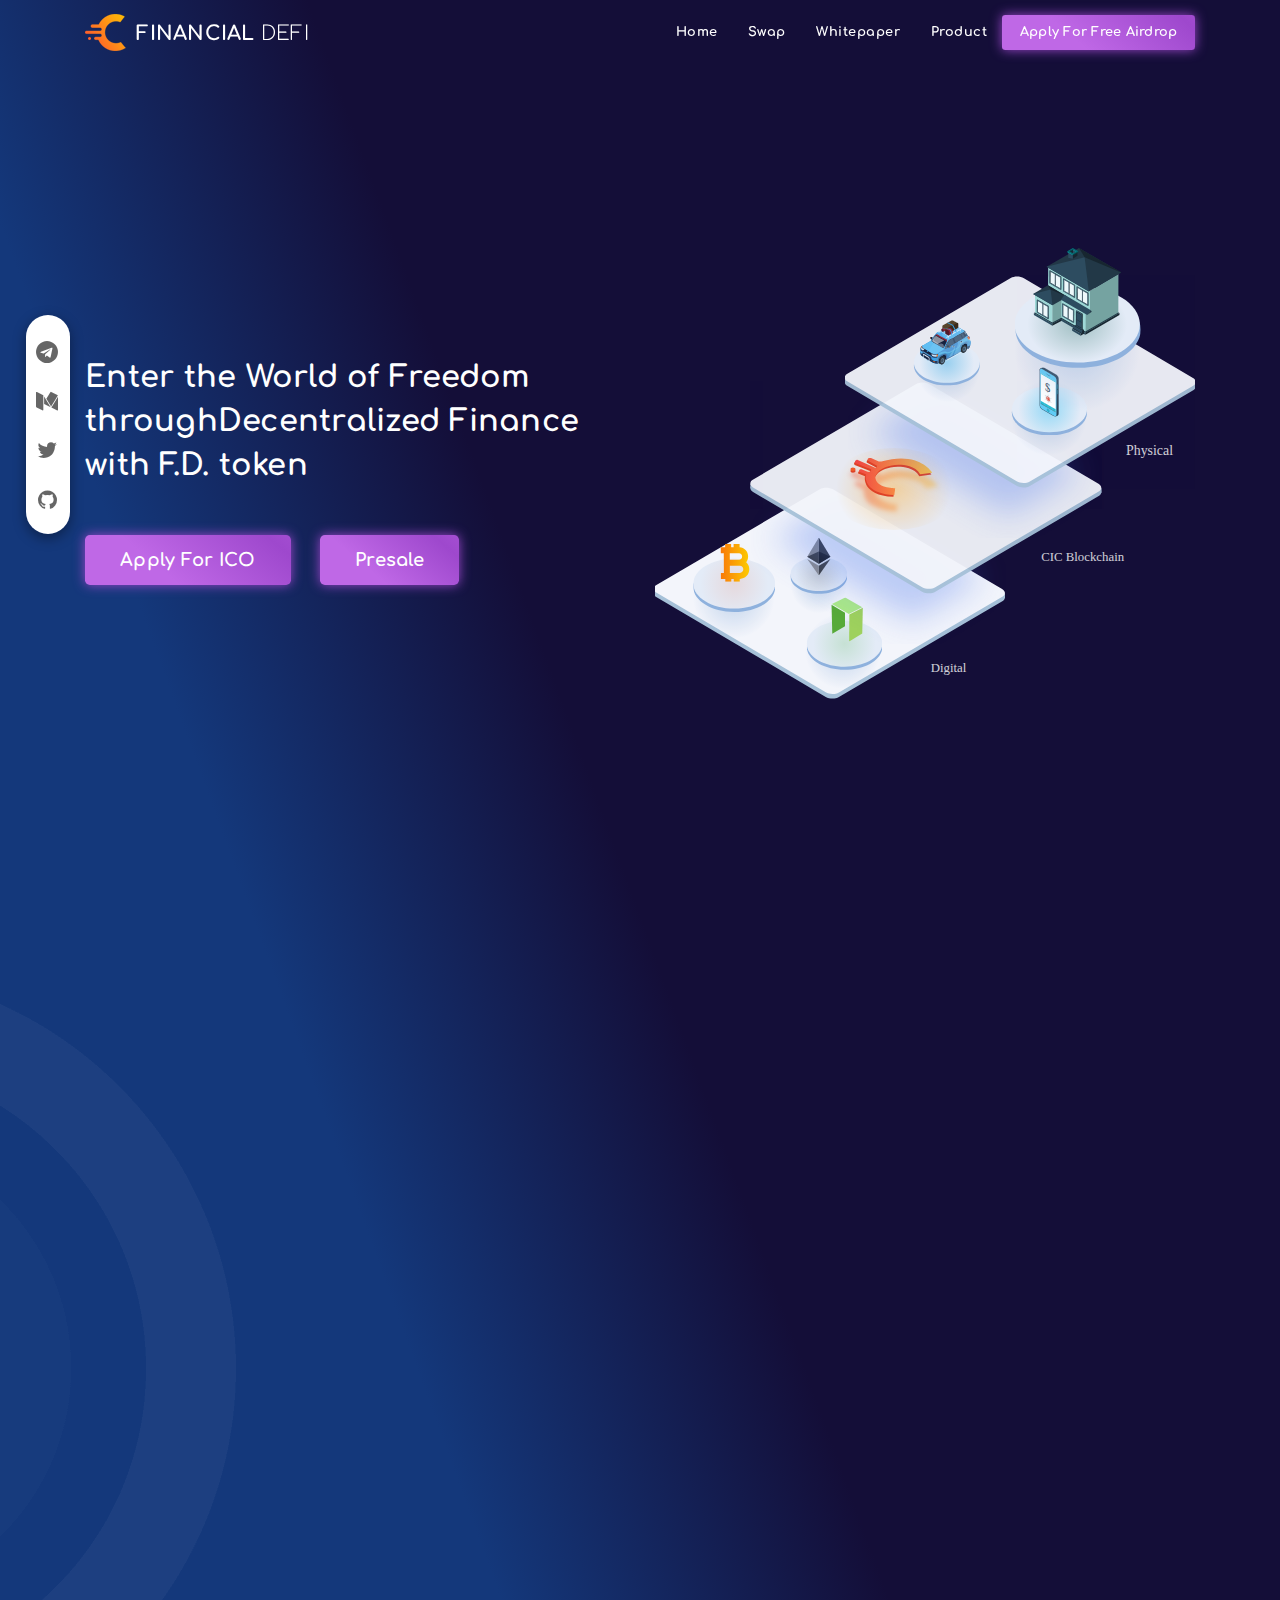
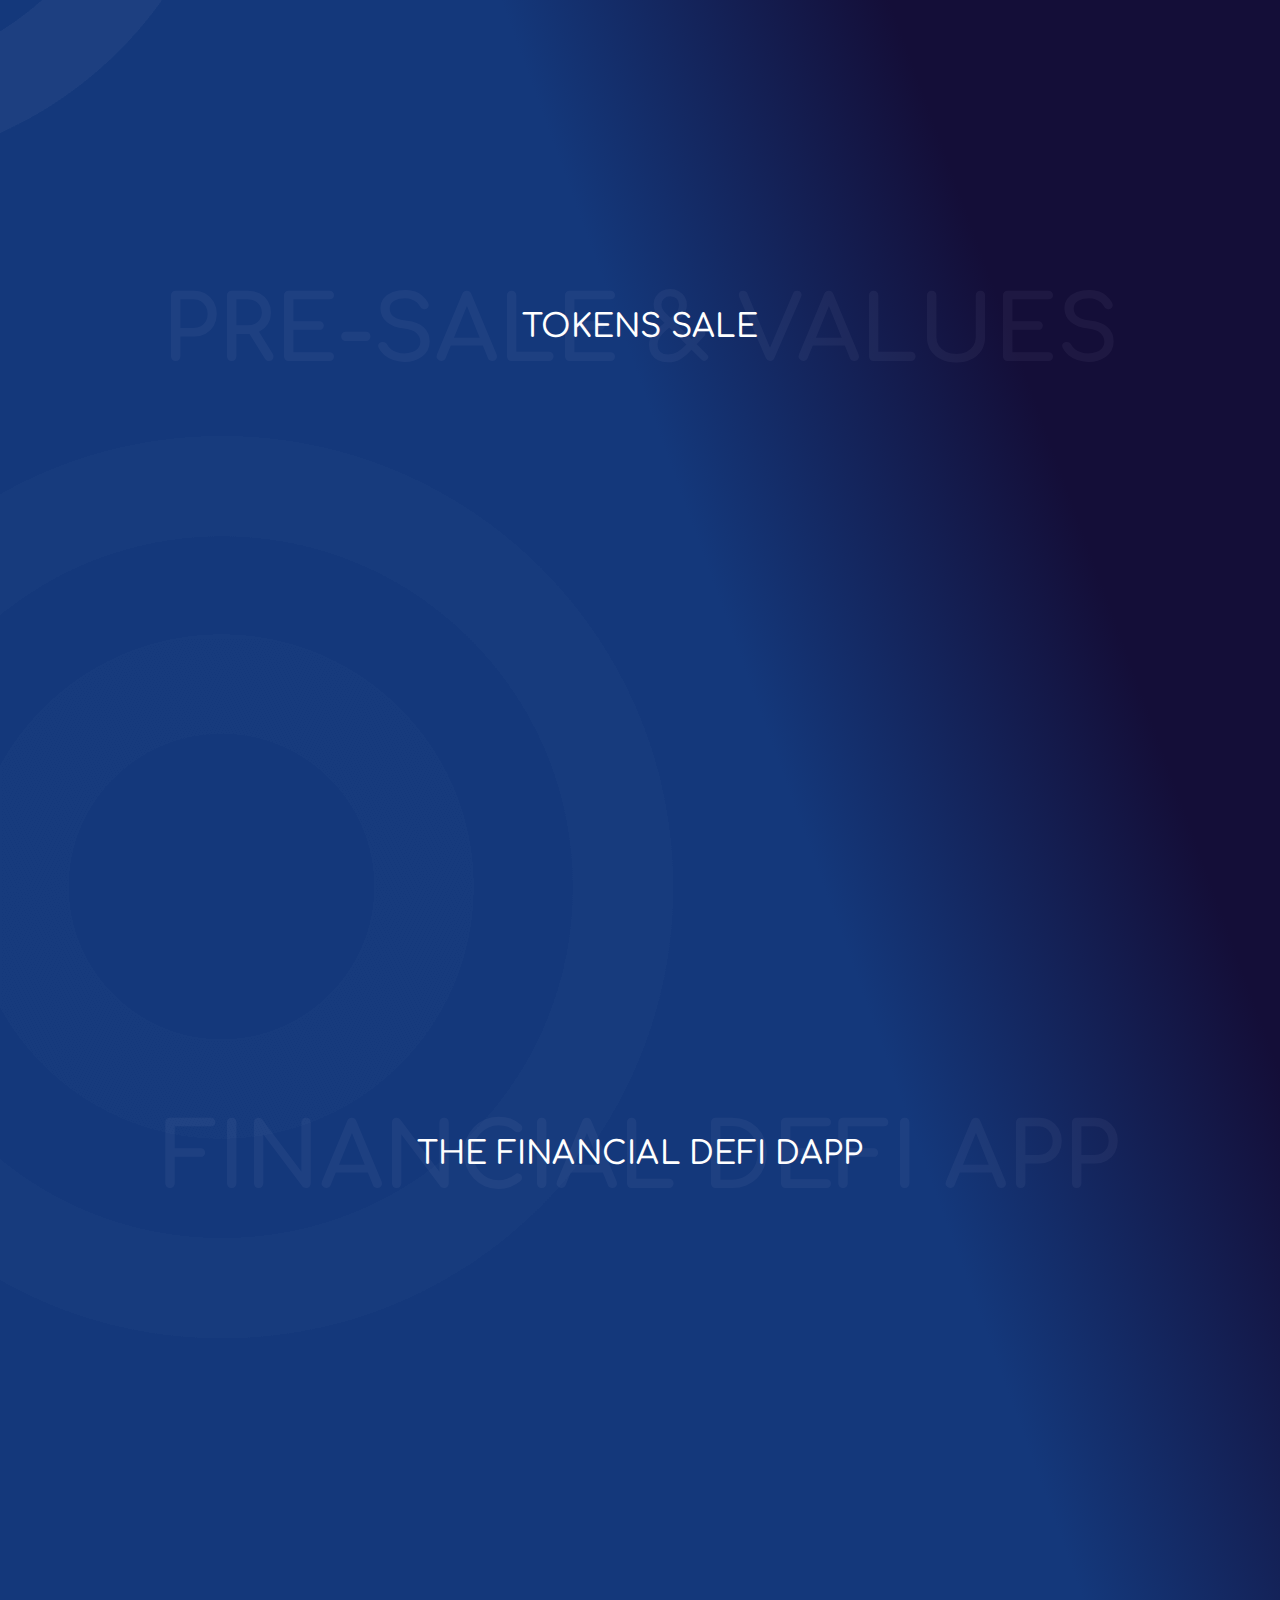
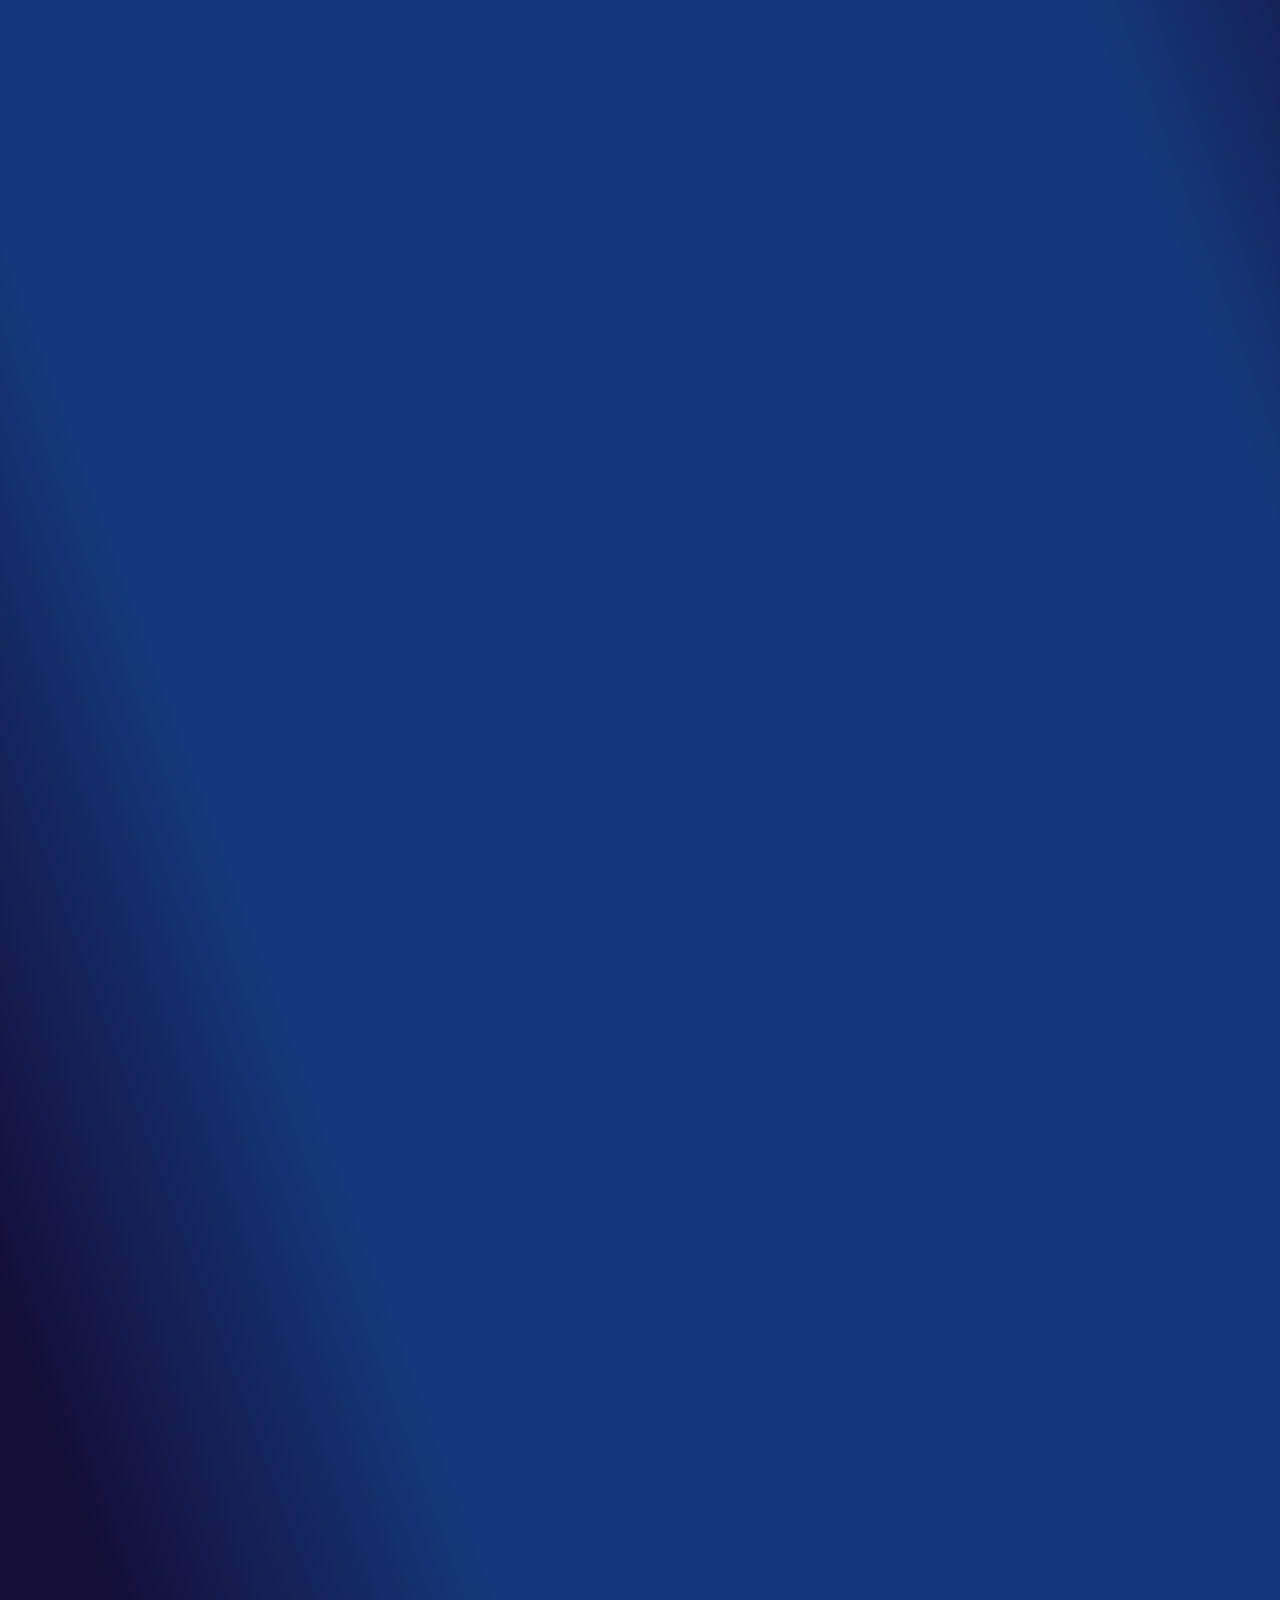
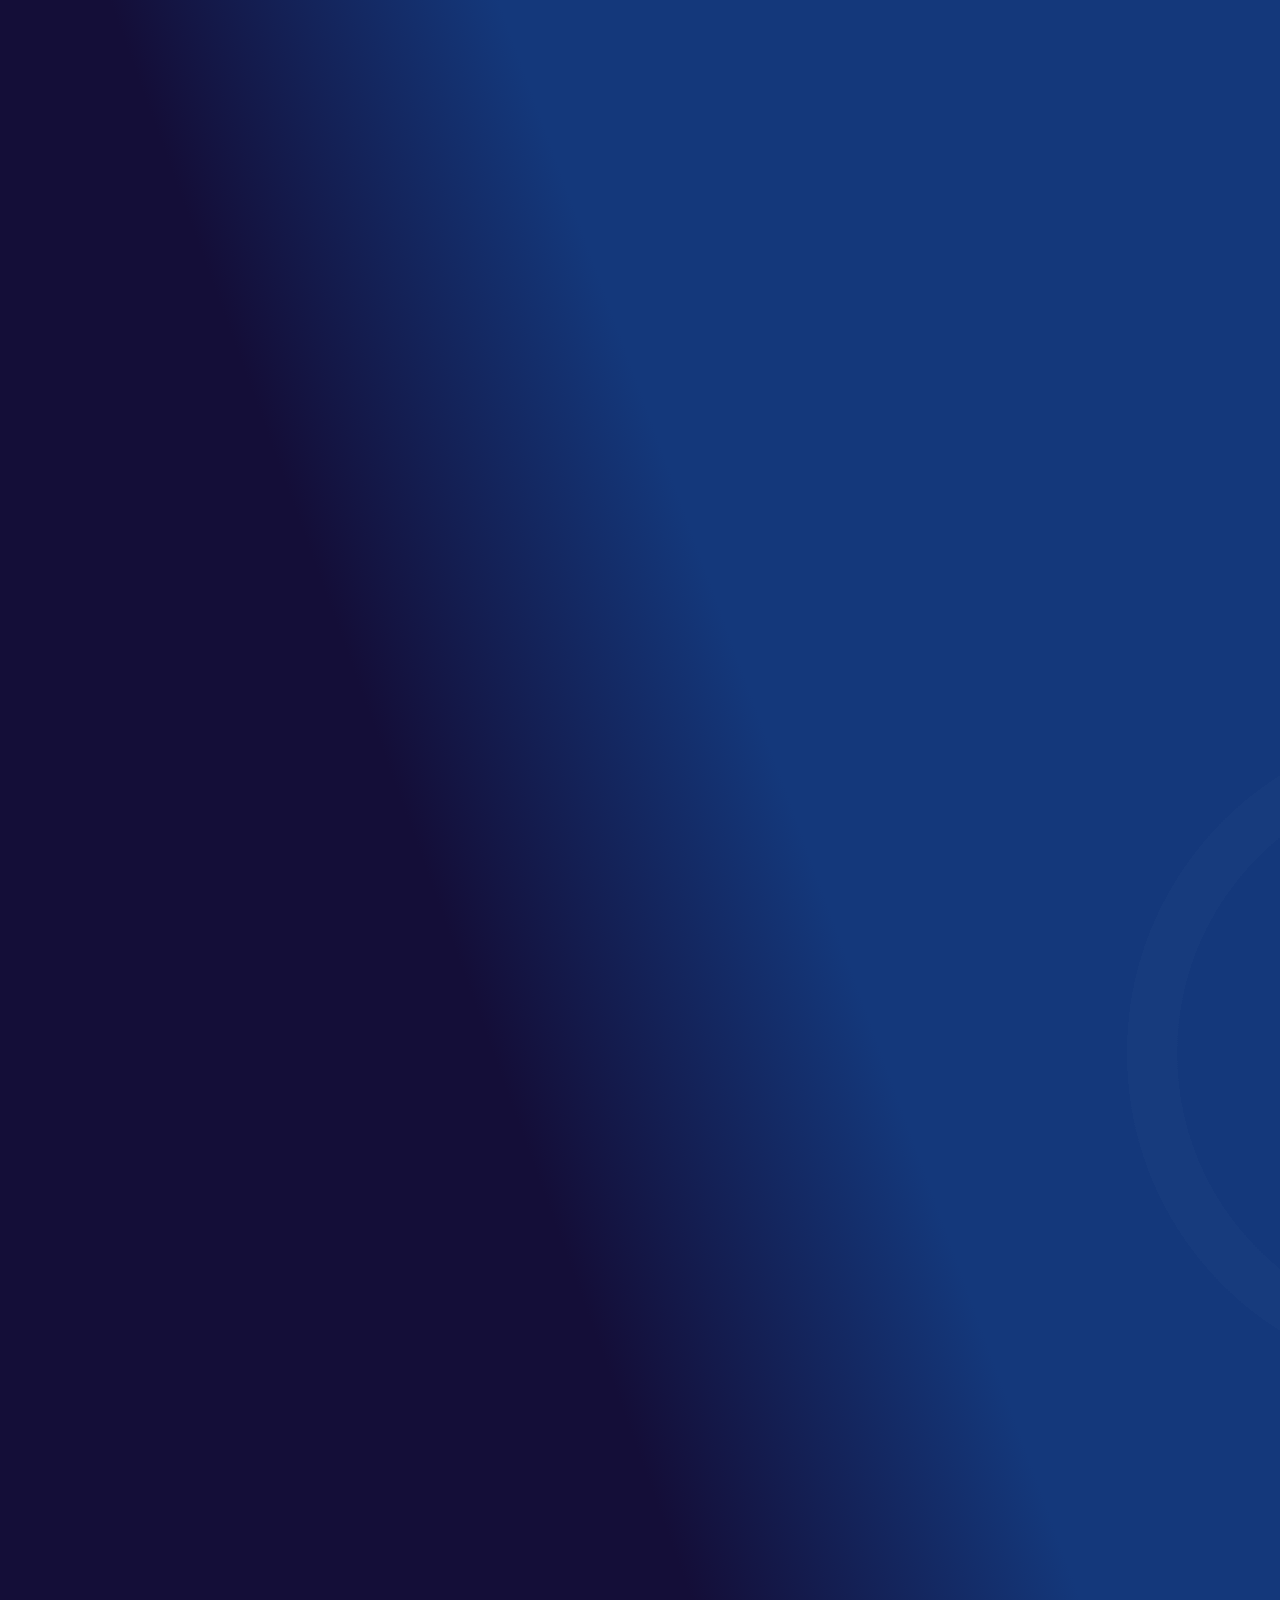
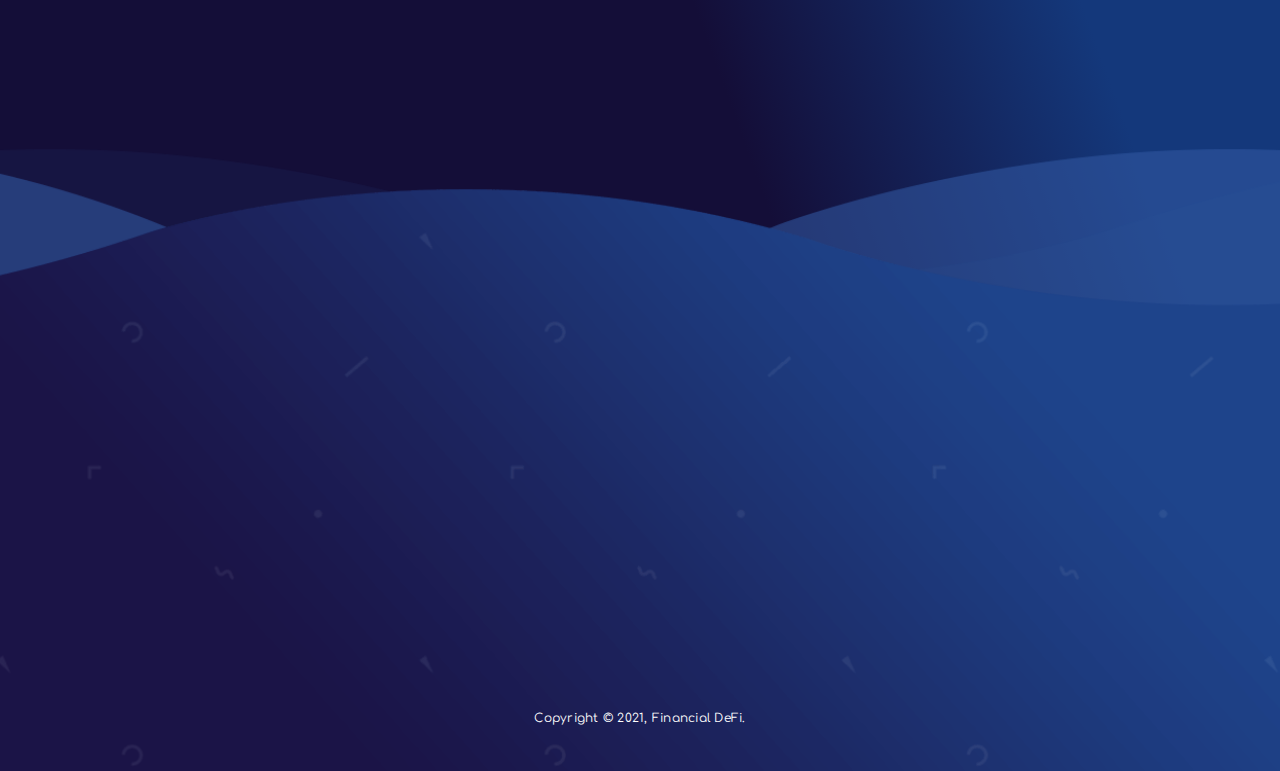
<file: crypto-ico/crypto-ico/index.html>
<!DOCTYPE html>
<html lang="en" data-textdirection="ltr">
   <head>
      <meta http-equiv="Content-Type" content="text/html; charset=UTF-8">
      <meta http-equiv="X-UA-Compatible" content="IE=edge">
      <meta name="viewport" content="width=device-width, initial-scale=1.0, user-scalable=0, minimal-ui">
      <meta name="description" content="Crypto">
      <meta name="keywords" content="Crypto">
      <title>Financial DEFI Website</title>
      <link rel="apple-touch-icon" href="theme-assets/images/ico/apple-icon-120.png">
      <link rel="shortcut icon" type="image/x-icon" href="theme-assets/images/ico/favicon.ico">
      <!--Google Fonts-->
      <link href="https://fonts.googleapis.com/css?family=Comfortaa:300,400,500,700" rel="stylesheet">
      <!--Font icons-->
      <link href="https://cdnjs.cloudflare.com/ajax/libs/font-awesome/4.7.0/css/font-awesome.min.css" rel="stylesheet">
      <!-- BEGIN VENDOR CSS-->
      <link rel="stylesheet" type="text/css" href="theme-assets/css/bootstrap.min.css">
      <link rel="stylesheet" type="text/css" href="theme-assets/fonts/themify/style.min.css">
      <link rel="stylesheet" type="text/css" href="theme-assets/fonts/flag-icon-css/css/flag-icon.min.css">
      <link rel="stylesheet" type="text/css" href="theme-assets/vendors/animate/animate.min.css">
      <link rel="stylesheet" type="text/css" href="theme-assets/vendors/flipclock/flipclock.css">
      <link rel="stylesheet" type="text/css" href="theme-assets/vendors/swiper/css/swiper.min.css">
      <!-- END VENDOR CSS-->
      <!-- END CRYPTO CSS-->
      <!-- BEGIN Page Level CSS-->
      <link rel="stylesheet" type="text/css" href="theme-assets/css/template-3d-animation.css">
      <!-- END Page Level CSS-->
      <!-- BEGIN Custom CSS-->
      <link rel="stylesheet" type="text/css" href="assets/css/style.css">
      <!-- END Custom CSS-->
   </head>
   <body class=" 1-column undefined  page-animated svg-wrapper" data-menu-open="hover" data-menu="">
      <!-- Preloader | Comment below code if you don't want preloader-->
      <div id="loader-wrapper">
         <svg viewbox=" 0 0 512 512" id="loader">
            <linearGradient id="loaderLinearColors" x1="0" y1="0" x2="1" y2="1">
               <stop offset="5%" stop-color="#28bcfd"></stop>
               <stop offset="100%" stop-color="#1d78ff"></stop>
            </linearGradient>
            <g>
               <circle cx="256" cy="256" r="150" fill="none" stroke="url(#loaderLinearColors)" />
            </g>
            <g>
               <circle cx="256" cy="256" r="125" fill="none" stroke="url(#loaderLinearColors)" />
            </g>
            <g>
               <circle cx="256" cy="256" r="100" fill="none" stroke="url(#loaderLinearColors)" />
            </g>
            <g>
               <circle cx="256" cy="256" r="75" fill="none" stroke="url(#loaderLinearColors)" />
            </g>
            <circle cx="256" cy="256" r="60" fill="url(#loaderImage)" stroke="none" stroke-width="0" />
            <!-- Change the preloader logo here -->
            <defs>
               <pattern id="loaderImage" height="100%" width="100%" patternContentUnits="objectBoundingBox">
                  <image href="theme-assets/images-counter/loader-logo.png" preserveAspectRatio="none" width="1" height="1"></image>
               </pattern>
            </defs>
         </svg>
         <div class="loader-section section-left"></div>
         <div class="loader-section section-right"></div>
      </div>
      <!--/ Preloader -->
      <nav class="vertical-social">
         <ul>
            <li><a href="#"><i class="fa fa-telegram" aria-hidden="true"></i></a></li>
            <li><a href="#"><i class="fa fa-medium" aria-hidden="true"></i></a></li>
            <li><a href="#"> <i class="fa fa-twitter" aria-hidden="true"></i></a></li>
            <li><a href="#"><i class="fa fa-github" aria-hidden="true"></i></a></li>
         </ul>
      </nav>
      <!-- /////////////////////////////////// HEADER /////////////////////////////////////-->
      <!-- Header Start-->
      <header class="page-header">
         <!-- Horizontal Menu Start-->
         <nav class="main-menu static-top navbar-dark navbar navbar-expand-lg fixed-top mb-1">
            <div class="container">
               <a class="navbar-brand animated" data-animation="fadeInDown" data-animation-delay="1s" href="#head-area"><img src="theme-assets/images-3d-animation/logo.png" alt="Financial DEFI Logo"/><span class="brand-text"><span class="font-weight-bold">Financial</span> DEFI</span></a>
               <button class="navbar-toggler" type="button" data-toggle="collapse" data-target="#navbarCollapse" aria-controls="navbarCollapse" aria-expanded="false" aria-label="Toggle navigation">
               <span class="navbar-toggler-icon"></span>
               </button>
               <div class="collapse navbar-collapse" id="navbarCollapse">
                  <div id="navigation" class="navbar-nav ml-auto">
                     <ul class="navbar-nav mt-1">
                        <li class="nav-item animated" data-animation="fadeInDown" data-animation-delay="1.1s">
                           <a class="nav-link" href="index.html">Home</a>
                        </li>
                        <li class="nav-item animated" data-animation="fadeInDown" data-animation-delay="1.2s">
                           <a class="nav-link" href="index.html#problem-solution">Swap</a>
                        </li>
                        <li class="nav-item animated" data-animation="fadeInDown" data-animation-delay="1.3s">
                           <a class="nav-link" href="index.html#whitepaper">Whitepaper</a>
                        </li>
                        <li class="nav-item animated" data-animation="fadeInDown" data-animation-delay="1.4s">
                           <a class="nav-link" href="index.html#token-sale-mobile-app">Product</a>
                        </li>
                        <!--<li class="nav-item animated" data-animation="fadeInDown" data-animation-delay="1.5s">
                           <a class="nav-link" href="index.html#roadmap">Roadmap</a>
                           </li>
                           <li class="dropdown show mr-2 px-2 animated" data-animation="fadeInDown" data-animation-delay="1.6s">
                           <a class="dropdown-toggle white" href="#" role="button" id="more" data-toggle="dropdown" aria-haspopup="true" aria-expanded="false">More</a>
                           <div class="dropdown-menu" aria-labelledby="more">
                               <a class="dropdown-item" href="index.html#mobile-app">App</a>
                               <a class="dropdown-item" href="index.html#team">Team</a>
                               <a class="dropdown-item" href="index.html#faq">FAQ</a>
                               <a class="dropdown-item" href="index.html#contact">Contact</a>
                               <a class="dropdown-item" href="template-404.html">404</a>
                               <a class="dropdown-item" href="template-inner-page-with-sidebar.html">Sample Page</a>
                           </div>
                           </li>-->
                     </ul>
                     <span id="slide-line"></span>
                     <form class="form-inline mt-2 mt-md-0">
                        <a class="btn btn-sm btn-gradient-purple btn-glow my-2 my-sm-0 animated" data-animation="fadeInDown" data-animation-delay="1.8s" href="#" target="_blank">Apply For Free Airdrop</a>
                     </form>
                  </div>
               </div>
            </div>
         </nav>
         <!-- /Horizontal Menu End-->
      </header>
      <!-- /Header End-->
      <!-- //////////////////////////////////// CONTAINER ////////////////////////////////////-->
      <div class="content-wrapper">
         <div class="content-body">
            <main>
               <!-- Header: 3D Animation -->
               <section class="head-area" id="head-area">
                  <!--<div id="particles-js"></div>-->
                  <!--<video id="video2" preload="" autoplay="" muted="" playsinline="" loop="">
                     <source src="video/hi tech global connection lines background 4k H4RDJ9P.mp4" type="video/webm">
                     <source src=" " type="video/mp4">
                     </video>-->
                  <div class="head-content d-flex align-items-center">
                     <div class="container">
                        <div class="banner-wrapper">
                           <div class="row align-items-center">
                              <div class="col-lg-6 col-md-12">
                                 <div class="banner-content pt-5">
                                    <h1 class="best-template animated" data-animation="fadeInUpShorter" data-animation-delay="1.5s">Enter the World of Freedom throughDecentralized Finance with F.D. token </h1>
                                    <!--<h3 class="d-block white animated" data-animation="fadeInUpShorter" data-animation-delay="1.6s">First decentralized marketing platform that allows <br class="d-none d-xl-block">merchants and affiliates.</h3>-->
                                    <div class="mt-5">
                                       <a href="#token-sale-mobile-app" class="btn btn-lg btn-gradient-purple btn-glow mr-4 mb-2 animated" data-animation="fadeInUpShorter" data-animation-delay="1.7s">Apply For ICO</a>
                                       <a href="#whitepaper" class="btn btn-lg btn-gradient-purple btn-glow mb-2 animated" data-animation="fadeInUpShorter" data-animation-delay="1.8s">Presale</a>
                                    </div>
                                 </div>
                              </div>
                              <div class="col-lg-6 col-md-12 move-first">
                                 <div id="svg-animation">
                                    <svg xmlns="http://www.w3.org/2000/svg" viewBox="0 0 857 807" width="857" height="807" preserveAspectRatio="xMidYMid meet" style="width: 100%;height: 100%;">
                                       <g clip-path="url(#svg_animation_mask)">
                                          <!-- Step 1 -->
                                          <!-- base -->
                                          <g transform="matrix(1,0,0,1,-1.93,468.7)" opacity="1">
                                             <image class="animated" data-animation="fadeInLeftShorter" data-animation-delay="1s" width="558px" height="339px" preserveAspectRatio="xMidYMid slice" xlink:href="theme-assets/images-3d-animation/svg/svg-animation/base.svg"></image>
                                          </g>
                                          <!-- btc-base-shadow -->
                                          <g transform="matrix(1,0,0,1,60,580)" opacity="0.8">
                                             <image class="animated" data-animation="fadeInUpShorter" data-animation-delay="2s" width="130px" height="130px" preserveAspectRatio="xMidYMid slice" xlink:href="theme-assets/images-3d-animation/svg/svg-animation/icon-base-shadow.svg"></image>
                                          </g>
                                          <!-- btc-base -->
                                          <g transform="matrix(1,0,0,1,60.8,560.9)" opacity="1">
                                             <image class="animated" data-animation="fadeInUpShorter" data-animation-delay="1.9s" width="130px" height="130px" preserveAspectRatio="xMidYMid slice" xlink:href="theme-assets/images-3d-animation/svg/svg-animation/icon-base-btc.svg"></image>
                                          </g>
                                          <!-- eth-base-shadow -->
                                          <g transform="matrix(1,0,0,1,215,580)" opacity="0.8">
                                             <image class="animated" data-animation="fadeInUpShorter" data-animation-delay="2s" width="90px" height="90px" preserveAspectRatio="xMidYMid slice" xlink:href="theme-assets/images-3d-animation/svg/svg-animation/icon-base-shadow.svg"></image>
                                          </g>
                                          <!-- eth-base -->
                                          <g transform="matrix(1,0,0,1,215,545)" opacity="1">
                                             <image class="animated" data-animation="fadeInUpShorter" data-animation-delay="1.5s" width="90px" height="130px" preserveAspectRatio="xMidYMid slice" xlink:href="theme-assets/images-3d-animation/svg/svg-animation/icon-base-eth.svg"></image>
                                          </g>
                                          <!-- neo-base-shadow -->
                                          <g transform="matrix(1,0,0,1,238,670)" opacity="0.8">
                                             <image class="animated" data-animation="fadeInUpShorter" data-animation-delay="2s" width="120px" height="120px" preserveAspectRatio="xMidYMid slice" xlink:href="theme-assets/images-3d-animation/svg/svg-animation/icon-base-shadow.svg"></image>
                                          </g>
                                          <!-- neo-base -->
                                          <g transform="matrix(1,0,0,1,240.8,660.9)" opacity="1">
                                             <image class="animated" data-animation="fadeInUpShorter" data-animation-delay="1.7s" width="120px" height="120px" preserveAspectRatio="xMidYMid slice" xlink:href="theme-assets/images-3d-animation/svg/svg-animation/icon-base-neo.svg"></image>
                                          </g>
                                          <!-- btc -->
                                          <g transform="matrix(1,0,0,1,97,560)" opacity="1">
                                             <image class="animated svg-elements-2" data-animation="fadeInUpShorter" data-animation-delay="2s" width="60px" height="60px" preserveAspectRatio="xMidYMid slice" xlink:href="theme-assets/images-3d-animation/svg/svg-animation/btc.svg"></image>
                                          </g>
                                          <!-- eth -->
                                          <g transform="matrix(1,0,0,1,230,550)" opacity="1">
                                             <image class="animated svg-elements-1" data-animation="fadeInUpShorter" data-animation-delay="1.6s" width="60px" height="60px" preserveAspectRatio="xMidYMid slice" xlink:href="theme-assets/images-3d-animation/svg/svg-animation/eth.svg"></image>
                                          </g>
                                          <!-- neo -->
                                          <g transform="matrix(1,0,0,1,270 ,645)" opacity="1">
                                             <image class="animated svg-elements-1" data-animation="fadeInUpShorter" data-animation-delay="1.8s" width="70px" height="70px" preserveAspectRatio="xMidYMid slice" xlink:href="theme-assets/images-3d-animation/svg/svg-animation/neo.svg"></image>
                                          </g>
                                          <!-- Step-2 -->
                                          <!-- base-shaodw -->
                                          <g transform="matrix(1,0,0,1,152.1,445.61)" opacity="0.8">
                                             <image class="animated" data-animation="fadeInLeftShorter" data-animation-delay="1.4s" width="406px" height="274px" preserveAspectRatio="xMidYMid slice" xlink:href="theme-assets/images-3d-animation/svg/svg-animation/base-shadow.svg"></image>
                                          </g>
                                          <!-- base -->
                                          <g transform="matrix(1,0,0,1,151.07,301.7)" opacity="0.95">
                                             <image class="animated" data-animation="fadeInLeftShorter" data-animation-delay="1.4s" width="558px" height="339px" preserveAspectRatio="xMidYMid slice" xlink:href="theme-assets/images-3d-animation/svg/svg-animation/base.svg"></image>
                                          </g>
                                          <!-- logo-circle-path -->
                                          <g transform="matrix(1,0,0,1,428.5,403.5)" opacity="1">
                                             <g opacity="1" transform="matrix(1.0196,0,0,0.9676,-49.875,71.125)">
                                                <path class="animated" data-animation="path" data-animation-delay="1.4s" stroke-linecap="round" stroke-linejoin="miter" fill-opacity="0" stroke-miterlimit="4" stroke="rgb(99,125,221)" stroke-opacity="1" stroke-width="4" d=" M57.584999084472656,53.77799987792969 C41.18600082397461,60.93600082397461 21.354000091552734,65.125 0,65.125 C-56.362789154052734,65.125 -102.125,35.94248580932617 -102.125,0 C-102.125,-35.94248580932617 -56.362789154052734,-65.125 0,-65.125 C0,-65.125 0,-65.125 0,-65.125 C56.362789154052734,-65.125 102.125,-35.94248580932617 102.125,0 C102.125,22.325000762939453 84.47000122070312,42.04199981689453 57.584999084472656,53.77799987792969"></path>
                                             </g>
                                          </g>
                                          <!-- neo-path -->
                                          <g transform="matrix(1,0,0,1,345,595)" opacity="1">
                                             <g opacity="1" transform="matrix(1,0,0,1,0,0)">
                                                <path class="animated" data-animation="path-reverse" data-animation-delay="1.4s" stroke-linecap="butt" stroke-linejoin="miter" stroke-dashoffset="20" fill="none" fill-opacity="0" stroke-miterlimit="4" stroke="rgb(99,125,221)" stroke-opacity="1" stroke-width="3" d="M0.26,101.431l65-45  c0,0,5.4-1.4,5-25l1-10c0,0-1.2-5.6,6-8l50-30c0,0,7.4-3.6,1-7l-65-38"></path>
                                             </g>
                                          </g>
                                          <!-- eth-path -->
                                          <g transform="matrix(1,0,0,1,290,545)" opacity="1">
                                             <g opacity="1" transform="matrix(1,0,0,1,0,0)">
                                                <path class="animated" data-animation="path-reverse" data-animation-delay="1.4s" stroke-linecap="butt" stroke-linejoin="miter" fill-opacity="0" stroke-miterlimit="4" stroke="rgb(99,125,221)" stroke-opacity="1" stroke-width="3" d="M0.239,42.447l11-6  c0,0,5-1.2,4-25v-9c0,0-2-5.8,6-9l16-8"></path>
                                             </g>
                                          </g>
                                          <!-- btc-path -->
                                          <g transform="matrix(1,0,0,1,175,430)" opacity="1">
                                             <g opacity="1" transform="matrix(1,0,0,1,0,0)">
                                                <path class="animated" data-animation="path" data-animation-delay="2.4s" stroke-linecap="butt" stroke-linejoin="miter" fill-opacity="0" stroke-miterlimit="4" stroke="rgb(99,125,221)" stroke-opacity="1" stroke-width="3" d="M101.68,24.545l-25-15  c0,0-6.14-6-14-1l-28,17c0,0-6.4,5.16-5-30v-20c0,0,0.8-5.6-4-5l-35,25c0,0-5.2,1.6-4,18v90c0,0-1.6,9.8,6,11l40,25c0,0,7,2.6,2,7  l-35,20"></path>
                                             </g>
                                          </g>
                                          <!-- logo-base -->
                                          <g transform="matrix(1,0,0,1,255,345)" opacity="0.5">
                                             <image class="animated" data-animation="fadeInLeftShorter" data-animation-delay="1.4s" width="250px" height="260px" preserveAspectRatio="xMidYMid slice" xlink:href="theme-assets/images-3d-animation/svg/svg-animation/logo-base.svg"></image>
                                          </g>
                                          <!-- logo-shaodw -->
                                          <g transform="matrix(0.1385,0,0,0.1175,275,385)" opacity="0.65">
                                             <image class="animated" data-animation="fadeInUpShorter" data-animation-delay="2.2s" width="1500px" height="1500px" preserveAspectRatio="xMidYMid slice" xlink:href="theme-assets/images-3d-animation/svg/svg-animation/logo-shadow.svg"></image>
                                          </g>
                                          <!-- logo -->
                                          <g transform="matrix(1,0,0,1,310,410)" opacity="1">
                                             <image class="animated cic-logo" data-animation="fadeInUpShortest" data-animation-delay="2.4s"  width="130px" height="89px" preserveAspectRatio="xMidYMid slice" xlink:href="theme-assets/images-3d-animation/svg/svg-animation/logo.svg"></image>
                                          </g>
                                          <!-- Step 3 -->                                    
                                          <!-- base-shaodw -->
                                          <g transform="matrix(1,0,0,1,305.1,277.61)" opacity="0.8">
                                             <image class="animated" data-animation="fadeInLeftShorter" data-animation-delay="1.8s" width="406px" height="274px" preserveAspectRatio="xMidYMid slice" xlink:href="theme-assets/images-3d-animation/svg/svg-animation/base-shadow.svg"></image>
                                          </g>
                                          <!-- base- -->
                                          <g transform="matrix(1,0,0,1,301.07,133.7)" opacity="0.95">
                                             <image class="animated" data-animation="fadeInLeftShorter" data-animation-delay="1.8s" width="558px" height="339px" preserveAspectRatio="xMidYMid slice" xlink:href="theme-assets/images-3d-animation/svg/svg-animation/base.svg"></image>
                                          </g>
                                          <!-- car-path -->
                                          <g transform="matrix(1,0,0,1,320.5,330.5)" opacity="1">
                                             <g opacity="1" transform="matrix(1,0,0,1,0,0)">
                                                <path class="animated" data-animation="path" data-animation-delay="2.4s" stroke-linecap="butt" stroke-linejoin="miter" fill-opacity="0" stroke-miterlimit="4" stroke="rgb(99,125,221)" stroke-opacity="1" stroke-width="3" d="M32.208,82.43l-35-20  c0,0-6.714-2.571,1-7l26-15c0,0,4.857-1.143,8-8v-35c0,0,0.857-5.81,3-6l70-45"></path>
                                             </g>
                                          </g>
                                          <!-- car-base-shadow -->
                                          <g transform="matrix(1,0,0,1,415,235)" opacity="0.8">
                                             <image class="animated" data-animation="fadeInUpShorter" data-animation-delay="3s" width="100px" height="100px" preserveAspectRatio="xMidYMid slice" xlink:href="theme-assets/images-3d-animation/svg/svg-animation/icon-base-shadow.svg"></image>
                                          </g>
                                          <!-- car-base -->
                                          <g transform="matrix(1,0,0,1,408.62,240.74)" opacity="1">
                                             <image class="animated" data-animation="fadeInUpShorter" data-animation-delay="2.1s" width="109px" height="68px" preserveAspectRatio="xMidYMid slice" xlink:href="theme-assets/images-3d-animation/svg/svg-animation/icon-base-car.svg"></image>
                                          </g>
                                          <!-- car -->
                                          <g transform="matrix(1,0,0,1,420.8799,200.27)" opacity="1">
                                             <image class="animated svg-elements-1" data-animation="fadeInUpShorter" data-animation-delay="2.2s" width="80px" height="80px" preserveAspectRatio="xMidYMid slice" xlink:href="theme-assets/images-3d-animation/svg/svg-animation/car.svg"></image>
                                          </g>
                                          <!-- mobile-path -->
                                          <g transform="matrix(1,0,0,1,475,410)" opacity="1">
                                             <g opacity="1" transform="matrix(1,0,0,1,0,0)">
                                                <path class="animated" data-animation="path" data-animation-delay="2.4s" stroke-linecap="butt" stroke-linejoin="miter" fill-opacity="0" stroke-miterlimit="4" stroke="rgb(99,125,221)" stroke-opacity="1" stroke-width="3" d="M0.261,90.447l50,30  c0,0,4.15,5.17,14,0l12-6c0,0,6-2,5-8v-50c0,0-0.5-9,9-12l80-45c0,0,5.75-3.5,0-7l-32-16"></path>
                                             </g>
                                          </g>
                                          <!-- mobile-base-shadow -->
                                          <g transform="matrix(1,0,0,1,565,300)" opacity="0.8">
                                             <image class="animated" data-animation="fadeInUpShorter" data-animation-delay="3s" width="120px" height="120px" preserveAspectRatio="xMidYMid slice" xlink:href="theme-assets/images-3d-animation/svg/svg-animation/icon-base-shadow.svg"></image>
                                          </g>
                                          <!-- mobile-base -->
                                          <g transform="matrix(1,0,0,1,565,310)" opacity="1">
                                             <image class="animated" data-animation="fadeInUpShorter" data-animation-delay="2.3s" width="122px" height="78px" preserveAspectRatio="xMidYMid slice" xlink:href="theme-assets/images-3d-animation/svg/svg-animation/icon-base-mobile.svg"></image>
                                          </g>
                                          <!-- mobile -->
                                          <g transform="matrix(1,0,0,1,600,280)" opacity="1">
                                             <image class="animated svg-elements-1" data-animation="fadeInUpShorter" data-animation-delay="2.4s" width="51px" height="78px" preserveAspectRatio="xMidYMid slice" xlink:href="theme-assets/images-3d-animation/svg/svg-animation/mobile.svg"></image>
                                          </g>
                                          <!-- home-path -->
                                          <g transform="matrix(1,0,0,1,495,260)" opacity="1">
                                             <g opacity="1" transform="matrix(1,0,0,1,0,0)">
                                                <path class="animated" data-animation="path-reverse" data-animation-delay="1.4s" stroke-linecap="butt" stroke-linejoin="miter" fill-opacity="0" stroke-miterlimit="4" stroke="rgb(99,125,221)" stroke-opacity="1" stroke-width="3" d="M102.684,0v20  c0.666,7.167-9,11-9,11l-130,75c-11.25,4.5-9,13-9,13v50"></path>
                                             </g>
                                          </g>
                                          <!-- home-base-shadow -->
                                          <g transform="matrix(1,0,0,1,570,150)" opacity="0.8">
                                             <image class="animated" data-animation="fadeInUpShorter" data-animation-delay="3s" width="200px" height="200px" preserveAspectRatio="xMidYMid slice" xlink:href="theme-assets/images-3d-animation/svg/svg-animation/icon-base-shadow.svg"></image>
                                          </g>
                                          <!-- home-base -->
                                          <g transform="matrix(1,0,0,1,570.8,140.9)" opacity="1">
                                             <image class="animated" data-animation="fadeInUpShorter" data-animation-delay="2.4s" width="200px" height="150px" preserveAspectRatio="xMidYMid slice" xlink:href="theme-assets/images-3d-animation/svg/svg-animation/icon-base-home.svg"></image>
                                          </g>
                                          <!-- home -->
                                          <g transform="matrix(1,0,0,1,600,90)" opacity="1">
                                             <image class="animated svg-elements-2" data-animation="fadeInUpShorter" data-animation-delay="2.5s" class="svg-elements-2" width="140px" height="140px" preserveAspectRatio="xMidYMid slice" xlink:href="theme-assets/images-3d-animation/svg/svg-animation/home.svg"></image>
                                          </g>
                                          <!-- step-1-text -->
                                          <g transform="matrix(1,0,0,1,734,400)" opacity="0.8">
                                             <image class="animated" data-animation="fadeInLeftShorter" data-animation-delay="2s" width="120px" height="26px" preserveAspectRatio="xMidYMid slice" xlink:href="theme-assets/images-3d-animation/svg/svg-animation/physical.svg"></image>
                                          </g>
                                          <!-- step-2-text -->
                                          <g transform="matrix(1,0,0,1,602,569)" opacity="0.8">
                                             <image class="animated" data-animation="fadeInLeftShorter" data-animation-delay="1.6s" width="180px" height="24px" preserveAspectRatio="xMidYMid slice" xlink:href="theme-assets/images-3d-animation/svg/svg-animation/cic-blockchain.svg"></image>
                                          </g>
                                          <!-- step-3-text -->
                                          <g transform="matrix(1,0,0,1,432,745)" opacity="0.8">
                                             <image class="animated" data-animation="fadeInLeftShorter" data-animation-delay="1.2s" width="80px" height="24px" preserveAspectRatio="xMidYMid slice" xlink:href="theme-assets/images-3d-animation/svg/svg-animation/digital.svg"></image>
                                          </g>
                                       </g>
                                       <defs>
                                          <clipPath id="svg_animation_mask">
                                             <rect width="857" height="807" x="0" y="0"></rect>
                                          </clipPath>
                                       </defs>
                                    </svg>
                                 </div>
                              </div>
                           </div>
                        </div>
                     </div>
                  </div>
               </section>
               <!--/ Header: 3D Animation -->
               <!-- About -->
               <section class="about section-padding" id="about">
                  <div class="container">
                     <div class="heading text-center">
                        <div class="animated" data-animation="fadeInUpShorter" data-animation-delay="0.3s">
                           <h6 class="sub-title">About</h6>
                           <h2 class="title">What is Financial DeFi</h2>
                        </div>
                        <p class="content-desc animated" data-animation="fadeInUpShorter" data-animation-delay="0.4s">Financial DeFi consists of applications and peer-to-peer protocols developed on the decentralised Blockchain Networks.</p>
                     </div>
                     <div class="content-area">
                        <div class="row">
                           <div class="col-md-12 col-lg-6">
                              <h4 class="title animated" data-animation="fadeInUpShorter" data-animation-delay="0.5s">Ramification during Each Trade :-</h4>
                              <br><br>
                              <p class="animated" data-animation="fadeInUpShorter" data-animation-delay="0.7s">AMIDST -<strong class="white">5% of F.D. Token Will be distributed Amidst all the holders for growing/rising income. </strong></p>
                              <br>
                              <p class="animated" data-animation="fadeInUpShorter" data-animation-delay="0.8s">CASH POOL- <strong class="white">3% Will be added to the cash pool.</strong></p>
                              <br>
                              <p class="animated" data-animation="fadeInUpShorter" data-animation-delay="0.8s">SMOKE –<strong class="white">2% Will be  set to fire/Smoked  and never be seen again.</strong></p>
                              <br>
                           </div>
                           <div class="col-md-12 col-lg-6 animated" data-animation="fadeInUpShorter" data-animation-delay="0.7s">
                              <div class="position-relative what-is-crypto-img float-xl-right">
                                 <img class="img-fluid" src="theme-assets/images-3d-animation/what-is-crypto.png" alt="What is Crypto?">
                                 <div class="play-video text-center">
                                    <a href="#" class="play rounded-circle btn-gradient-purple btn-glow video-btn" data-toggle="modal" data-src="https://www.youtube.com/embed/UXAJu3zS4bU" data-target="#ico-modal"><i class="ti-control-play"></i></a>
                                    <span class="mt-2 d-none d-md-block">How it works</span>
                                 </div>
                              </div>
                           </div>
                        </div>
                     </div>
                  </div>
               </section>
               <!--/ About -->
               <!-- Problems & Solutions -->
               <!--<section id="problem-solution" class="problem-solution section-pro section-padding ">
                  <div class="container">
                     <div class="heading text-center">
                        <div class="animated" data-animation="fadeInUpShorter" data-animation-delay="0.3s">
                           <h6 class="sub-title">Solutions</h6>
                           <h2 class="title">Problems &amp; <strong>Solutions</strong></h2>
                        </div>
                        <p class="content-desc animated" data-animation="fadeInUpShorter" data-animation-delay="0.4s">More than $40 million in assets were placed under restraint pending forfeiture, and more than 30
                           <br class="d-none d-xl-block">Liberty Reserve exchanger domain names were seized.
                        </p>
                     </div>
                     <div class="problems">
                        <div class="row">
                           <div class="col-md-12 col-lg-6">
                              <div class="heading mb-4">
                                 <h4 class="title animated" data-animation="fadeInUpShorter" data-animation-delay="0.2s">Problems</h4>
                              </div>
                              <p class="animated" data-animation="fadeInUpShorter" data-animation-delay="0.4s">Different pieces of the new Internet are born as building blocks, but there’s no way for them to work together.</p>
                              <p class="animated" data-animation="fadeInUpShorter" data-animation-delay="0.6s">Even interoperating new technologies with old centralised resources can prove useful in making the paradigm shift from Web 2 to Web 3 happen. Now we own our data, we can prove that we own what we have and have created
                                 it on different platforms, but how do we put it together into a whole new cohesive framework.
                              </p>
                           </div>
                           <div class="col-md-12 col-lg-6 text-center">
                              <img src="theme-assets/images-3d-animation/problems-graphic.png" class="problems-img animated" data-animation="fadeInUpShorter" data-animation-delay="0.5s" alt="problems-graphic">
                           </div>
                        </div>
                     </div>
                     <div class="solutions mt-5">
                        <div class="row">
                           <div class="col-md-12 col-lg-6 text-center">
                              <img src="theme-assets/images-3d-animation/solutions-graphic.png" class="solutions-img animated" data-animation="fadeInUpShorter" data-animation-delay="0.5s" alt="problems-graphic">
                           </div>
                           <div class="col-md-12 col-lg-6 move-first">
                              <div class="heading mb-4">
                                 <h4 class="title animated" data-animation="fadeInUpShorter" data-animation-delay="0.2s">Solutions</h4>
                              </div>
                              <p class="animated" data-animation="fadeInUpShorter" data-animation-delay="0.5s">Decentralized cryptocurrency is produced by the entire cryptocurrency system collectively, at a rate which is defined when the system is created and which is publicly known.</p>
                              <p class="animated" data-animation="fadeInUpShorter" data-animation-delay="0.7s">In centralized banking and economic systems such as the Federal Reserve System, corporate boards or governments control the supply of currency by printing units of fiat money or demanding additions to digital banking
                                 ledgers.
                              </p>
                           </div>
                        </div>
                     </div>
                  </div>
               </section>-->
               <!--/ Problems & Solutions -->
               <!-- Whitepaper -->
               <!--<section id="whitepaper" class="whitepaper section-padding">
                  <div class="container">
                     <div class="heading text-center">
                        <h6 class="sub-title">Documents</h6>
                        <h2 class="title">Whitepaper</h2>
                        <p class="content-desc animated" data-animation="fadeInUpShorter" data-animation-delay="0.4s">Terms of service are rules by which one must agree to abide in order to use a service.
                           <br class="d-none d-xl-block">Terms of service can also be merely a disclaimer, especially regarding the use of websites.
                        </p>
                     </div>
                     <div class="row">
                        <div class="col-lg-5 col-md-12">
                           <div class="whitepaper-img">
                              <img class="img-fluid animated" data-animation="fadeInUpShorter" data-animation-delay="0.6s" src="theme-assets/images-3d-animation/whitepaper.png" alt="whitepaper">
                           </div>
                        </div>
                        <div class="col-lg-7 col-md-12">
                           <div class="content-area">
                              <h4 class="title animated" data-animation="fadeInUpShorter" data-animation-delay="0.5s">Read Whitepaper</h4>
                              <p class="animated" data-animation="fadeInUpShorter" data-animation-delay="0.6s">A white paper is an authoritative report or guide that informs readers concisely about a complex issue and presents the issuing body's philosophy on the matter. It is meant to help readers understand an issue, solve
                                 a problem, or make a decision.
                              </p>
                              <p class="animated" data-animation="fadeInUpShorter" data-animation-delay="0.7s">The initial British term concerning a type of government-issued document has proliferated, taking a somewhat new meaning in business. In business, a white paper is closer to a form of marketing presentation, a tool
                                 meant to persuade customers and partners and promote a product or viewpoint, White papers may be considered grey literature.
                              </p>
                              <p class="animated" data-animation="fadeInUpShorter" data-animation-delay="0.8s">Since the early 1990s, the term "white paper", or "whitepaper", has been applied to documents used as marketing or sales tools in business.</p>
                              <div class="whitepaper-languages">
                                 <div class="row">
                                    <div class="col-6 col-md-3 text-center mt-4 animated" data-animation="fadeInUpShorter" data-animation-delay="0.6s">
                                       <a href="#" title="English">
                                          <img src="theme-assets/images-3d-animation/flag-1.png" alt="English">
                                          <div class="lang-text">
                                             <span class="icon ti-download mr-1"></span>
                                             <span class="language">English</span>
                                          </div>
                                       </a>
                                    </div>
                                    <div class="col-6 col-md-3 text-center mt-4 animated" data-animation="fadeInUpShorter" data-animation-delay="0.7s">
                                       <a href="#" title="Japanese">
                                          <img src="theme-assets/images-3d-animation/flag-2.png" alt="English">
                                          <div class="lang-text">
                                             <span class="icon ti-download mr-1"></span>
                                             <span class="language">Japanese</span>
                                          </div>
                                       </a>
                                    </div>
                                    <div class="col-6 col-md-3 text-center mt-4 animated" data-animation="fadeInUpShorter" data-animation-delay="0.8s">
                                       <a href="#" title="Russian">
                                          <img src="theme-assets/images-3d-animation/flag-3.png" alt="English">
                                          <div class="lang-text">
                                             <span class="icon ti-download mr-1"></span>
                                             <span class="language">Russian</span>
                                          </div>
                                       </a>
                                    </div>
                                    <div class="col-6 col-md-3 text-center mt-4 animated" data-animation="fadeInUpShorter" data-animation-delay="0.9s">
                                       <a href="#" title="Chinese">
                                          <img src="theme-assets/images-3d-animation/flag-4.png" alt="English">
                                          <div class="lang-text">
                                             <span class="icon ti-download mr-1"></span>
                                             <span class="language">Chinese</span>
                                          </div>
                                       </a>
                                    </div>
                                 </div>
                              </div>
                           </div>
                        </div>
                     </div>
                  </div>
               </section>-->
               <!--/ Whitepaper -->
               <!-- Pre-Sale & Mobile Apps -->
               <section id="token-sale-mobile-app" class="token-sale-mobile-app section-padding ">
                  <!-- Tokens Sale -->
                  <div class="token-sale">
                     <div class="container">
                        <div class="heading text-center">
                           <h6 class="sub-title">Pre-Sale &amp; Values</h6>
                           <h2 class="title">Tokens Sale</h2>
                           <p class="content-desc animated" data-animation="fadeInUpShorter" data-animation-delay="0.4s">The first token sale (also known as an ICO) was held by Mastercoin in
                              <br class="d-none d-xl-block">July 2021. Ethereum raised money with a token sale in 2022.
                           </p>
                        </div>
                        <div class="row align-items-center">
                           <div class="col-xl-5 col-lg-6 col-md-12 animated" data-animation="fadeInUpShorter" data-animation-delay="0.6s">
                              <div class="token-sale-counter">
                                 <h5>ICO will start in</h5>
                                 <div class="token-details text-center">
                                    <!-- ICO Counter -->
                                    <div class="clock-counter mb-4">
                                       <div class="clock ml-0 mt-5 d-flex justify-content-center"></div>
                                       <div class="message"></div>
                                    </div>
                                    <!-- ICO Counter -->
                                    <!-- Progressbar -->
                                    <div class="loading-bar mb-2 position-relative">
                                       <div class="progres-area pb-5">
                                          <ul class="progress-top">
                                             <li></li>
                                             <li class="pre-sale">Pre-Sale</li>
                                             <li>Soft Cap</li>
                                             <li class="bonus">Bonus</li>
                                             <li></li>
                                          </ul>
                                          <ul class="progress-bars">
                                             <li></li>
                                             <li>|</li>
                                             <li>|</li>
                                             <li>|</li>
                                             <li></li>
                                          </ul>
                                          <div class="progress">
                                             <div class="progress-bar progress-bar-custom" role="progressbar" style="width: 65%;" aria-valuenow="100" aria-valuemin="0" aria-valuemax="100"></div>
                                          </div>
                                          <div class="progress-bottom">
                                             <div class="progress-info">65% target raised</div>
                                             <div class="progress-info">1 ETH = $1000 = 3177.38 CIC</div>
                                          </div>
                                       </div>
                                    </div>
                                    <!--/ Progressbar -->
                                    <a href="#" class="btn btn-lg btn-glow btn-gradient-blue">Purchase Token</a>
                                 </div>
                              </div>
                           </div>
                           <div class="col-xl-7 col-lg-6 col-md-12 mt-5 pl-4 animated" data-animation="fadeInUpShorter" data-animation-delay="0.6s">
                              <div class="row">
                                 <p>We have successfully reached the soft cap! Join now and get a higher discount.
                                    <br/>Get your tokens for the best price: We fixed the Ether price at $800.
                                 </p>
                                 <div class="col-md-5">
                                    <ul class="token-sale-info">
                                       <li>Public PRE-ITS starts <strong class="white">13 March</strong></li>
                                       <li>Public ITS ends <strong class="white">25 May</strong></li>
                                       <li>Public ITS starts <strong class="white">25 April</strong></li>
                                    </ul>
                                 </div>
                                 <div class="col-md-7 pr-0">
                                    <ul class="token-sale-info">
                                       <li>Acceptable currencies <strong class="white">ETH, BTC, LTC</strong></li>
                                       <li>Minimal transaction amount <strong class="white">1 ETH, 1 BTC, 1 LTC</strong></li>
                                       <li>Number of tokens for sale <strong class="white">890,000 CIC (8%)</strong></li>
                                    </ul>
                                 </div>
                              </div>
                           </div>
                        </div>
                     </div>
                  </div>
                  <!--/ Tokens Sale -->
                  <!-- Financial DeFi App -->
                  <div id="mobile-app" class="mobile-app">
                     <div class="container">
                        <div class="heading text-center">
                           <h6 class="sub-title">Financial DeFi App</h6>
                           <h2 class="title">THE FINANCIAL DEFI DAPP </h2>
                           <p class="content-desc animated" data-animation="fadeInUpShorter" data-animation-delay="0.4s">F.D. is an application of Extensive purpose where we bring together all the........., we call it Fintensive.
                           </p>
                        </div>
                        <div class="row">
                           <div class="col-lg-6 col-md-12 animated" data-animation="fadeInUpShorter" data-animation-delay="0.6s">
                              <div class="heading mb-4">
                                 <h4 class="title">Android &amp; ios app</h4>
                              </div>
                              <p>The DEFI App exchange is a revolutionary new idea that will bring tokenomics to all of crypto on its platform. We call this Cryptonomics.
                              </p>
                              <ul class="app-features">
                                 <li class="dark-bg-text-color"><i class="ti-pulse white mr-3"></i>Live crypto rate</li>
                                 <li class="dark-bg-text-color"><i class="ti-stats-up white mr-3"></i>Latest cryptocurrency news</li>
                                 <li class="dark-bg-text-color"><i class="ti-split-h white mr-3"></i>Cryptocurrency exchange</li>
                              </ul>
                              <a href="#" class="android mobile-button btn btn-gradient-purple btn-glow mr-4"><span>Android</span> <img src="theme-assets/images-3d-animation/icon-android.png" alt=""></a>
                              <a href="#" class="apple mobile-button btn btn-gradient-purple btn-glow"><span>Apple</span> <img src="theme-assets/images-3d-animation/icon-apple.png" alt=""></a>
                           </div>
                           <div class="col-lg-6 col-md-12 move-first">
                              <div class="mobile-app-imgs">
                                 <img src="theme-assets/images-3d-animation/mobile-app-1.png" alt="mobile-app" class="mobile-app-img-1 animated" data-animation="fadeInUpShorter" data-animation-delay="0.9s">
                                 <img src="theme-assets/images-3d-animation/mobile-app-2.png" alt="mobile-app" class="mobile-app-img-2 animated" data-animation="zoomIn" data-animation-delay="1.4s">
                                 <img src="theme-assets/images-3d-animation/mobile-app-3.png" alt="mobile-app" class="mobile-app-img-3 animated" data-animation="zoomIn" data-animation-delay="1.9s">
                                 <img src="theme-assets/images-3d-animation/mobile-app-4.png" alt="mobile-app" class="mobile-app-img-4 animated" data-animation="zoomIn" data-animation-delay="2.4s">
                              </div>
                           </div>
                        </div>
                     </div>
                  </div>
                  <!--/ Financial DeFi App -->
               </section>
               <!--/ Pre-Sale & Mobile Apps -->
               <!-- Roadmap -->
               <!--<section id="roadmap" class="roadmap section-padding">
                  <div class="container">
                     <div class="heading text-center">
                        <div class="animated" data-animation="fadeInUpShorter" data-animation-delay="0.3s">
                           <h6 class="sub-title">Implementation</h6>
                           <h2 class="title">Roadmap</h2>
                        </div>
                        <p class="content-desc animated" data-animation="fadeInUpShorter" data-animation-delay="0.4s">This is a list of cryptocurrencies. The number of cryptocurrencies available over
                           <br class="d-none d-xl-block">the internet as of 7 January 2018 is over 1384 and growing.
                        </p>
                     </div>
                     <div class="row animated" data-animation="fadeInUpShorter" data-animation-delay="0.6s">
                        <div class="col-12">
                           <div class="roadmap-container">
                              <div class="swiper-container">
                                 <div class="swiper-wrapper timeline">
                                    <div class="swiper-slide">
                                       <div class="roadmap-info">
                                          <div class="timestamp completed">
                                             <span class="date">November 2017</span>
                                          </div>
                                          <div class="status completed">
                                             <span>Financial DeFi <br/>Platform idea</span>
                                          </div>
                                       </div>
                                    </div>
                                    <div class="swiper-slide">
                                       <div class="roadmap-info">
                                          <div class="timestamp completed">
                                             <span class="date">January 2018</span>
                                          </div>
                                          <div class="status completed">
                                             <span>Technical &amp; strategy <br/>devlopment</span>
                                          </div>
                                       </div>
                                    </div>
                                    <div class="swiper-slide active">
                                       <div class="roadmap-info">
                                          <div class="timestamp active">
                                             <span class="date">May 2018</span>
                                          </div>
                                          <div class="status active">
                                             <span>Ico Realease</span>
                                             <span class="live">Live Now</span>
                                          </div>
                                       </div>
                                    </div>
                                    <div class="swiper-slide">
                                       <div class="roadmap-info">
                                          <div class="timestamp remaining">
                                             <span class="date">August 2018</span>
                                          </div>
                                          <div class="status remaining">
                                             <span>Beta version of <br/>Financial DeFi </span>
                                          </div>
                                       </div>
                                    </div>
                                    <div class="swiper-slide">
                                       <div class="roadmap-info">
                                          <div class="timestamp remaining">
                                             <span class="date">November 2018</span>
                                          </div>
                                          <div class="status remaining">
                                             <span>Software development kit <br>for integrations</span>
                                          </div>
                                       </div>
                                    </div>
                                    <div class="swiper-slide">
                                       <div class="roadmap-info">
                                          <div class="timestamp remaining">
                                             <span class="date">December 2018</span>
                                          </div>
                                          <div class="status remaining">
                                             <span>Mobile apps for <br/>iOS &amp; Android</span>
                                          </div>
                                       </div>
                                    </div>
                                 </div>
                              </div>
                              <div class="swiper-control">
                                 <span class="prev-slide"></span>
                                 <span class="next-slide"></span>
                              </div>
                           </div>
                        </div>
                     </div>
                  </div>
               </section>-->
               <!--/ Roadmap -->
               <!-- Our Coin -->
               <!--<section id="our-coin" class="our-coin section-padding ">
                  <div class="container">
                     <div class="heading text-center">
                        <div class="animated" data-animation="fadeInUpShorter" data-animation-delay="0.3s">
                           <h6 class="sub-title">About coin</h6>
                           <h2 class="title">Our COIN</h2>
                        </div>
                        <p class="content-desc animated" data-animation="fadeInUpShorter" data-animation-delay="0.4s">Decentralized cryptocurrency is produced by the entire cryptocurrency system collectively
                           <br class="d-none d-xl-block">at a rate which is defined when the system is created and which is publicly known. 
                        </p>
                     </div>
                     <div class="row">
                        <div class="col-lg-5 col-md-12 animated" data-animation="fadeInUpShorter" data-animation-delay="0.6s">
                           <div class="coin-img">
                              <img class="img-fluid" src="theme-assets/images-3d-animation/our-coin.png" alt="Coin Image">
                           </div>
                        </div>
                        <div class="col-lg-7 col-md-12">
                           <div class="heading mb-4">
                              <h4 class="title animated" data-animation="fadeInUpShorter" data-animation-delay="0.5s">CIC Coin</h4>
                           </div>
                           <p class="animated" data-animation="fadeInUpShorter" data-animation-delay="0.6s">The validity of each cryptocurrency's coins is provided by a blockchain. A blockchain is a continuously growing list of records, called blocks, which are linked and secured using cryptography.Each block typically contains
                              a hash pointer as a link to a previous block, a timestamp and transaction data. By design, blockchains are inherently resistant to modification of the data. a blockchain is typically managed by a peer-to-peer network
                              collectively adhering to a protocol for validating new blocks. Once recorded
                           </p>
                           <p class="animated" data-animation="fadeInUpShorter" data-animation-delay="0.7s">The block time is the average time it takes for the network to generate one extra block in the blockchain.[21] Some blockchains create a new block as frequently as every five seconds.</p>
                        </div>
                     </div>
                  </div>
               </section>-->
               <!--/ Our Coin -->
               <!-- Token Stats -->
               <section id="token-distribution" class="token-distribution section-padding">
                  <div class="container">
                     <div class="heading text-center">
                        <div class="animated" data-animation="fadeInUpShorter" data-animation-delay="0.3s">
                           <h6 class="sub-title">Token Stats</h6>
                           <h2 class="title">Token Distribution</h2>
                        </div>
                        <p class="content-desc animated" data-animation="fadeInUpShorter" data-animation-delay="0.4s">The ICO usually takes place before the project is completed, and helps fund the expenses
                           <br class="d-none d-xl-block">undertaken by the founding team until launch. For some of the larger projects.
                        </p>
                     </div>
                     <div class="row">
                        <div class="col-md-12 col-lg-6 pr-5">
                           <div class="content-area">
                              <h4 class="title animated" data-animation="fadeInUpShorter" data-animation-delay="0.5s">Details</h4>
                              <p class="mt-1 animated" data-animation="fadeInUpShorter" data-animation-delay="0.6s">To calculate the number of tokens you’ll receive, you can follow the following formula. Note that this applies to public presale contributions only. If you participated through a syndicate or private presale,</p>
                              <p class="animated" data-animation="fadeInUpShorter" data-animation-delay="0.7s">To calculate the number of tokens you’ll receive, you can follow the following formula. Note that this applies to public presale contributions only. If you participated through a syndicate or private presale,</p>
                              <p class="animated" data-animation="fadeInUpShorter" data-animation-delay="0.8s"><span>Symbol:</span> <strong class="grey-accent2">CIC</strong></p>
                              <p class="animated" data-animation="fadeInUpShorter" data-animation-delay="0.9s"><span>Initial Value:</span> <strong class="grey-accent2">1 ETH = 3177.38 CIC</strong></p>
                              <p class="animated" data-animation="fadeInUpShorter" data-animation-delay="1.0s"><span>Type:</span> <strong class="grey-accent2">ERC20</strong></p>
                           </div>
                        </div>
                        <div class="col-md-12 col-lg-6 move-first animated" data-animation="fadeInUpShorter" data-animation-delay="0.8s">
                           <div class="token-img">
                              <img class="img-fluid" src="theme-assets/images-3d-animation/chart.png" alt="token-distribution">
                           </div>
                        </div>
                     </div>
                  </div>
               </section>
               <!--/ Token Stats -->
               <!-- Team -->
               <!--<section id="team" class="team section-padding ">
                  <div class="container">
                      <div class="heading text-center">
                          <div class="animated" data-animation="fadeInUpShorter" data-animation-delay="0.3s">
                              <h6 class="sub-title">Creative</h6>
                              <h2 class="title">Team</h2>
                          </div>
                          <p class="content-desc animated" data-animation="fadeInUpShorter" data-animation-delay="0.4s">A cryptocurrency (or crypto currency) is a digital asset designed to work as a medium
                              <br class="d-none d-xl-block">of exchange that uses cryptography to secure its transactions.</p>
                      </div>
                      <div class="row team-intro justify-content-center text-center">
                          <div class="col-12 col-md-4 col-lg-2 team-width animated" data-animation="fadeInUpShorter" data-animation-delay="0.5s">
                              <span>18</span>
                              <p>Creative and
                                  <br>Dedicated People</p>
                          </div>
                          <div class="col-12 col-md-4 col-lg-2 team-width animated" data-animation="fadeInUpShorter" data-animation-delay="0.6s">
                              <span>125</span>
                              <p>Years of combined experience</p>
                          </div>
                          <div class="col-12 col-md-4 col-lg-2 team-width animated" data-animation="fadeInUpShorter" data-animation-delay="0.7s">
                              <span>10</span>
                              <p>Years of blockchain experience</p>
                          </div>
                      </div>
                      <div class="team-profile mt-5">
                          <div class="row mb-5">
                              <div class="col-sm-12 col-md-6 col-lg-4 mb-5 animated" data-animation="flipInX" data-animation-delay="0.8s">
                                  <div class="d-flex team-member">
                                      <div class="team-img float-left mr-3" data-toggle="modal" data-target="#teamUser9">
                                          <img src="theme-assets/images-3d-animation/user-9.png" alt="team-profile-1" class="rounded-circle" width="128">
                                      </div>
                                      <div class="profile align-self-center">
                                          <div class="name">Logan S. Perez</div>
                                          <div class="role">CEO &amp; CFO</div>
                                          <div class="social-profile mt-3">
                                              <a href="#" title="Linkedin" class="font-medium grey-accent2 mr-2"><i class="ti-linkedin"></i></a>
                                              <a href="#" title="Twitter" class="font-medium grey-accent2 mr-2"><i class="ti-twitter-alt"></i></a>
                                              <a href="#" title="Github" class="font-medium grey-accent2"><i class="ti-github"></i></a>
                                          </div>
                                      </div>
                                  </div>
                              </div>
                              <div class="col-sm-12 col-md-6 col-lg-4 mb-5 animated" data-animation="flipInX" data-animation-delay="0.9s">
                                  <div class="d-flex team-member">
                                      <div class="team-img float-left mr-3" data-toggle="modal" data-target="#teamUser6">
                                          <img src="theme-assets/images-3d-animation/user-6.png" alt="team-profile-1" class="rounded-circle" width="128">
                                      </div>
                                      <div class="profile align-self-center">
                                          <div class="name">Susan J. Newsom</div>
                                          <div class="role">Graphic Designer</div>
                                          <div class="social-profile mt-3">
                                              <a href="#" title="Linkedin" class="font-medium grey-accent2 mr-2"><i class="ti-linkedin"></i></a>
                                              <a href="#" title="Twitter" class="font-medium grey-accent2 mr-2"><i class="ti-twitter-alt"></i></a>
                                              <a href="#" title="Github" class="font-medium grey-accent2"><i class="ti-github"></i></a>
                                          </div>
                                      </div>
                                  </div>
                              </div>
                              <div class="col-sm-12 col-md-6 col-lg-4 mb-5 animated" data-animation="flipInX" data-animation-delay="1.0s">
                                  <div class="d-flex team-member">
                                      <div class="team-img float-left mr-3" data-toggle="modal" data-target="#teamUser2">
                                          <img src="theme-assets/images-3d-animation/user-2.png" alt="team-profile-1" class="rounded-circle" width="128">
                                      </div>
                                      <div class="profile align-self-center">
                                          <div class="name">Mary J. Wardle</div>
                                          <div class="role">CPO</div>
                                          <div class="social-profile mt-3">
                                              <a href="#" title="Linkedin" class="font-medium grey-accent2 mr-2"><i class="ti-linkedin"></i></a>
                                              <a href="#" title="Twitter" class="font-medium grey-accent2 mr-2"><i class="ti-twitter-alt"></i></a>
                                              <a href="#" title="Github" class="font-medium grey-accent2"><i class="ti-github"></i></a>
                                          </div>
                                      </div>
                                  </div>
                              </div>
                              <div class="col-sm-12 col-md-6 col-lg-4 mb-5 animated" data-animation="flipInX" data-animation-delay="1.1s" data-toggle="modal" data-target="#teamUser10">
                                  <div class="d-flex team-member">
                                      <div class="team-img float-left mr-3">
                                          <img src="theme-assets/images-3d-animation/user-10.png" alt="team-profile-1" class="rounded-circle" width="128">
                                      </div>
                                      <div class="profile align-self-center">
                                          <div class="name">Nicholas M. Sharpe</div>
                                          <div class="role">UI / UX Designer</div>
                                          <div class="social-profile mt-3">
                                              <a href="#" title="Linkedin" class="font-medium grey-accent2 mr-2"><i class="ti-linkedin"></i></a>
                                              <a href="#" title="Twitter" class="font-medium grey-accent2 mr-2"><i class="ti-twitter-alt"></i></a>
                                              <a href="#" title="Github" class="font-medium grey-accent2"><i class="ti-github"></i></a>
                                          </div>
                                      </div>
                                  </div>
                              </div>
                              <div class="col-sm-12 col-md-6 col-lg-4 mb-5 animated" data-animation="flipInX" data-animation-delay="1.2s" data-toggle="modal" data-target="#teamUser4">
                                  <div class="d-flex team-member">
                                      <div class="team-img float-left mr-3">
                                          <img src="theme-assets/images-3d-animation/user-4.png" alt="team-profile-1" class="rounded-circle" width="128">
                                      </div>
                                      <div class="profile align-self-center">
                                          <div class="name">Cecelia T. Carter</div>
                                          <div class="role">CTO</div>
                                          <div class="social-profile mt-3">
                                              <a href="#" title="Linkedin" class="font-medium grey-accent2 mr-2"><i class="ti-linkedin"></i></a>
                                              <a href="#" title="Twitter" class="font-medium grey-accent2 mr-2"><i class="ti-twitter-alt"></i></a>
                                              <a href="#" title="Github" class="font-medium grey-accent2"><i class="ti-github"></i></a>
                                          </div>
                                      </div>
                                  </div>
                              </div>
                              <div class="col-sm-12 col-md-6 col-lg-4 mb-5 animated" data-animation="flipInX" data-animation-delay="1.3s" data-toggle="modal" data-target="#teamUser13">
                                  <div class="d-flex team-member">
                                      <div class="team-img float-left mr-3">
                                          <img src="theme-assets/images-3d-animation/user-13.png" alt="team-profile-1" class="rounded-circle" width="128">
                                      </div>
                                      <div class="profile align-self-center">
                                          <div class="name">Terry T. Robinette</div>
                                          <div class="role">Developer</div>
                                          <div class="social-profile mt-3">
                                              <a href="#" title="Linkedin" class="font-medium grey-accent2 mr-2"><i class="ti-linkedin"></i></a>
                                              <a href="#" title="Twitter" class="font-medium grey-accent2 mr-2"><i class="ti-twitter-alt"></i></a>
                                              <a href="#" title="Github" class="font-medium grey-accent2"><i class="ti-github"></i></a>
                                          </div>
                                      </div>
                                  </div>
                              </div>
                          </div>
                      </div>
                  </div>
                  </section>-->
               <!--/ Team -->
               <!-- Advisors -->
               <!--<section id="advisor" class="advisor team section-padding">
                  <div class="container">
                      <div class="heading text-center">
                          <div class="animated" data-animation="fadeInUpShorter" data-animation-delay="0.3s">
                              <h6 class="sub-title">helpful</h6>
                              <h2 class="title">Advisors</h2>
                          </div>
                          <p class="content-desc animated" data-animation="fadeInUpShorter" data-animation-delay="0.4s">Digital currency is a money balance recorded electronically on
                              <br class="d-none d-xl-block">a stored-value card or other device. Another form of electronic money is network money.</p>
                      </div>
                      <div class="team-profile mt-5">
                          <div class="row mb-5">
                              <div class="col-sm-12 col-md-6 col-lg-4 mb-5 animated" data-animation="jello" data-animation-delay="0.5s">
                                  <div class="d-flex">
                                      <div class="team-img float-left mr-3" data-toggle="modal" data-target="#teamUser1">
                                          <img src="theme-assets/images-3d-animation/user-1.png" alt="team-profile-1" class="rounded-circle" width="128">
                                      </div>
                                      <div class="team-icon">
                                          <i class="ti-linkedin"></i>
                                      </div>
                                      <div class="profile align-self-center">
                                          <div class="name">Nadia Sidko</div>
                                          <div class="role">Blockchain Entrepreneur</div>
                                          <div class="crypto-profile">
                                              <img src="theme-assets/images-3d-animation/company-logo-1.png" alt="Team User">
                                          </div>
                                      </div>
                                  </div>
                              </div>
                              <div class="col-sm-12 col-md-6 col-lg-4 mb-5 animated" data-animation="jello" data-animation-delay="0.6s">
                                  <div class="d-flex">
                                      <div class="team-img float-left mr-3" data-toggle="modal" data-target="#teamUser8">
                                          <img src="theme-assets/images-3d-animation/user-8.png" alt="team-profile-1" class="rounded-circle" width="128">
                                      </div>
                                      <div class="team-icon">
                                          <i class="ti-linkedin"></i>
                                      </div>
                                      <div class="profile align-self-center">
                                          <div class="name">Pavel Volek</div>
                                          <div class="role">Entrepreneur and Investor</div>
                                          <div class="crypto-profile">
                                              <img src="theme-assets/images-3d-animation/company-logo-2.png" alt="Team User">
                                          </div>
                                      </div>
                                  </div>
                              </div>
                              <div class="col-sm-12 col-md-6 col-lg-4 mb-5 animated" data-animation="jello" data-animation-delay="0.7s" data-toggle="modal" data-target="#teamUser3">
                                  <div class="d-flex">
                                      <div class="team-img float-left mr-3">
                                          <img src="theme-assets/images-3d-animation/user-3.png" alt="team-profile-1" class="rounded-circle" width="128">
                                      </div>
                                      <div class="team-icon">
                                          <i class="ti-linkedin"></i>
                                      </div>
                                      <div class="profile align-self-center">
                                          <div class="name">Alyona Blakytna</div>
                                          <div class="role">Fin-Tech Entrepreneur</div>
                                          <div class="crypto-profile">
                                              <img src="theme-assets/images-3d-animation/company-logo-3.png" alt="Team User">
                                          </div>
                                      </div>
                                  </div>
                              </div>
                              <div class="col-sm-12 col-md-6 col-lg-4 mb-5 animated" data-animation="jello" data-animation-delay="0.8s" data-toggle="modal" data-target="#teamUser11">
                                  <div class="d-flex">
                                      <div class="team-img float-left mr-3">
                                          <img src="theme-assets/images-3d-animation/user-11.png" alt="team-profile-1" class="rounded-circle" width="128">
                                      </div>
                                      <div class="team-icon">
                                          <i class="ti-linkedin"></i>
                                      </div>
                                      <div class="profile align-self-center">
                                          <div class="name">Martin Solarik</div>
                                          <div class="role">Fin-Tech Investor</div>
                                          <div class="crypto-profile">
                                              <img src="theme-assets/images-3d-animation/company-logo-4.png" alt="Team User">
                                          </div>
                                      </div>
                                  </div>
                              </div>
                              <div class="col-sm-12 col-md-6 col-lg-4 mb-5 animated" data-animation="jello" data-animation-delay="0.9s" data-toggle="modal" data-target="#teamUser7">
                                  <div class="d-flex">
                                      <div class="team-img float-left mr-3">
                                          <img src="theme-assets/images-3d-animation/user-7.png" alt="team-profile-1" class="rounded-circle" width="128">
                                      </div>
                                      <div class="team-icon">
                                          <i class="ti-linkedin"></i>
                                      </div>
                                      <div class="profile align-self-center">
                                          <div class="name">Kate Fisenko</div>
                                          <div class="role">Fin-Tech Investor</div>
                                          <div class="crypto-profile">
                                              <img src="theme-assets/images-3d-animation/company-logo-5.png" alt="Team User">
                                          </div>
                                      </div>
                                  </div>
                              </div>
                              <div class="col-sm-12 col-md-6 col-lg-4 mb-5 animated" data-animation="jello" data-animation-delay="1.0s" data-toggle="modal" data-target="#teamUser12">
                                  <div class="d-flex">
                                      <div class="team-img float-left mr-3">
                                          <img src="theme-assets/images-3d-animation/user-12.png" alt="team-profile-1" class="rounded-circle" width="128">
                                      </div>
                                      <div class="team-icon">
                                          <i class="ti-linkedin"></i>
                                      </div>
                                      <div class="profile align-self-center">
                                          <div class="name">Michal Krajnansky</div>
                                          <div class="role">Blockchain Entrepreneur</div>
                                          <div class="crypto-profile">
                                              <img src="theme-assets/images-3d-animation/company-logo-1.png" alt="Team User">
                                          </div>
                                      </div>
                                  </div>
                              </div>
                          </div>
                      </div>
                  </div>
                  </section>-->
               <!--/ Advisors -->
               <!-- FAQ -->
               <section id="faq" class="faq section-padding">
                  <div class="container">
                     <div class="heading text-center">
                        <div class="animated" data-animation="fadeInUpShorter" data-animation-delay="0.3s">
                           <h6 class="sub-title">question</h6>
                           <h2 class="title">FAQ</h2>
                        </div>
                        <p class="content-desc animated" data-animation="fadeInUpShorter" data-animation-delay="0.4s">Originally the term "FAQ" referred to the Frequently Asked Question itself, and the
                           <br class="d-none d-xl-block">compilation of questions and answers was known as a "FAQ list" or some similar expression.
                        </p>
                     </div>
                     <div class="row">
                        <div class="col">
                           <nav>
                              <div class="nav nav-pills nav-underline mb-5 animated" data-animation="fadeInUpShorter" data-animation-delay="0.5s" id="myTab" role="tablist">
                                 <a href="#general" class="nav-item nav-link active" id="general-tab" data-toggle="tab" aria-controls="general" aria-selected="true" role="tab">General</a>
                                 <!--<a href="#ico" class="nav-item nav-link" id="ico-tab" data-toggle="tab" aria-controls="ico" aria-selected="false" role="tab">Pre-ICO</a>
                                    <a href="#token" class="nav-item nav-link" id="token-tab" data-toggle="tab" aria-controls="token" aria-selected="false" role="tab">Tokens</a>
                                    <a href="#client" class="nav-item nav-link" id="client-tab" data-toggle="tab" aria-controls="client" aria-selected="false" role="tab">Client</a>
                                    <a href="#legal" class="nav-item nav-link" id="legal-tab" data-toggle="tab" aria-controls="legal" aria-selected="false" role="tab">Legal</a>-->
                              </div>
                           </nav>
                           <div class="tab-content" id="myTabContent">
                              <div class="tab-pane fade show active" id="general" role="tabpanel" aria-labelledby="general-tab">
                                 <div id="general-accordion" class="collapse-icon accordion-icon-rotate">
                                    <div class="card animated" data-animation="fadeInUpShorter" data-animation-delay="0.1s">
                                       <div class="card-header" id="headingOne">
                                          <h5 class="mb-0">
                                             <a class="btn-link" data-toggle="collapse" data-target="#collapseOne" aria-expanded="true" aria-controls="collapseOne">
                                             <span class="icon"></span>
                                             What is Financial DeFi?
                                             </a>
                                          </h5>
                                       </div>
                                       <div id="collapseOne" class="collapse show" aria-labelledby="headingOne" data-parent="#general-accordion">
                                          <div class="card-body">
                                             F.D. Token is a decentralised cryptocurrency that provides liquidity and financial freedom to the holders in the DeFi market. 
                                          </div>
                                       </div>
                                    </div>
                                    <div class="card animated" data-animation="fadeInUpShorter" data-animation-delay="0.2s">
                                       <div class="card-header" id="headingTwo">
                                          <h5 class="mb-0">
                                             <a class="btn-link collapsed" data-toggle="collapse" data-target="#collapseTwo" aria-expanded="false" aria-controls="collapseTwo">
                                             <span class="icon"></span>
                                             How will F.D. work for you?
                                             </a>
                                          </h5>
                                       </div>
                                       <div id="collapseTwo" class="collapse" aria-labelledby="headingTwo" data-parent="#general-accordion">
                                          <div class="card-body">
                                             One of its unique and pioneering strategies is introducing liquidity through a market making algorithm such as : 
                                             5% is divided amidst the holders,  3% will be added to the cash pool, and  2% will be smoked/set to fire and never be seen again.
                                          </div>
                                       </div>
                                    </div>
                                    <div class="card animated" data-animation="fadeInUpShorter" data-animation-delay="0.3s">
                                       <div class="card-header" id="headingThree">
                                          <h5 class="mb-0">
                                             <a class="btn-link collapsed" data-toggle="collapse" data-target="#collapseThree" aria-expanded="false" aria-controls="collapseThree">
                                             <span class="icon"></span>
                                             How do I Use F.D. Token?
                                             </a>
                                          </h5>
                                       </div>
                                       <div id="collapseThree" class="collapse" aria-labelledby="headingThree" data-parent="#general-accordion">
                                          <div class="card-body">
                                             You can join our cash pools by converting your assets into our tokens and depositing them into our pools via Pancakeswap. You will receive rewards that are higher or lower depending on your investment amount you,ve put in the project.
                                          </div>
                                       </div>
                                    </div>


                                    <div class="card animated" data-animation="fadeInUpShorter" data-animation-delay="0.3s">
                                       <div class="card-header" id="headingThree">
                                          <h5 class="mb-0">
                                             <a class="btn-link collapsed" data-toggle="collapse" data-target="#collapseThreee" aria-expanded="false" aria-controls="collapseThree">
                                             <span class="icon"></span>
                                             Is F.D. Safe to Use?
                                             </a>
                                          </h5>
                                       </div>
                                       <div id="collapseThreee" class="collapse" aria-labelledby="headingThree" data-parent="#general-accordion">
                                          <div class="card-body">
                                             The code Will be tested for any weaknesses before the official token launch. We highly encourage users to interact with us directly through telegram to get immediate answers. High-yields vaults will be audited by top tier firms such as VENUS(XVS), PANCAKESWAPS(CAKE), AUTOFARM(AUTO).
                                          </div>
                                       </div>
                                    </div>
                                 </div>
                              </div>
                            
                           </div>
                        </div>
                     </div>
                  </div>
               </section>
               <!--/ FAQ -->
               <!-- Contact -->
               <section id="contact" class="contact section-padding">
                  <div class="container">
                     <div class="heading text-center">
                        <div class="animated" data-animation="fadeInUpShorter" data-animation-delay="0.3s">
                           <h6 class="sub-title">JOIN US</h6>
                           <h2 class="title">Contact</h2>
                        </div>
                        <p class="content-desc animated" data-animation="fadeInUpShorter" data-animation-delay="0.4s">Have questions? We’re happy to help.</p>
                     </div>
                     <div class="row">
                        <div class="col-xl-8 col-md-12 mx-auto">
                           <ul class="list-unstyled contact-info pb-5 mb-5">
                              <li class="animated" data-animation="fadeInUpShorter" data-animation-delay="0.5s">
                                 <i class="ti-headphone"></i>
                                 <span class="ml-1">+91 0123 4567</span>
                              </li>
                              <li class="animated" data-animation="fadeInUpShorter" data-animation-delay="0.6s">
                                 <i class="ti-email"></i>
                                 <span class="ml-1">info@yourcompany.com</span>
                              </li>
                              <li class="animated" data-animation="fadeInUpShorter" data-animation-delay="0.7s">
                                 <i class="ti-comment-alt"></i>
                                 <span class="ml-1">Join us on Telegram</span>
                              </li>
                           </ul>
                           <form action="#" method="post" accept-charset="utf-8" class="text-center">
                              <input type="text" class="form-control animated" data-animation="fadeInUpShorter" data-animation-delay="0.8s" name="name" placeholder="Your Name">
                              <input type="text" class="form-control animated" data-animation="fadeInUpShorter" data-animation-delay="0.9s" name="mail" placeholder="Your Mail">
                              <input type="text" class="form-control animated" data-animation="fadeInUpShorter" data-animation-delay="1.0s" name="message" placeholder="Your Massage">
                              <button type="submit" class="btn btn-lg btn-gradient-purple btn-glow animated" data-animation="fadeInUpShorter" data-animation-delay="1.1s">Send Message</button>
                           </form>
                        </div>
                     </div>
                  </div>
               </section>
               <!--/ Contact -->
               <!-- Exchange Listing Area -->
               <!--<section class="exchange-listing" id="exchange-listing">
                  <div class="container-fluid bg-color">
                      <div class="container">
                          <div class="row listing list-unstyled">
                              <div class="col d-none d-lg-block text-center animated" data-animation="fadeInUpShorter" data-animation-delay="0.2s">
                                  <img src="theme-assets/images-3d-animation/icon-arrow.png" alt="icon-arrow">
                                  <p class="mt-1">Exchange listing
                                      <br>to be announced</p>
                              </div>
                              <div class="col text-center animated" data-animation="fadeInUpShorter" data-animation-delay="0.3s">
                                  <h2>4.3/5</h2>
                                  <img src="theme-assets/images-3d-animation/ico-track.png" alt="ico-track">
                              </div>
                              <div class="col text-center animated" data-animation="fadeInUpShorter" data-animation-delay="0.4s">
                                  <h2>4.8/5</h2>
                                  <img src="theme-assets/images-3d-animation/ico-bench.png" alt="ico-bench">
                              </div>
                              <div class="col text-center animated" data-animation="fadeInUpShorter" data-animation-delay="0.5s">
                                  <h2>3.9/5</h2>
                                  <img src="theme-assets/images-3d-animation/ico-ranker.png" alt="ico-ranker">
                              </div>
                              <div class="col text-center animated" data-animation="fadeInUpShorter" data-animation-delay="0.6s">
                                  <h2>4.1/5</h2>
                                  <img src="theme-assets/images-3d-animation/ico-bazaar.png" alt="ico-bazaar">
                              </div>
                          </div>
                      </div>
                  </div>
                  </section>-->
               <!--/ Exchange Listing Area -->
               <!-- ICO Video Modal -->
               <div class="modal ico-modal fade" id="ico-modal" tabindex="-1" role="dialog" aria-hidden="true">
                  <div class="modal-dialog modal-lg modal-dialog-centered" role="document">
                     <div class="modal-content">
                        <button type="button" class="close" data-dismiss="modal" aria-label="Close">
                        <span aria-hidden="true">&times;</span>
                        </button>
                        <div class="modal-body p-0">
                           <div class="embed-responsive embed-responsive-16by9">
                              <iframe class="embed-responsive-item" id="video"></iframe>
                           </div>
                        </div>
                     </div>
                  </div>
               </div>
               <!-- Dev Team Modal Pop-ups -->
               <!-- Team user popup - teamUser9 -->
               <div class="modal team-modal fade" id="teamUser9" tabindex="-1" role="dialog" aria-labelledby="teamUser9Title" aria-hidden="true">
                  <div class="modal-dialog modal-lg modal-dialog-centered" role="document">
                     <div class="modal-content">
                        <button type="button" class="close" data-dismiss="modal" aria-label="Close">
                        <span aria-hidden="true">&times;</span>
                        </button>
                        <div class="modal-body">
                           <div class="row p-4">
                              <div class="col-12 col-md-5">
                                 <img class="img-fluid rounded" src="theme-assets/images-3d-animation/user-9-lg.jpg" alt="Logan S. Perez">
                              </div>
                              <div class="col-12 col-md-7 mt-sm-3">
                                 <h5 id="teamUser9Title">Logan S. Perez</h5>
                                 <small class="text-muted mb-0 ">CEO & CFO</small>
                                 <div class="social-profile">
                                    <a href="#" title="Linkedin" class="font-medium grey-accent2 mr-2"><i class="ti-linkedin"></i></a>
                                    <a href="#" title="Twitter" class="font-medium grey-accent2 mr-2"><i class="ti-twitter-alt"></i></a>
                                    <a href="#" title="Github" class="font-medium grey-accent2"><i class="ti-github"></i></a>
                                 </div>
                                 <div class="my-4">
                                    <p>Experienced algorithmic crypto trader and a machine learning evangelist.</p>
                                    <p>I’m focusing on the logic behind the combination of analysis tools, neural networks and genetic algorithms for optimization. Always wanted to have a trading bot with more features but never had the time to build
                                       a solution beyond basic python technical analysis tracker.
                                    </p>
                                 </div>
                                 <h6 class="mb-0"><small class="text-uppercase">Blockchain</small> <small class="float-right">85%</small></h6>
                                 <div class="progress box-shadow-1 mb-4">
                                    <div class="progress-bar progress-orange" role="progressbar" style="width: 85%;" aria-valuenow="85" aria-valuemin="0" aria-valuemax="100"></div>
                                 </div>
                                 <h6 class="mb-0"><small class="text-uppercase">Python</small> <small class="float-right">90%</small></h6>
                                 <div class="progress box-shadow-1 mb-4">
                                    <div class="progress-bar progress-orange" role="progressbar" style="width: 90%;" aria-valuenow="90" aria-valuemin="0" aria-valuemax="100"></div>
                                 </div>
                                 <h6 class="mb-0"><small class="text-uppercase">C++</small> <small class="float-right">75%</small></h6>
                                 <div class="progress box-shadow-1 mb-4">
                                    <div class="progress-bar progress-orange" role="progressbar" style="width: 75%;" aria-valuenow="75" aria-valuemin="0" aria-valuemax="100"></div>
                                 </div>
                              </div>
                           </div>
                        </div>
                     </div>
                  </div>
               </div>
               <!-- Team user popup - teamUser6 -->
               <div class="modal team-modal fade" id="teamUser6" tabindex="-1" role="dialog" aria-labelledby="teamUser6Title" aria-hidden="true">
                  <div class="modal-dialog modal-lg modal-dialog-centered" role="document">
                     <div class="modal-content">
                        <button type="button" class="close" data-dismiss="modal" aria-label="Close">
                        <span aria-hidden="true">&times;</span>
                        </button>
                        <div class="modal-body">
                           <div class="row p-4">
                              <div class="col-12 col-md-5">
                                 <img class="img-fluid rounded" src="theme-assets/images-3d-animation/user-6-lg.jpg" alt="Susan J. Newsom">
                              </div>
                              <div class="col-12 col-md-7 mt-sm-3">
                                 <h5 id="teamUser6Title">Susan J. Newsom</h5>
                                 <small class="text-muted mb-0 ">Graphic Designer</small>
                                 <div class="social-profile">
                                    <a href="#" title="Linkedin" class="font-medium grey-accent2 mr-2"><i class="ti-linkedin"></i></a>
                                    <a href="#" title="Twitter" class="font-medium grey-accent2 mr-2"><i class="ti-twitter-alt"></i></a>
                                    <a href="#" title="Github" class="font-medium grey-accent2"><i class="ti-github"></i></a>
                                 </div>
                                 <div class="my-4">
                                    <p>Experienced algorithmic crypto trader and a machine learning evangelist.</p>
                                    <p>I’m focusing on the logic behind the combination of analysis tools, neural networks and genetic algorithms for optimization. Always wanted to have a trading bot with more features but never had the time to build
                                       a solution beyond basic python technical analysis tracker.
                                    </p>
                                 </div>
                                 <h6 class="mb-0"><small class="text-uppercase">Blockchain</small> <small class="float-right">85%</small></h6>
                                 <div class="progress box-shadow-1 mb-4">
                                    <div class="progress-bar progress-orange" role="progressbar" style="width: 85%;" aria-valuenow="85" aria-valuemin="0" aria-valuemax="100"></div>
                                 </div>
                                 <h6 class="mb-0"><small class="text-uppercase">Python</small> <small class="float-right">90%</small></h6>
                                 <div class="progress box-shadow-1 mb-4">
                                    <div class="progress-bar progress-orange" role="progressbar" style="width: 90%;" aria-valuenow="90" aria-valuemin="0" aria-valuemax="100"></div>
                                 </div>
                                 <h6 class="mb-0"><small class="text-uppercase">C++</small> <small class="float-right">75%</small></h6>
                                 <div class="progress box-shadow-1 mb-4">
                                    <div class="progress-bar progress-orange" role="progressbar" style="width: 75%;" aria-valuenow="75" aria-valuemin="0" aria-valuemax="100"></div>
                                 </div>
                              </div>
                           </div>
                        </div>
                     </div>
                  </div>
               </div>
               <!-- Team user popup - teamUser2 -->
               <div class="modal team-modal fade" id="teamUser2" tabindex="-1" role="dialog" aria-labelledby="teamUser2Title" aria-hidden="true">
                  <div class="modal-dialog modal-lg modal-dialog-centered" role="document">
                     <div class="modal-content">
                        <button type="button" class="close" data-dismiss="modal" aria-label="Close">
                        <span aria-hidden="true">&times;</span>
                        </button>
                        <div class="modal-body">
                           <div class="row p-4">
                              <div class="col-12 col-md-5">
                                 <img class="img-fluid rounded" src="theme-assets/images-3d-animation/user-2-lg.jpg" alt="Mary J. Wardle">
                              </div>
                              <div class="col-12 col-md-7 mt-sm-3">
                                 <h5 id="teamUser2Title">Mary J. Wardle</h5>
                                 <small class="text-muted mb-0 ">CPO</small>
                                 <div class="social-profile">
                                    <a href="#" title="Linkedin" class="font-medium grey-accent2 mr-2"><i class="ti-linkedin"></i></a>
                                    <a href="#" title="Twitter" class="font-medium grey-accent2 mr-2"><i class="ti-twitter-alt"></i></a>
                                    <a href="#" title="Github" class="font-medium grey-accent2"><i class="ti-github"></i></a>
                                 </div>
                                 <div class="my-4">
                                    <p>Experienced algorithmic crypto trader and a machine learning evangelist.</p>
                                    <p>I’m focusing on the logic behind the combination of analysis tools, neural networks and genetic algorithms for optimization. Always wanted to have a trading bot with more features but never had the time to build
                                       a solution beyond basic python technical analysis tracker.
                                    </p>
                                 </div>
                                 <h6 class="mb-0"><small class="text-uppercase">Blockchain</small> <small class="float-right">85%</small></h6>
                                 <div class="progress box-shadow-1 mb-4">
                                    <div class="progress-bar progress-orange" role="progressbar" style="width: 85%;" aria-valuenow="85" aria-valuemin="0" aria-valuemax="100"></div>
                                 </div>
                                 <h6 class="mb-0"><small class="text-uppercase">Python</small> <small class="float-right">90%</small></h6>
                                 <div class="progress box-shadow-1 mb-4">
                                    <div class="progress-bar progress-orange" role="progressbar" style="width: 90%;" aria-valuenow="90" aria-valuemin="0" aria-valuemax="100"></div>
                                 </div>
                                 <h6 class="mb-0"><small class="text-uppercase">C++</small> <small class="float-right">75%</small></h6>
                                 <div class="progress box-shadow-1 mb-4">
                                    <div class="progress-bar progress-orange" role="progressbar" style="width: 75%;" aria-valuenow="75" aria-valuemin="0" aria-valuemax="100"></div>
                                 </div>
                              </div>
                           </div>
                        </div>
                     </div>
                  </div>
               </div>
               <!-- Team user popup - teamUser10 -->
               <div class="modal team-modal fade" id="teamUser10" tabindex="-1" role="dialog" aria-labelledby="teamUser10Title" aria-hidden="true">
                  <div class="modal-dialog modal-lg modal-dialog-centered" role="document">
                     <div class="modal-content">
                        <button type="button" class="close" data-dismiss="modal" aria-label="Close">
                        <span aria-hidden="true">&times;</span>
                        </button>
                        <div class="modal-body">
                           <div class="row p-4">
                              <div class="col-12 col-md-5">
                                 <img class="img-fluid rounded" src="theme-assets/images-3d-animation/user-10-lg.jpg" alt="Nicholas M. Sharpe">
                              </div>
                              <div class="col-12 col-md-7 mt-sm-3">
                                 <h5 id="teamUser10Title">Nicholas M. Sharpe</h5>
                                 <small class="text-muted mb-0 ">UI / UX Designer</small>
                                 <div class="social-profile">
                                    <a href="#" title="Linkedin" class="font-medium grey-accent2 mr-2"><i class="ti-linkedin"></i></a>
                                    <a href="#" title="Twitter" class="font-medium grey-accent2 mr-2"><i class="ti-twitter-alt"></i></a>
                                    <a href="#" title="Github" class="font-medium grey-accent2"><i class="ti-github"></i></a>
                                 </div>
                                 <div class="my-4">
                                    <p>Experienced algorithmic crypto trader and a machine learning evangelist.</p>
                                    <p>I’m focusing on the logic behind the combination of analysis tools, neural networks and genetic algorithms for optimization. Always wanted to have a trading bot with more features but never had the time to build
                                       a solution beyond basic python technical analysis tracker.
                                    </p>
                                 </div>
                                 <h6 class="mb-0"><small class="text-uppercase">Blockchain</small> <small class="float-right">85%</small></h6>
                                 <div class="progress box-shadow-1 mb-4">
                                    <div class="progress-bar progress-orange" role="progressbar" style="width: 85%;" aria-valuenow="85" aria-valuemin="0" aria-valuemax="100"></div>
                                 </div>
                                 <h6 class="mb-0"><small class="text-uppercase">Python</small> <small class="float-right">90%</small></h6>
                                 <div class="progress box-shadow-1 mb-4">
                                    <div class="progress-bar progress-orange" role="progressbar" style="width: 90%;" aria-valuenow="90" aria-valuemin="0" aria-valuemax="100"></div>
                                 </div>
                                 <h6 class="mb-0"><small class="text-uppercase">C++</small> <small class="float-right">75%</small></h6>
                                 <div class="progress box-shadow-1 mb-4">
                                    <div class="progress-bar progress-orange" role="progressbar" style="width: 75%;" aria-valuenow="75" aria-valuemin="0" aria-valuemax="100"></div>
                                 </div>
                              </div>
                           </div>
                        </div>
                     </div>
                  </div>
               </div>
               <!-- Team user popup - teamUser4 -->
               <div class="modal team-modal fade" id="teamUser4" tabindex="-1" role="dialog" aria-labelledby="teamUser4Title" aria-hidden="true">
                  <div class="modal-dialog modal-lg modal-dialog-centered" role="document">
                     <div class="modal-content">
                        <button type="button" class="close" data-dismiss="modal" aria-label="Close">
                        <span aria-hidden="true">&times;</span>
                        </button>
                        <div class="modal-body">
                           <div class="row p-4">
                              <div class="col-12 col-md-5">
                                 <img class="img-fluid rounded" src="theme-assets/images-3d-animation/user-4-lg.jpg" alt="Cecelia T. Carter">
                              </div>
                              <div class="col-12 col-md-7 mt-sm-3">
                                 <h5 id="teamUser4Title">Cecelia T. Carter</h5>
                                 <small class="text-muted mb-0 ">CTO</small>
                                 <div class="social-profile">
                                    <a href="#" title="Linkedin" class="font-medium grey-accent2 mr-2"><i class="ti-linkedin"></i></a>
                                    <a href="#" title="Twitter" class="font-medium grey-accent2 mr-2"><i class="ti-twitter-alt"></i></a>
                                    <a href="#" title="Github" class="font-medium grey-accent2"><i class="ti-github"></i></a>
                                 </div>
                                 <div class="my-4">
                                    <p>Experienced algorithmic crypto trader and a machine learning evangelist.</p>
                                    <p>I’m focusing on the logic behind the combination of analysis tools, neural networks and genetic algorithms for optimization. Always wanted to have a trading bot with more features but never had the time to build
                                       a solution beyond basic python technical analysis tracker.
                                    </p>
                                 </div>
                                 <h6 class="mb-0"><small class="text-uppercase">Blockchain</small> <small class="float-right">85%</small></h6>
                                 <div class="progress box-shadow-1 mb-4">
                                    <div class="progress-bar progress-orange" role="progressbar" style="width: 85%;" aria-valuenow="85" aria-valuemin="0" aria-valuemax="100"></div>
                                 </div>
                                 <h6 class="mb-0"><small class="text-uppercase">Python</small> <small class="float-right">90%</small></h6>
                                 <div class="progress box-shadow-1 mb-4">
                                    <div class="progress-bar progress-orange" role="progressbar" style="width: 90%;" aria-valuenow="90" aria-valuemin="0" aria-valuemax="100"></div>
                                 </div>
                                 <h6 class="mb-0"><small class="text-uppercase">C++</small> <small class="float-right">75%</small></h6>
                                 <div class="progress box-shadow-1 mb-4">
                                    <div class="progress-bar progress-orange" role="progressbar" style="width: 75%;" aria-valuenow="75" aria-valuemin="0" aria-valuemax="100"></div>
                                 </div>
                              </div>
                           </div>
                        </div>
                     </div>
                  </div>
               </div>
               <!-- Team user popup - teamUser13 -->
               <div class="modal team-modal fade" id="teamUser13" tabindex="-1" role="dialog" aria-labelledby="teamUser13Title" aria-hidden="true">
                  <div class="modal-dialog modal-lg modal-dialog-centered" role="document">
                     <div class="modal-content">
                        <button type="button" class="close" data-dismiss="modal" aria-label="Close">
                        <span aria-hidden="true">&times;</span>
                        </button>
                        <div class="modal-body">
                           <div class="row p-4">
                              <div class="col-12 col-md-5">
                                 <img class="img-fluid rounded" src="theme-assets/images-3d-animation/user-13-lg.jpg" alt="Terry T. Robinette">
                              </div>
                              <div class="col-12 col-md-7 mt-sm-3">
                                 <h5 id="teamUser13Title">Terry T. Robinette</h5>
                                 <small class="text-muted mb-0 ">Developer</small>
                                 <div class="social-profile">
                                    <a href="#" title="Linkedin" class="font-medium grey-accent2 mr-2"><i class="ti-linkedin"></i></a>
                                    <a href="#" title="Twitter" class="font-medium grey-accent2 mr-2"><i class="ti-twitter-alt"></i></a>
                                    <a href="#" title="Github" class="font-medium grey-accent2"><i class="ti-github"></i></a>
                                 </div>
                                 <div class="my-4">
                                    <p>Experienced algorithmic crypto trader and a machine learning evangelist.</p>
                                    <p>I’m focusing on the logic behind the combination of analysis tools, neural networks and genetic algorithms for optimization. Always wanted to have a trading bot with more features but never had the time to build
                                       a solution beyond basic python technical analysis tracker.
                                    </p>
                                 </div>
                                 <h6 class="mb-0"><small class="text-uppercase">Blockchain</small> <small class="float-right">85%</small></h6>
                                 <div class="progress box-shadow-1 mb-4">
                                    <div class="progress-bar progress-orange" role="progressbar" style="width: 85%;" aria-valuenow="85" aria-valuemin="0" aria-valuemax="100"></div>
                                 </div>
                                 <h6 class="mb-0"><small class="text-uppercase">Python</small> <small class="float-right">90%</small></h6>
                                 <div class="progress box-shadow-1 mb-4">
                                    <div class="progress-bar progress-orange" role="progressbar" style="width: 90%;" aria-valuenow="90" aria-valuemin="0" aria-valuemax="100"></div>
                                 </div>
                                 <h6 class="mb-0"><small class="text-uppercase">C++</small> <small class="float-right">75%</small></h6>
                                 <div class="progress box-shadow-1 mb-4">
                                    <div class="progress-bar progress-orange" role="progressbar" style="width: 75%;" aria-valuenow="75" aria-valuemin="0" aria-valuemax="100"></div>
                                 </div>
                              </div>
                           </div>
                        </div>
                     </div>
                  </div>
               </div>
               <!-- Advisors Team Modal Pop-ups -->
               <!-- Team user popup - teamUser1 -->
               <div class="modal team-modal fade" id="teamUser1" tabindex="-1" role="dialog" aria-labelledby="teamUser1Title" aria-hidden="true">
                  <div class="modal-dialog modal-lg modal-dialog-centered" role="document">
                     <div class="modal-content">
                        <button type="button" class="close" data-dismiss="modal" aria-label="Close">
                        <span aria-hidden="true">&times;</span>
                        </button>
                        <div class="modal-body">
                           <div class="row p-4">
                              <div class="col-12 col-md-5">
                                 <img class="img-fluid rounded" src="theme-assets/images-3d-animation/user-1-lg.jpg" alt="Nadia Sidko">
                              </div>
                              <div class="col-12 col-md-7 mt-sm-3">
                                 <h5 id="teamUser1Title">Nadia Sidko</h5>
                                 <small class="text-muted mb-0 ">Blockchain Entrepreneur</small>
                                 <div class="social-profile">
                                    <a href="#" title="Linkedin" class="font-medium grey-accent2 mr-2"><i class="ti-linkedin"></i></a>
                                    <a href="#" title="Twitter" class="font-medium grey-accent2 mr-2"><i class="ti-twitter-alt"></i></a>
                                    <a href="#" title="Github" class="font-medium grey-accent2"><i class="ti-github"></i></a>
                                 </div>
                                 <div class="my-4">
                                    <p>Experienced algorithmic crypto trader and a machine learning evangelist.</p>
                                    <p>I’m focusing on the logic behind the combination of analysis tools, neural networks and genetic algorithms for optimization. Always wanted to have a trading bot with more features but never had the time to build
                                       a solution beyond basic python technical analysis tracker.
                                    </p>
                                 </div>
                                 <h6 class="mb-0"><small class="text-uppercase">Blockchain</small> <small class="float-right">85%</small></h6>
                                 <div class="progress box-shadow-1 mb-4">
                                    <div class="progress-bar progress-orange" role="progressbar" style="width: 85%;" aria-valuenow="85" aria-valuemin="0" aria-valuemax="100"></div>
                                 </div>
                                 <h6 class="mb-0"><small class="text-uppercase">Python</small> <small class="float-right">90%</small></h6>
                                 <div class="progress box-shadow-1 mb-4">
                                    <div class="progress-bar progress-orange" role="progressbar" style="width: 90%;" aria-valuenow="90" aria-valuemin="0" aria-valuemax="100"></div>
                                 </div>
                                 <h6 class="mb-0"><small class="text-uppercase">C++</small> <small class="float-right">75%</small></h6>
                                 <div class="progress box-shadow-1 mb-4">
                                    <div class="progress-bar progress-orange" role="progressbar" style="width: 75%;" aria-valuenow="75" aria-valuemin="0" aria-valuemax="100"></div>
                                 </div>
                              </div>
                           </div>
                        </div>
                     </div>
                  </div>
               </div>
               <!-- Team user popup - teamUser8 -->
               <div class="modal team-modal fade" id="teamUser8" tabindex="-1" role="dialog" aria-labelledby="teamUser8Title" aria-hidden="true">
                  <div class="modal-dialog modal-lg modal-dialog-centered" role="document">
                     <div class="modal-content">
                        <button type="button" class="close" data-dismiss="modal" aria-label="Close">
                        <span aria-hidden="true">&times;</span>
                        </button>
                        <div class="modal-body">
                           <div class="row p-4">
                              <div class="col-12 col-md-5">
                                 <img class="img-fluid rounded" src="theme-assets/images-3d-animation/user-8-lg.jpg" alt="Pavel Volek">
                              </div>
                              <div class="col-12 col-md-7 mt-sm-3">
                                 <h5 id="teamUser8Title">Pavel Volek</h5>
                                 <small class="text-muted mb-0 ">Entrepreneur and Investor</small>
                                 <div class="social-profile">
                                    <a href="#" title="Linkedin" class="font-medium grey-accent2 mr-2"><i class="ti-linkedin"></i></a>
                                    <a href="#" title="Twitter" class="font-medium grey-accent2 mr-2"><i class="ti-twitter-alt"></i></a>
                                    <a href="#" title="Github" class="font-medium grey-accent2"><i class="ti-github"></i></a>
                                 </div>
                                 <div class="my-4">
                                    <p>Experienced algorithmic crypto trader and a machine learning evangelist.</p>
                                    <p>I’m focusing on the logic behind the combination of analysis tools, neural networks and genetic algorithms for optimization. Always wanted to have a trading bot with more features but never had the time to build
                                       a solution beyond basic python technical analysis tracker.
                                    </p>
                                 </div>
                                 <h6 class="mb-0"><small class="text-uppercase">Blockchain</small> <small class="float-right">85%</small></h6>
                                 <div class="progress box-shadow-1 mb-4">
                                    <div class="progress-bar progress-orange" role="progressbar" style="width: 85%;" aria-valuenow="85" aria-valuemin="0" aria-valuemax="100"></div>
                                 </div>
                                 <h6 class="mb-0"><small class="text-uppercase">Python</small> <small class="float-right">90%</small></h6>
                                 <div class="progress box-shadow-1 mb-4">
                                    <div class="progress-bar progress-orange" role="progressbar" style="width: 90%;" aria-valuenow="90" aria-valuemin="0" aria-valuemax="100"></div>
                                 </div>
                                 <h6 class="mb-0"><small class="text-uppercase">C++</small> <small class="float-right">75%</small></h6>
                                 <div class="progress box-shadow-1 mb-4">
                                    <div class="progress-bar progress-orange" role="progressbar" style="width: 75%;" aria-valuenow="75" aria-valuemin="0" aria-valuemax="100"></div>
                                 </div>
                              </div>
                           </div>
                        </div>
                     </div>
                  </div>
               </div>
               <!-- Team user popup - teamUser3 -->
               <div class="modal team-modal fade" id="teamUser3" tabindex="-1" role="dialog" aria-labelledby="teamUser3Title" aria-hidden="true">
                  <div class="modal-dialog modal-lg modal-dialog-centered" role="document">
                     <div class="modal-content">
                        <button type="button" class="close" data-dismiss="modal" aria-label="Close">
                        <span aria-hidden="true">&times;</span>
                        </button>
                        <div class="modal-body">
                           <div class="row p-4">
                              <div class="col-12 col-md-5">
                                 <img class="img-fluid rounded" src="theme-assets/images-3d-animation/user-3-lg.jpg" alt="Alyona Blakytna">
                              </div>
                              <div class="col-12 col-md-7 mt-sm-3">
                                 <h5 id="teamUser3Title">Alyona Blakytna</h5>
                                 <small class="text-muted mb-0 ">Fin-Tech Entrepreneur</small>
                                 <div class="social-profile">
                                    <a href="#" title="Linkedin" class="font-medium grey-accent2 mr-2"><i class="ti-linkedin"></i></a>
                                    <a href="#" title="Twitter" class="font-medium grey-accent2 mr-2"><i class="ti-twitter-alt"></i></a>
                                    <a href="#" title="Github" class="font-medium grey-accent2"><i class="ti-github"></i></a>
                                 </div>
                                 <div class="my-4">
                                    <p>Experienced algorithmic crypto trader and a machine learning evangelist.</p>
                                    <p>I’m focusing on the logic behind the combination of analysis tools, neural networks and genetic algorithms for optimization. Always wanted to have a trading bot with more features but never had the time to build
                                       a solution beyond basic python technical analysis tracker.
                                    </p>
                                 </div>
                                 <h6 class="mb-0"><small class="text-uppercase">Blockchain</small> <small class="float-right">85%</small></h6>
                                 <div class="progress box-shadow-1 mb-4">
                                    <div class="progress-bar progress-orange" role="progressbar" style="width: 85%;" aria-valuenow="85" aria-valuemin="0" aria-valuemax="100"></div>
                                 </div>
                                 <h6 class="mb-0"><small class="text-uppercase">Python</small> <small class="float-right">90%</small></h6>
                                 <div class="progress box-shadow-1 mb-4">
                                    <div class="progress-bar progress-orange" role="progressbar" style="width: 90%;" aria-valuenow="90" aria-valuemin="0" aria-valuemax="100"></div>
                                 </div>
                                 <h6 class="mb-0"><small class="text-uppercase">C++</small> <small class="float-right">75%</small></h6>
                                 <div class="progress box-shadow-1 mb-4">
                                    <div class="progress-bar progress-orange" role="progressbar" style="width: 75%;" aria-valuenow="75" aria-valuemin="0" aria-valuemax="100"></div>
                                 </div>
                              </div>
                           </div>
                        </div>
                     </div>
                  </div>
               </div>
               <!-- Team user popup - teamUser11 -->
               <div class="modal team-modal fade" id="teamUser11" tabindex="-1" role="dialog" aria-labelledby="teamUser11Title" aria-hidden="true">
                  <div class="modal-dialog modal-lg modal-dialog-centered" role="document">
                     <div class="modal-content">
                        <button type="button" class="close" data-dismiss="modal" aria-label="Close">
                        <span aria-hidden="true">&times;</span>
                        </button>
                        <div class="modal-body">
                           <div class="row p-4">
                              <div class="col-12 col-md-5">
                                 <img class="img-fluid rounded" src="theme-assets/images-3d-animation/user-11-lg.jpg" alt="Martin Solarik">
                              </div>
                              <div class="col-12 col-md-7 mt-sm-3">
                                 <h5 id="teamUser11Title">Martin Solarik</h5>
                                 <small class="text-muted mb-0 ">Fin-Tech Investor</small>
                                 <div class="social-profile">
                                    <a href="#" title="Linkedin" class="font-medium grey-accent2 mr-2"><i class="ti-linkedin"></i></a>
                                    <a href="#" title="Twitter" class="font-medium grey-accent2 mr-2"><i class="ti-twitter-alt"></i></a>
                                    <a href="#" title="Github" class="font-medium grey-accent2"><i class="ti-github"></i></a>
                                 </div>
                                 <div class="my-4">
                                    <p>Experienced algorithmic crypto trader and a machine learning evangelist.</p>
                                    <p>I’m focusing on the logic behind the combination of analysis tools, neural networks and genetic algorithms for optimization. Always wanted to have a trading bot with more features but never had the time to build
                                       a solution beyond basic python technical analysis tracker.
                                    </p>
                                 </div>
                                 <h6 class="mb-0"><small class="text-uppercase">Blockchain</small> <small class="float-right">85%</small></h6>
                                 <div class="progress box-shadow-1 mb-4">
                                    <div class="progress-bar progress-orange" role="progressbar" style="width: 85%;" aria-valuenow="85" aria-valuemin="0" aria-valuemax="100"></div>
                                 </div>
                                 <h6 class="mb-0"><small class="text-uppercase">Python</small> <small class="float-right">90%</small></h6>
                                 <div class="progress box-shadow-1 mb-4">
                                    <div class="progress-bar progress-orange" role="progressbar" style="width: 90%;" aria-valuenow="90" aria-valuemin="0" aria-valuemax="100"></div>
                                 </div>
                                 <h6 class="mb-0"><small class="text-uppercase">C++</small> <small class="float-right">75%</small></h6>
                                 <div class="progress box-shadow-1 mb-4">
                                    <div class="progress-bar progress-orange" role="progressbar" style="width: 75%;" aria-valuenow="75" aria-valuemin="0" aria-valuemax="100"></div>
                                 </div>
                              </div>
                           </div>
                        </div>
                     </div>
                  </div>
               </div>
               <!-- Team user popup - teamUser7 -->
               <div class="modal team-modal fade" id="teamUser7" tabindex="-1" role="dialog" aria-labelledby="teamUser7Title" aria-hidden="true">
                  <div class="modal-dialog modal-lg modal-dialog-centered" role="document">
                     <div class="modal-content">
                        <button type="button" class="close" data-dismiss="modal" aria-label="Close">
                        <span aria-hidden="true">&times;</span>
                        </button>
                        <div class="modal-body">
                           <div class="row p-4">
                              <div class="col-12 col-md-5">
                                 <img class="img-fluid rounded" src="theme-assets/images-3d-animation/user-7-lg.jpg" alt="Kate Fisenko">
                              </div>
                              <div class="col-12 col-md-7 mt-sm-3">
                                 <h5 id="teamUser7Title">Kate Fisenko</h5>
                                 <small class="text-muted mb-0 ">Fin-Tech Investor</small>
                                 <div class="social-profile">
                                    <a href="#" title="Linkedin" class="font-medium grey-accent2 mr-2"><i class="ti-linkedin"></i></a>
                                    <a href="#" title="Twitter" class="font-medium grey-accent2 mr-2"><i class="ti-twitter-alt"></i></a>
                                    <a href="#" title="Github" class="font-medium grey-accent2"><i class="ti-github"></i></a>
                                 </div>
                                 <div class="my-4">
                                    <p>Experienced algorithmic crypto trader and a machine learning evangelist.</p>
                                    <p>I’m focusing on the logic behind the combination of analysis tools, neural networks and genetic algorithms for optimization. Always wanted to have a trading bot with more features but never had the time to build
                                       a solution beyond basic python technical analysis tracker.
                                    </p>
                                 </div>
                                 <h6 class="mb-0"><small class="text-uppercase">Blockchain</small> <small class="float-right">85%</small></h6>
                                 <div class="progress box-shadow-1 mb-4">
                                    <div class="progress-bar progress-orange" role="progressbar" style="width: 85%;" aria-valuenow="85" aria-valuemin="0" aria-valuemax="100"></div>
                                 </div>
                                 <h6 class="mb-0"><small class="text-uppercase">Python</small> <small class="float-right">90%</small></h6>
                                 <div class="progress box-shadow-1 mb-4">
                                    <div class="progress-bar progress-orange" role="progressbar" style="width: 90%;" aria-valuenow="90" aria-valuemin="0" aria-valuemax="100"></div>
                                 </div>
                                 <h6 class="mb-0"><small class="text-uppercase">C++</small> <small class="float-right">75%</small></h6>
                                 <div class="progress box-shadow-1 mb-4">
                                    <div class="progress-bar progress-orange" role="progressbar" style="width: 75%;" aria-valuenow="75" aria-valuemin="0" aria-valuemax="100"></div>
                                 </div>
                              </div>
                           </div>
                        </div>
                     </div>
                  </div>
               </div>
               <!-- Team user popup - teamUser12 -->
               <div class="modal team-modal fade" id="teamUser12" tabindex="-1" role="dialog" aria-labelledby="teamUser12Title" aria-hidden="true">
                  <div class="modal-dialog modal-lg modal-dialog-centered" role="document">
                     <div class="modal-content">
                        <button type="button" class="close" data-dismiss="modal" aria-label="Close">
                        <span aria-hidden="true">&times;</span>
                        </button>
                        <div class="modal-body">
                           <div class="row p-4">
                              <div class="col-12 col-md-5">
                                 <img class="img-fluid rounded" src="theme-assets/images-3d-animation/user-12-lg.jpg" alt="Michal Krajnansky">
                              </div>
                              <div class="col-12 col-md-7 mt-sm-3">
                                 <h5 id="teamUser12Title">Michal Krajnansky</h5>
                                 <small class="text-muted mb-0 ">Blockchain Entrepreneur</small>
                                 <div class="social-profile">
                                    <a href="#" title="Linkedin" class="font-medium grey-accent2 mr-2"><i class="ti-linkedin"></i></a>
                                    <a href="#" title="Twitter" class="font-medium grey-accent2 mr-2"><i class="ti-twitter-alt"></i></a>
                                    <a href="#" title="Github" class="font-medium grey-accent2"><i class="ti-github"></i></a>
                                 </div>
                                 <div class="my-4">
                                    <p>Experienced algorithmic crypto trader and a machine learning evangelist.</p>
                                    <p>I’m focusing on the logic behind the combination of analysis tools, neural networks and genetic algorithms for optimization. Always wanted to have a trading bot with more features but never had the time to build
                                       a solution beyond basic python technical analysis tracker.
                                    </p>
                                 </div>
                                 <h6 class="mb-0"><small class="text-uppercase">Blockchain</small> <small class="float-right">85%</small></h6>
                                 <div class="progress box-shadow-1 mb-4">
                                    <div class="progress-bar progress-orange" role="progressbar" style="width: 85%;" aria-valuenow="85" aria-valuemin="0" aria-valuemax="100"></div>
                                 </div>
                                 <h6 class="mb-0"><small class="text-uppercase">Python</small> <small class="float-right">90%</small></h6>
                                 <div class="progress box-shadow-1 mb-4">
                                    <div class="progress-bar progress-orange" role="progressbar" style="width: 90%;" aria-valuenow="90" aria-valuemin="0" aria-valuemax="100"></div>
                                 </div>
                                 <h6 class="mb-0"><small class="text-uppercase">C++</small> <small class="float-right">75%</small></h6>
                                 <div class="progress box-shadow-1 mb-4">
                                    <div class="progress-bar progress-orange" role="progressbar" style="width: 75%;" aria-valuenow="75" aria-valuemin="0" aria-valuemax="100"></div>
                                 </div>
                              </div>
                           </div>
                        </div>
                     </div>
                  </div>
               </div>
            </main>
         </div>
      </div>
      <!-- //////////////////////////////////// FOOTER ////////////////////////////////////-->
      <footer class="footer static-bottom footer-dark footer-custom-class" data-midnight="white">
         <div class="container">
            <div class="footer-wrapper">
               <div class="row">
                  <div class="col-md-4">
                     <div class="about">
                        <div class="title animated" data-animation="fadeInUpShorter" data-animation-delay="0.2s">
                           <img src="theme-assets/images-3d-animation/logo.png" alt="Logo">
                           <span class="logo-text">Financial DeFi</span>
                        </div>
                        <div class="about-text animated" data-animation="fadeInUpShorter" data-animation-delay="0.3s">
                           <p class="grey-accent2">Financial DeFi is a blockchain platform that allows users to make payments, create and request loans and crowdfund projects.</p>
                        </div>
                        <ul class="social-buttons list-unstyled mb-5">
                           <li class="animated" data-animation="fadeInUpShorter" data-animation-delay="0.4s"><a href="#" title="Facebook" class="btn font-medium"><i class="ti-facebook"></i></a></li>
                           <li class="animated" data-animation="fadeInUpShorter" data-animation-delay="0.5s"><a href="#" title="Twitter" class="btn font-medium"><i class="ti-twitter-alt"></i></a></li>
                           <li class="animated" data-animation="fadeInUpShorter" data-animation-delay="0.6s"><a href="#" title="LinkedIn" class="btn font-medium"><i class="ti-linkedin"></i></a></li>
                           <li class="animated" data-animation="fadeInUpShorter" data-animation-delay="0.7s"><a href="#" title="GitHub" class="btn font-medium"><i class="ti-github"></i></a></li>
                           <li class="animated" data-animation="fadeInUpShorter" data-animation-delay="0.8s"><a href="#" title="Pintrest" class="btn font-medium"><i class="ti-pinterest"></i></a></li>
                        </ul>
                     </div>
                  </div>
                  <div class="col-md-4">
                     <div class="links">
                        <h5 class="title animated" data-animation="fadeInUpShorter" data-animation-delay="0.5s">Useful Links</h5>
                        <ul class="useful-links float-left mr-5">
                           <li class="animated" data-animation="fadeInUpShorter" data-animation-delay="0.6s"><a href="#">Home</a></li>
                           <li class="animated" data-animation="fadeInUpShorter" data-animation-delay="0.7s"><a href="#">Swap</a></li>
                           <li class="animated" data-animation="fadeInUpShorter" data-animation-delay="0.8s"><a href="#">Product </a></li>
                        </ul>
                        <ul class="useful-links">
                           <li class="animated" data-animation="fadeInUpShorter" data-animation-delay="0.9s"><a href="#">Whitepaper</a></li>
                           <li class="animated" data-animation="fadeInUpShorter" data-animation-delay="1.0s"><a href="#">Team</a></li>
                           <li class="animated" data-animation="fadeInUpShorter" data-animation-delay="1.1s"><a href="#">Sign in</a></li>
                        </ul>
                     </div>
                  </div>
                  <div class="col-md-4">
                     <div class="links">
                        <h5 class="title animated" data-animation="fadeInUpShorter" data-animation-delay="0.5s">Useful Links</h5>
                        <ul class="useful-links float-left mr-5">
                           <li class="animated" data-animation="fadeInUpShorter" data-animation-delay="0.6s"><a href="#">Home</a></li>
                           <li class="animated" data-animation="fadeInUpShorter" data-animation-delay="0.7s"><a href="#">Swap</a></li>
                           <li class="animated" data-animation="fadeInUpShorter" data-animation-delay="0.8s"><a href="#">Product </a></li>
                        </ul>
                        <ul class="useful-links">
                           <li class="animated" data-animation="fadeInUpShorter" data-animation-delay="0.9s"><a href="#">Whitepaper</a></li>
                           <li class="animated" data-animation="fadeInUpShorter" data-animation-delay="1.0s"><a href="#">Team</a></li>
                           <li class="animated" data-animation="fadeInUpShorter" data-animation-delay="1.1s"><a href="#">Sign in</a></li>
                        </ul>
                     </div>
                  </div>
               </div>
               <div class="copy-right mx-auto text-center">
                  <span class="copyright">Copyright &copy; 2021, Financial DeFi.</span>
               </div>
            </div>
         </div>
      </footer>
      <!-- BEGIN VENDOR JS-->
      <script src="theme-assets/vendors/vendors.min.js"></script>
      <!-- BEGIN VENDOR JS-->
      <!-- BEGIN PAGE VENDOR JS-->
      <script src="theme-assets/vendors/flipclock/flipclock.min.js"></script>
      <script src="theme-assets/vendors/swiper/js/swiper.min.js"></script>
      <script src="theme-assets/vendors/particles.min.js"></script>
      <script src="theme-assets/vendors/waypoints/jquery.waypoints.min.js"></script>
      <!-- END PAGE VENDOR JS-->
      <!-- BEGIN THEME JS-->
      <script src="theme-assets/js/theme.min.js"></script>
      <!-- END CRYPTO JS-->
      <!-- BEGIN PAGE LEVEL JS-->
      <script src="theme-assets/js/scripts/particles-type1.min.js"></script>
      <!-- END PAGE LEVEL JS-->
   </body>
</html>
</file>
<file: crypto-ico/crypto-ico/theme-assets/css/template-3d-animation.css>
/* 	----------------------------------------------------------------------------------------------
*	File Name: template-3d-animation Template
* 	Description: 3D Animation Template Specific CSS
* 	----------------------------------------------------------------------------------------------
* 	Item Name: Crypto ICO - Cryptocurrency Website Landing Page HTML + Dashboard Template
* 	Version: 1.0
* 	Author: PIXINVENT
* 	Author URL: http://www.themeforest.net/user/pixinvent
* 	----------------------------------------------------------------------------------------------*/

/*  Basic reboot css
    -------------------------------------------------------------------------------------------*/

body {
    overflow-x: hidden;
}

p {
    font-size: 0.938rem;
}

a:hover {
    text-decoration: none;
}

/*  Theme type css
    -------------------------------------------------------------------------------------------*/

body {
    line-height: 1.6;
    letter-spacing: 0.25px;
}

ul {
    font-size: 0.938rem;
    list-style: none;
}

/*  Pre-loader Component css
    -------------------------------------------------------------------------------------------*/

/* Loader wrapper */

#loader-wrapper {
    position: fixed;
    top: 0;
    left: 0;
    width: 100%;
    height: 100%;
    z-index: 100000;
}

#loader-wrapper .loader-section {
    position: fixed;
    top: 0;
    width: 51%;
    height: 100%;
    background: #FFFFFF;
    z-index: 99;
    -webkit-transform: translateX(0);
    -moz-transform: translateX(0);
    -ms-transform: translateX(0);
    -o-transform: translateX(0);
    transform: translateX(0);
}

#loader-wrapper .loader-section.section-left {
    left: 0;
}

#loader-wrapper .loader-section.section-right {
    right: 0;
}

/* Revel screen after page load */

.loaded #loader-wrapper {
    visibility: hidden;
    -webkit-transform: translateY(-100%);
    -moz-transform: translateY(-100%);
    -ms-transform: translateY(-100%);
    -o-transform: translateY(-100%);
    transform: translateY(-100%);
    -webkit-transition: all 0.3s 1s ease-out;
    -o-transition: all 0.3s 1s ease-out;
    -moz-transition: all 0.3s 1s ease-out;
    transition: all 0.3s 1s ease-out;
}

.loaded #loader-wrapper .loader-section.section-left {
    -webkit-transform: translateX(-100%);
    -moz-transform: translateX(-100%);
    -ms-transform: translateX(-100%);
    -o-transform: translateX(-100%);
    transform: translateX(-100%);
    -webkit-transition: all 0.7s 0.3s cubic-bezier(0.645, 0.045, 0.355, 1);
    -o-transition: all 0.7s 0.3s cubic-bezier(0.645, 0.045, 0.355, 1);
    -moz-transition: all 0.7s 0.3s cubic-bezier(0.645, 0.045, 0.355, 1);
    transition: all 0.7s 0.3s cubic-bezier(0.645, 0.045, 0.355, 1);
}

.loaded #loader-wrapper .loader-section.section-right {
    -webkit-transform: translateX(100%);
    -moz-transform: translateX(100%);
    -ms-transform: translateX(100%);
    -o-transform: translateX(100%);
    transform: translateX(100%);
    -webkit-transition: all 0.7s 0.3s cubic-bezier(0.645, 0.045, 0.355, 1);
    -o-transition: all 0.7s 0.3s cubic-bezier(0.645, 0.045, 0.355, 1);
    -moz-transition: all 0.7s 0.3s cubic-bezier(0.645, 0.045, 0.355, 1);
    transition: all 0.7s 0.3s cubic-bezier(0.645, 0.045, 0.355, 1);
}

.loaded #loader {
    opacity: 0;
    -webkit-transition: all 0.5s ease-out;
    -o-transition: all 0.5s ease-out;
    -moz-transition: all 0.5s ease-out;
    transition: all 0.5s ease-out;
}

/* SVG loader animation  */

svg#loader {
    display: block;
    position: absolute;
    top: 0;
    right: 0;
    left: 0;
    bottom: 0;
    margin: 0 auto;
    height: 100%;
    width: 100%;
    z-index: 999;
    background: #FFFFFF;
}

svg#loader g {
    -webkit-animation: spin 15s linear infinite;
    -moz-animation: spin 15s linear infinite;
    -o-animation: spin 15s linear infinite;
    animation: spin 15s linear infinite;
    -webkit-transform-origin: 50% 50%;
    -moz-transform-origin: 50% 50%;
    -ms-transform-origin: 50% 50%;
    -o-transform-origin: 50% 50%;
    transform-origin: 50% 50%;
}

svg#loader g circle {
    fill: none;
    stroke-width: 2px;
    stroke-linecap: round;
    color: #EEECF4;
    stroke-dasharray: 260, 0, 1, 0, 1, 0, 1, 0, 10, 1, 10, 1, 10, 1, 10, 1, 10, 10, 1, 10, 1, 10, 1, 10, 10, 1;
    -webkit-animation: dostuff 18s ease infinite;
    -moz-animation: dostuff 18s ease infinite;
    -o-animation: dostuff 18s ease infinite;
    animation: dostuff 18s ease infinite;
}

svg#loader g:nth-child(even) {
    animation-direction: reverse;
}

svg#loader g:nth-child(1n) {
    -webkit-animation-delay: -1s;
    -moz-animation-delay: -1s;
    -o-animation-delay: -1s;
    animation-delay: -1s;
}

svg#loader g:nth-child(2n) {
    -webkit-animation-delay: -2s;
    -moz-animation-delay: -2s;
    -o-animation-delay: -2s;
    animation-delay: -2s;
}

svg#loader g:nth-child(3n) {
    -webkit-animation-delay: -3s;
    -moz-animation-delay: -3s;
    -o-animation-delay: -3s;
    animation-delay: -3s;
}

svg#loader g:nth-child(4n) {
    -webkit-animation-delay: -4s;
    -moz-animation-delay: -4s;
    -o-animation-delay: -4s;
    animation-delay: -4s;
}

svg#loader g:nth-child(5n) {
    -webkit-animation-delay: -5s;
    -moz-animation-delay: -5s;
    -o-animation-delay: -5s;
    animation-delay: -5s;
}

svg#loader g:nth-child(6n) {
    -webkit-animation-delay: -6s;
    -moz-animation-delay: -6s;
    -o-animation-delay: -6s;
    animation-delay: -6s;
}

svg#loader g:nth-child(7n) {
    -webkit-animation-delay: -7s;
    -moz-animation-delay: -7s;
    -o-animation-delay: -7s;
    animation-delay: -7s;
}

svg#loader g:nth-child(1n) circle {
    -webkit-animation-delay: -1.5s;
    -moz-animation-delay: -1.5s;
    -o-animation-delay: -1.5s;
    animation-delay: -1.5s;
}

svg#loader g:nth-child(2n) circle {
    -webkit-animation-delay: -2.5s;
    -moz-animation-delay: -2.5s;
    -o-animation-delay: -2.5s;
    animation-delay: -2.5s;
}

svg#loader g:nth-child(3n) circle {
    -webkit-animation-delay: -3.5s;
    -moz-animation-delay: -3.5s;
    -o-animation-delay: -3.5s;
    animation-delay: -3.5s;
}

svg#loader g:nth-child(4n) circle,
svg#loader g:nth-child(5n) circle {
    -webkit-animation-delay: -4.5s;
    -moz-animation-delay: -4.5s;
    -o-animation-delay: -4.5s;
    animation-delay: -4.5s;
}

svg#loader g:nth-child(6n) circle {
    -webkit-animation-delay: -5.5s;
    -moz-animation-delay: -5.5s;
    -o-animation-delay: -5.5s;
    animation-delay: -5.5s;
}

svg#loader g:nth-child(7n) circle {
    -webkit-animation-delay: -6.5s;
    -moz-animation-delay: -6.5s;
    -o-animation-delay: -6.5s;
    animation-delay: -6.5s;
}

svg#loader g:nth-child(8n) circle {
    -webkit-animation-delay: -7.5s;
    -moz-animation-delay: -7.5s;
    -o-animation-delay: -7.5s;
    animation-delay: -7.5s;
}

svg#loader g:nth-child(9n) circle {
    -webkit-animation-delay: -8.5s;
    -moz-animation-delay: -8.5s;
    -o-animation-delay: -8.5s;
    animation-delay: -8.5s;
}

svg#loader g:nth-child(10n) circle {
    -webkit-animation-delay: -9.5s;
    -moz-animation-delay: -9.5s;
    -o-animation-delay: -9.5s;
    animation-delay: -9.5s;
}

svg#loader g:last-child circle {
    fill: #CCCCCC;
    stroke: none;
}

@-webkit-keyframes dostuff {
    50% {
        stroke-dasharray: 10, 1, 10, 1, 10, 1, 10, 1, 10, 1, 10, 1, 10, 10, 10, 1, 20, 120, 1, 30, 1, 30, 1, 10, 30, 1;
    }
}

@-moz-keyframes dostuff {
    50% {
        stroke-dasharray: 10, 1, 10, 1, 10, 1, 10, 1, 10, 1, 10, 1, 10, 10, 10, 1, 20, 120, 1, 30, 1, 30, 1, 10, 30, 1;
    }
}

@-o-keyframes dostuff {
    50% {
        stroke-dasharray: 10, 1, 10, 1, 10, 1, 10, 1, 10, 1, 10, 1, 10, 10, 10, 1, 20, 120, 1, 30, 1, 30, 1, 10, 30, 1;
    }
}

@keyframes dostuff {
    50% {
        stroke-dasharray: 10, 1, 10, 1, 10, 1, 10, 1, 10, 1, 10, 1, 10, 10, 10, 1, 20, 120, 1, 30, 1, 30, 1, 10, 30, 1;
    }
}

@-webkit-keyframes spin {
    100% {
        -webkit-transform: rotate(360deg);
        transform: rotate(360deg);
    }
}

@-moz-keyframes spin {
    100% {
        -moz-transform: rotate(360deg);
        transform: rotate(360deg);
    }
}

@-o-keyframes spin {
    100% {
        -o-transform: rotate(360deg);
        transform: rotate(360deg);
    }
}

@keyframes spin {
    100% {
        -webkit-transform: rotate(360deg);
        -moz-transform: rotate(360deg);
        -o-transform: rotate(360deg);
        transform: rotate(360deg);
    }
}

/* JavaScript Turned Off */

.no-js #loader-wrapper {
    display: none;
}

/*  Button scss for button options and gradient classes
    -------------------------------------------------------------------------------------------*/

/* Button SCSS */

.btn {
    color: #FFFFFF;
}

.btn.btn-square {
    border-radius: 0;
}

.btn.btn-round {
    border-radius: 2rem;
}

.btn:focus,
.btn.focus,
.btn:active,
.btn.active {
    outline: none;
    -webkit-box-shadow: none !important;
    box-shadow: none !important;
}

/* Gradient Button */

.btn-gradient-blue {
    -webkit-transition: 0.5s;
    -o-transition: 0.5s;
    -moz-transition: 0.5s;
    transition: 0.5s;
    background-image: -webkit-linear-gradient(50deg, #28BCFD 20%, #1D78FF 51%, #28BCFD 90%);
    background-image: -moz-linear-gradient(50deg, #28BCFD 20%, #1D78FF 51%, #28BCFD 90%);
    background-image: -o-linear-gradient(50deg, #28BCFD 20%, #1D78FF 51%, #28BCFD 90%);
    background-image: linear-gradient(40deg, #28BCFD 20%, #1D78FF 51%, #28BCFD 90%);
    background-position: left center;
    -webkit-background-size: 200% auto;
    background-size: 200% auto;
    border: 0;
    color: #FFFFFF;
}

.btn-gradient-blue:hover,
.btn-gradient-blue:active {
    background-position: right center;
    text-decoration: none;
    color: #FFFFFF;
}

.btn-gradient-blue:not(:disabled):not(.disabled):active {
    background-image: -webkit-linear-gradient(50deg, #28BCFD 0%, #1D78FF 51%, #28BCFD 90%);
    background-image: -moz-linear-gradient(50deg, #28BCFD 0%, #1D78FF 51%, #28BCFD 90%);
    background-image: -o-linear-gradient(50deg, #28BCFD 0%, #1D78FF 51%, #28BCFD 90%);
    background-image: linear-gradient(40deg, #28BCFD 0%, #1D78FF 51%, #28BCFD 90%);
}

.btn-gradient-blue.btn-glow {
    -webkit-box-shadow: 0 0 12px 0 #1F87FF;
    box-shadow: 0 0 12px 0 #1F87FF;
}

.btn-gradient-orange {
    -webkit-transition: 0.5s;
    -o-transition: 0.5s;
    -moz-transition: 0.5s;
    transition: 0.5s;
    background-image: -webkit-linear-gradient(50deg, #FF4137 20%, #FDC800 51%, #FF4137 90%);
    background-image: -moz-linear-gradient(50deg, #FF4137 20%, #FDC800 51%, #FF4137 90%);
    background-image: -o-linear-gradient(50deg, #FF4137 20%, #FDC800 51%, #FF4137 90%);
    background-image: linear-gradient(40deg, #FF4137 20%, #FDC800 51%, #FF4137 90%);
    background-position: left center;
    -webkit-background-size: 200% auto;
    background-size: 200% auto;
    border: 0;
    color: #FFFFFF;
}

.btn-gradient-orange:hover,
.btn-gradient-orange:active {
    background-position: right center;
    text-decoration: none;
    color: #FFFFFF;
}

.btn-gradient-orange:not(:disabled):not(.disabled):active {
    background-image: -webkit-linear-gradient(50deg, #FF4137 0%, #FDC800 51%, #FF4137 90%);
    background-image: -moz-linear-gradient(50deg, #FF4137 0%, #FDC800 51%, #FF4137 90%);
    background-image: -o-linear-gradient(50deg, #FF4137 0%, #FDC800 51%, #FF4137 90%);
    background-image: linear-gradient(40deg, #FF4137 0%, #FDC800 51%, #FF4137 90%);
}

.btn-gradient-orange.btn-glow {
    -webkit-box-shadow: 0 0 12px 0 #FF5F2B;
    box-shadow: 0 0 12px 0 #FF5F2B;
}

.btn-gradient-purple {
    -webkit-transition: 0.5s;
    -o-transition: 0.5s;
    -moz-transition: 0.5s;
    transition: 0.5s;
    background-image: -webkit-linear-gradient(50deg, #BF68E6 20%, #9E48CD 51%, #BF68E6 90%);
    background-image: -moz-linear-gradient(50deg, #BF68E6 20%, #9E48CD 51%, #BF68E6 90%);
    background-image: -o-linear-gradient(50deg, #BF68E6 20%, #9E48CD 51%, #BF68E6 90%);
    background-image: linear-gradient(40deg, #BF68E6 20%, #9E48CD 51%, #BF68E6 90%);
    background-position: left center;
    -webkit-background-size: 200% auto;
    background-size: 200% auto;
    border: 0;
    color: #FFFFFF;
}

.btn-gradient-purple:hover,
.btn-gradient-purple:active {
    background-position: right center;
    text-decoration: none;
    color: #FFFFFF;
}

.btn-gradient-purple:not(:disabled):not(.disabled):active {
    background-image: -webkit-linear-gradient(50deg, #BF68E6 0%, #9E48CD 51%, #BF68E6 90%);
    background-image: -moz-linear-gradient(50deg, #BF68E6 0%, #9E48CD 51%, #BF68E6 90%);
    background-image: -o-linear-gradient(50deg, #BF68E6 0%, #9E48CD 51%, #BF68E6 90%);
    background-image: linear-gradient(40deg, #BF68E6 0%, #9E48CD 51%, #BF68E6 90%);
}

.btn-gradient-purple.btn-glow {
    -webkit-box-shadow: 0 0 12px 0 #9E48CD;
    box-shadow: 0 0 12px 0 #9E48CD;
}

.btn-light {
    color: #FFFFFF;
}

.btn-light.btn-glow {
    -webkit-box-shadow: 0 0 12px 0 #FFFFFF;
    box-shadow: 0 0 12px 0 #FFFFFF;
}

/*  Form Component css
    -------------------------------------------------------------------------------------------*/

.form-control {
    border-radius: 0;
    border: none;
    border-bottom: 1px solid #EEECF4;
    color: #FFFFFF;
    font-size: 0.875rem;
    padding: 1rem 0.5rem;
    margin-bottom: 3.5rem;
    background: none;
}

.form-control:focus {
    -webkit-box-shadow: none !important;
    box-shadow: none !important;
    background: transparent;
}

/*  Gradient progress bar colors
    -------------------------------------------------------------------------------------------*/

.progress .progress-blue {
    background: -webkit-gradient(linear, left top, right top, from(#28BCFD), to(#1D78FF));
    background: -webkit-linear-gradient(left, #28BCFD, #1D78FF);
    background: -moz-linear-gradient(left, #28BCFD, #1D78FF);
    background: -o-linear-gradient(left, #28BCFD, #1D78FF);
    background: linear-gradient(to right, #28BCFD, #1D78FF);
}

.progress .progress-orange {
    background: -webkit-gradient(linear, left top, right top, from(#FDC800), to(#FF4137));
    background: -webkit-linear-gradient(left, #FDC800, #FF4137);
    background: -moz-linear-gradient(left, #FDC800, #FF4137);
    background: -o-linear-gradient(left, #FDC800, #FF4137);
    background: linear-gradient(to right, #FDC800, #FF4137);
}

.progress .progress-purple {
    background: -webkit-gradient(linear, left top, right top, from(#BF68E6), to(#9E48CD));
    background: -webkit-linear-gradient(left, #BF68E6, #9E48CD);
    background: -moz-linear-gradient(left, #BF68E6, #9E48CD);
    background: -o-linear-gradient(left, #BF68E6, #9E48CD);
    background: linear-gradient(to right, #BF68E6, #9E48CD);
}

/* Dropdown down arrow css
    -------------------------------------------------------------------------------------------*/

.dropdown-toggle::after {
    font-family: 'themify';
    content: '\e64b';
    border: none;
    position: relative;
    top: 1px;
    right: 0;
    padding: 0 2px 0 6px;
    margin: 0 0.3em 0 0;
    vertical-align: 0;
    font-size: 0.6rem;
    font-weight: 700;
}

.main-menu .dropdown-item {
    padding-left: 0;
}

.main-menu .dropdown-item.active {
    background: none;
    padding-left: 20px !important;
    -webkit-transition: all 0.5s ease;
    -o-transition: all 0.5s ease;
    -moz-transition: all 0.5s ease;
    transition: all 0.5s ease;
}

/*  Multilevel Menu
    -------------------------------------------------------------------------------------------*/

.dropdown-submenu {
    position: relative;
}

.dropdown-submenu>.dropdown-menu {
    top: 0;
    left: 100%;
    border-radius: 6px;
    margin-left: 0.15rem;
    margin-top: 0.25rem !important;
}

.dropdown-submenu:hover>.dropdown-menu {
    display: block;
}

.dropdown-submenu:hover>a:after {
    border-left-color: #FFFFFF;
}

.dropdown-submenu>a:after {
    display: block;
    content: ' ';
    float: right;
    width: 0;
    height: 0;
    border-color: transparent;
    border-style: solid;
    border-width: 5px 0 5px 5px;
    border-left-color: #CCCCCC;
    margin-top: 5px;
    margin-right: 0;
}

.dropdown-submenu.dropleft>.dropdown-menu {
    left: auto;
    margin-top: 0.25rem !important;
    margin-left: 0;
}

/*  Theme Utilities css
    -------------------------------------------------------------------------------------------*/

:focus {
    outline: none !important;
}

/* Font-size */

.font-xlarge {
    font-size: 2.75rem;
}

.font-large {
    font-size: 2rem;
    line-height: 2rem;
}

.font-medium {
    font-size: 1.125rem;
}

.font-small {
    font-size: 0.875rem;
}

.font-xsmall {
    font-size: 0.75rem;
}

/*  Grey Color */

.grey-accent1 {
    color: #FFFFFF;
}

.grey-accent2 {
    color: #FFFFFF;
}

.grey-accent3 {
    color: #FFFFFF;
}

.white {
    color: #FFFFFF;
}

.black {
    color: #000000;
}

/* Box Shadow */

.box-shadow-0 {
    -webkit-box-shadow: none !important;
    box-shadow: none !important;
}

.box-shadow-1 {
    -webkit-box-shadow: 0 7px 12px 0 rgba(29, 120, 255, 0.16);
    box-shadow: 0 7px 12px 0 rgba(29, 120, 255, 0.16);
}

.box-shadow-2 {
    -webkit-box-shadow: 0 10px 18px 0 rgba(29, 120, 255, 0.2);
    box-shadow: 0 10px 18px 0 rgba(29, 120, 255, 0.2);
}

.box-shadow-3 {
    -webkit-box-shadow: 0 14px 24px 0 rgba(29, 120, 255, 0.26);
    box-shadow: 0 14px 24px 0 rgba(29, 120, 255, 0.26);
}

.box-shadow-4 {
    -webkit-box-shadow: 0 16px 28px 0 rgba(29, 120, 255, 0.3);
    box-shadow: 0 16px 28px 0 rgba(29, 120, 255, 0.3);
}

.box-shadow-5 {
    -webkit-box-shadow: 0 27px 24px 0 rgba(29, 120, 255, 0.36);
    box-shadow: 0 27px 24px 0 rgba(29, 120, 255, 0.36);
}

/* Line height */

.line-height-1 {
    line-height: 0.5rem;
}

.line-height-2 {
    line-height: 1rem;
}

.line-height-3 {
    line-height: 1.5rem;
}

/* Extra small devices (portrait phones, less than 576px) */

/* (max-width: 575.98px) */

@media (max-width: 575.98px) {
    /* Margin/padding for Extra small screen (<576) */
    .ml-xs-0 {
        margin-left: 0 !important;
    }
    .mr-xs-0 {
        margin-right: 0 !important;
    }
    .mt-xs-3 {
        margin-top: 1rem !important;
    }
    .mr-xs-3 {
        margin-right: 1rem !important;
    }
    .ml-xs-3 {
        margin-left: 1rem !important;
    }
    .mt-xs-5 {
        margin-top: 3rem !important;
    }
    .mb-xs-5 {
        margin-bottom: 3rem !important;
    }
    .pt-xs-3 {
        padding-top: 1rem !important;
    }
    .pt-xs-5 {
        padding-top: 3rem !important;
    }
    .pb-xs-5 {
        padding-bottom: 3rem !important;
    }
}

/* Mask Animation */

.maskUp {
    -webkit-animation-name: maskUp;
    -moz-animation-name: maskUp;
    -o-animation-name: maskUp;
    animation-name: maskUp;
}

.maskRight {
    -webkit-animation-name: maskRight;
    -moz-animation-name: maskRight;
    -o-animation-name: maskRight;
    animation-name: maskRight;
}

.maskDown {
    -webkit-animation-name: maskDown;
    -moz-animation-name: maskDown;
    -o-animation-name: maskDown;
    animation-name: maskDown;
}

.maskLeft {
    -webkit-animation-name: maskLeft;
    -moz-animation-name: maskLeft;
    -o-animation-name: maskLeft;
    animation-name: maskLeft;
}

/* Mask Up */

@-webkit-keyframes maskUp {
    from {
        -webkit-transform: translate(0, 100%);
        transform: translate(0, 100%);
    }
    to {
        -webkit-transform: translate(0, 0);
        transform: translate(0, 0);
    }
}

@-moz-keyframes maskUp {
    from {
        -moz-transform: translate(0, 100%);
        transform: translate(0, 100%);
    }
    to {
        -moz-transform: translate(0, 0);
        transform: translate(0, 0);
    }
}

@-o-keyframes maskUp {
    from {
        -o-transform: translate(0, 100%);
        transform: translate(0, 100%);
    }
    to {
        -o-transform: translate(0, 0);
        transform: translate(0, 0);
    }
}

@keyframes maskUp {
    from {
        -webkit-transform: translate(0, 100%);
        -moz-transform: translate(0, 100%);
        -o-transform: translate(0, 100%);
        transform: translate(0, 100%);
    }
    to {
        -webkit-transform: translate(0, 0);
        -moz-transform: translate(0, 0);
        -o-transform: translate(0, 0);
        transform: translate(0, 0);
    }
}

/* Mask Right */

@-webkit-keyframes maskRight {
    from {
        -webkit-transform: translate(-100%, 0);
        transform: translate(-100%, 0);
    }
    to {
        -webkit-transform: translate(0, 0);
        transform: translate(0, 0);
    }
}

@-moz-keyframes maskRight {
    from {
        -moz-transform: translate(-100%, 0);
        transform: translate(-100%, 0);
    }
    to {
        -moz-transform: translate(0, 0);
        transform: translate(0, 0);
    }
}

@-o-keyframes maskRight {
    from {
        -o-transform: translate(-100%, 0);
        transform: translate(-100%, 0);
    }
    to {
        -o-transform: translate(0, 0);
        transform: translate(0, 0);
    }
}

@keyframes maskRight {
    from {
        -webkit-transform: translate(-100%, 0);
        -moz-transform: translate(-100%, 0);
        -o-transform: translate(-100%, 0);
        transform: translate(-100%, 0);
    }
    to {
        -webkit-transform: translate(0, 0);
        -moz-transform: translate(0, 0);
        -o-transform: translate(0, 0);
        transform: translate(0, 0);
    }
}

/* Mask Down */

@-webkit-keyframes maskDown {
    from {
        -webkit-transform: translate(0, -100%);
        transform: translate(0, -100%);
    }
    to {
        -webkit-transform: translate(0, 0);
        transform: translate(0, 0);
    }
}

@-moz-keyframes maskDown {
    from {
        -moz-transform: translate(0, -100%);
        transform: translate(0, -100%);
    }
    to {
        -moz-transform: translate(0, 0);
        transform: translate(0, 0);
    }
}

@-o-keyframes maskDown {
    from {
        -o-transform: translate(0, -100%);
        transform: translate(0, -100%);
    }
    to {
        -o-transform: translate(0, 0);
        transform: translate(0, 0);
    }
}

@keyframes maskDown {
    from {
        -webkit-transform: translate(0, -100%);
        -moz-transform: translate(0, -100%);
        -o-transform: translate(0, -100%);
        transform: translate(0, -100%);
    }
    to {
        -webkit-transform: translate(0, 0);
        -moz-transform: translate(0, 0);
        -o-transform: translate(0, 0);
        transform: translate(0, 0);
    }
}

/* Mask Left */

@-webkit-keyframes maskLeft {
    from {
        -webkit-transform: translate(100%, 0);
        transform: translate(100%, 0);
    }
    to {
        -webkit-transform: translate(0, 0);
        transform: translate(0, 0);
    }
}

@-moz-keyframes maskLeft {
    from {
        -moz-transform: translate(100%, 0);
        transform: translate(100%, 0);
    }
    to {
        -moz-transform: translate(0, 0);
        transform: translate(0, 0);
    }
}

@-o-keyframes maskLeft {
    from {
        -o-transform: translate(100%, 0);
        transform: translate(100%, 0);
    }
    to {
        -o-transform: translate(0, 0);
        transform: translate(0, 0);
    }
}

@keyframes maskLeft {
    from {
        -webkit-transform: translate(100%, 0);
        -moz-transform: translate(100%, 0);
        -o-transform: translate(100%, 0);
        transform: translate(100%, 0);
    }
    to {
        -webkit-transform: translate(0, 0);
        -moz-transform: translate(0, 0);
        -o-transform: translate(0, 0);
        transform: translate(0, 0);
    }
}

/* FedIn Shorter*/

.fadeInUpShorter {
    -webkit-animation-name: fadeInUpShorter;
    -moz-animation-name: fadeInUpShorter;
    -o-animation-name: fadeInUpShorter;
    animation-name: fadeInUpShorter;
}

.fadeInUpShortest {
    -webkit-animation-name: fadeInUpShortest;
    -moz-animation-name: fadeInUpShortest;
    -o-animation-name: fadeInUpShortest;
    animation-name: fadeInUpShortest;
}

.fadeInLeftShorter {
    -webkit-animation-name: fadeInLeftShorter;
    -moz-animation-name: fadeInLeftShorter;
    -o-animation-name: fadeInLeftShorter;
    animation-name: fadeInLeftShorter;
}

.fadeInRightShorter {
    -webkit-animation-name: fadeInRightShorter;
    -moz-animation-name: fadeInRightShorter;
    -o-animation-name: fadeInRightShorter;
    animation-name: fadeInRightShorter;
}

.fadeInDownShorter {
    -webkit-animation-name: fadeInDownShorter;
    -moz-animation-name: fadeInDownShorter;
    -o-animation-name: fadeInDownShorter;
    animation-name: fadeInDownShorter;
}

.fadeInDownShorterAbsCenter {
    -webkit-animation-name: fadeInDownShorterAbsCenter;
    -moz-animation-name: fadeInDownShorterAbsCenter;
    -o-animation-name: fadeInDownShorterAbsCenter;
    animation-name: fadeInDownShorterAbsCenter;
}

/* Fade In Up Shorter */

@-webkit-keyframes fadeInUpShorter {
    from {
        opacity: 0;
        -webkit-transform: translate(0, 50px);
        transform: translate(0, 50px);
    }
    to {
        opacity: 1;
        -webkit-transform: none;
        transform: none;
    }
}

@-moz-keyframes fadeInUpShorter {
    from {
        opacity: 0;
        -moz-transform: translate(0, 50px);
        transform: translate(0, 50px);
    }
    to {
        opacity: 1;
        -moz-transform: none;
        transform: none;
    }
}

@-o-keyframes fadeInUpShorter {
    from {
        opacity: 0;
        -o-transform: translate(0, 50px);
        transform: translate(0, 50px);
    }
    to {
        opacity: 1;
        -o-transform: none;
        transform: none;
    }
}

@keyframes fadeInUpShorter {
    from {
        opacity: 0;
        -webkit-transform: translate(0, 50px);
        -moz-transform: translate(0, 50px);
        -o-transform: translate(0, 50px);
        transform: translate(0, 50px);
    }
    to {
        opacity: 1;
        -webkit-transform: none;
        -moz-transform: none;
        -o-transform: none;
        transform: none;
    }
}

@-webkit-keyframes fadeInUpShortest {
    from {
        opacity: 0;
        -webkit-transform: translate(0, 25px);
        transform: translate(0, 25px);
    }
    to {
        opacity: 1;
        -webkit-transform: none;
        transform: none;
    }
}

@-moz-keyframes fadeInUpShortest {
    from {
        opacity: 0;
        -moz-transform: translate(0, 25px);
        transform: translate(0, 25px);
    }
    to {
        opacity: 1;
        -moz-transform: none;
        transform: none;
    }
}

@-o-keyframes fadeInUpShortest {
    from {
        opacity: 0;
        -o-transform: translate(0, 25px);
        transform: translate(0, 25px);
    }
    to {
        opacity: 1;
        -o-transform: none;
        transform: none;
    }
}

@keyframes fadeInUpShortest {
    from {
        opacity: 0;
        -webkit-transform: translate(0, 25px);
        -moz-transform: translate(0, 25px);
        -o-transform: translate(0, 25px);
        transform: translate(0, 25px);
    }
    to {
        opacity: 1;
        -webkit-transform: none;
        -moz-transform: none;
        -o-transform: none;
        transform: none;
    }
}

/* Fade In Left Shorter */

@-webkit-keyframes fadeInLeftShorter {
    from {
        opacity: 0;
        -webkit-transform: translate(50px, 0);
        transform: translate(50px, 0);
    }
    to {
        opacity: 1;
        -webkit-transform: translate(0, 0);
        transform: translate(0, 0);
    }
}

@-moz-keyframes fadeInLeftShorter {
    from {
        opacity: 0;
        -moz-transform: translate(50px, 0);
        transform: translate(50px, 0);
    }
    to {
        opacity: 1;
        -moz-transform: translate(0, 0);
        transform: translate(0, 0);
    }
}

@-o-keyframes fadeInLeftShorter {
    from {
        opacity: 0;
        -o-transform: translate(50px, 0);
        transform: translate(50px, 0);
    }
    to {
        opacity: 1;
        -o-transform: translate(0, 0);
        transform: translate(0, 0);
    }
}

@keyframes fadeInLeftShorter {
    from {
        opacity: 0;
        -webkit-transform: translate(50px, 0);
        -moz-transform: translate(50px, 0);
        -o-transform: translate(50px, 0);
        transform: translate(50px, 0);
    }
    to {
        opacity: 1;
        -webkit-transform: translate(0, 0);
        -moz-transform: translate(0, 0);
        -o-transform: translate(0, 0);
        transform: translate(0, 0);
    }
}

/* Fade In Right Shorter */

@-webkit-keyframes fadeInRightShorter {
    from {
        opacity: 0;
        -webkit-transform: translate(-50px, 0);
        transform: translate(-50px, 0);
    }
    to {
        opacity: 1;
        -webkit-transform: translate(0, 0);
        transform: translate(0, 0);
    }
}

@-moz-keyframes fadeInRightShorter {
    from {
        opacity: 0;
        -moz-transform: translate(-50px, 0);
        transform: translate(-50px, 0);
    }
    to {
        opacity: 1;
        -moz-transform: translate(0, 0);
        transform: translate(0, 0);
    }
}

@-o-keyframes fadeInRightShorter {
    from {
        opacity: 0;
        -o-transform: translate(-50px, 0);
        transform: translate(-50px, 0);
    }
    to {
        opacity: 1;
        -o-transform: translate(0, 0);
        transform: translate(0, 0);
    }
}

@keyframes fadeInRightShorter {
    from {
        opacity: 0;
        -webkit-transform: translate(-50px, 0);
        -moz-transform: translate(-50px, 0);
        -o-transform: translate(-50px, 0);
        transform: translate(-50px, 0);
    }
    to {
        opacity: 1;
        -webkit-transform: translate(0, 0);
        -moz-transform: translate(0, 0);
        -o-transform: translate(0, 0);
        transform: translate(0, 0);
    }
}

/* Fade In Down Shorter */

@-webkit-keyframes fadeInDownShorter {
    from {
        opacity: 0;
        -webkit-transform: translate(0, -50px);
        transform: translate(0, -50px);
    }
    to {
        opacity: 1;
        -webkit-transform: translate(0, 0);
        transform: translate(0, 0);
    }
}

@-moz-keyframes fadeInDownShorter {
    from {
        opacity: 0;
        -moz-transform: translate(0, -50px);
        transform: translate(0, -50px);
    }
    to {
        opacity: 1;
        -moz-transform: translate(0, 0);
        transform: translate(0, 0);
    }
}

@-o-keyframes fadeInDownShorter {
    from {
        opacity: 0;
        -o-transform: translate(0, -50px);
        transform: translate(0, -50px);
    }
    to {
        opacity: 1;
        -o-transform: translate(0, 0);
        transform: translate(0, 0);
    }
}

@keyframes fadeInDownShorter {
    from {
        opacity: 0;
        -webkit-transform: translate(0, -50px);
        -moz-transform: translate(0, -50px);
        -o-transform: translate(0, -50px);
        transform: translate(0, -50px);
    }
    to {
        opacity: 1;
        -webkit-transform: translate(0, 0);
        -moz-transform: translate(0, 0);
        -o-transform: translate(0, 0);
        transform: translate(0, 0);
    }
}

/* Fade In Down Shorter - Absolute Center */

@-webkit-keyframes fadeInDownShorterAbsCenter {
    from {
        opacity: 0;
        -webkit-transform: translate(-50%, -50px);
        transform: translate(-50%, -50px);
    }
    to {
        opacity: 1;
        -webkit-transform: translate(-50%, 0);
        transform: translate(-50%, 0);
    }
}

@-moz-keyframes fadeInDownShorterAbsCenter {
    from {
        opacity: 0;
        -moz-transform: translate(-50%, -50px);
        transform: translate(-50%, -50px);
    }
    to {
        opacity: 1;
        -moz-transform: translate(-50%, 0);
        transform: translate(-50%, 0);
    }
}

@-o-keyframes fadeInDownShorterAbsCenter {
    from {
        opacity: 0;
        -o-transform: translate(-50%, -50px);
        transform: translate(-50%, -50px);
    }
    to {
        opacity: 1;
        -o-transform: translate(-50%, 0);
        transform: translate(-50%, 0);
    }
}

@keyframes fadeInDownShorterAbsCenter {
    from {
        opacity: 0;
        -webkit-transform: translate(-50%, -50px);
        -moz-transform: translate(-50%, -50px);
        -o-transform: translate(-50%, -50px);
        transform: translate(-50%, -50px);
    }
    to {
        opacity: 1;
        -webkit-transform: translate(-50%, 0);
        -moz-transform: translate(-50%, 0);
        -o-transform: translate(-50%, 0);
        transform: translate(-50%, 0);
    }
}

.expandIn {
    -webkit-animation-name: expandIn;
    -moz-animation-name: expandIn;
    -o-animation-name: expandIn;
    animation-name: expandIn;
}

.blurIn {
    -webkit-animation-name: blurIn;
    -moz-animation-name: blurIn;
    -o-animation-name: blurIn;
    animation-name: blurIn;
}

/* Expand In */

@-webkit-keyframes expandIn {
    from {
        opacity: 0;
        -webkit-transform: scale(0.8);
        transform: scale(0.8);
    }
    to {
        opacity: 1;
        -webkit-transform: scale(1);
        transform: scale(1);
    }
}

@-moz-keyframes expandIn {
    from {
        opacity: 0;
        -moz-transform: scale(0.8);
        transform: scale(0.8);
    }
    to {
        opacity: 1;
        -moz-transform: scale(1);
        transform: scale(1);
    }
}

@-o-keyframes expandIn {
    from {
        opacity: 0;
        -o-transform: scale(0.8);
        transform: scale(0.8);
    }
    to {
        opacity: 1;
        -o-transform: scale(1);
        transform: scale(1);
    }
}

@keyframes expandIn {
    from {
        opacity: 0;
        -webkit-transform: scale(0.8);
        -moz-transform: scale(0.8);
        -o-transform: scale(0.8);
        transform: scale(0.8);
    }
    to {
        opacity: 1;
        -webkit-transform: scale(1);
        -moz-transform: scale(1);
        -o-transform: scale(1);
        transform: scale(1);
    }
}

/* Blur In */

@-webkit-keyframes blurIn {
    from {
        opacity: 0;
        -webkit-filter: blur(20px);
        filter: blur(20px);
        -webkit-transform: scale(1.3);
        transform: scale(1.3);
    }
    to {
        opacity: 1;
        -webkit-filter: blur(0);
        filter: blur(0);
        -webkit-transform: none;
        transform: none;
    }
}

@-moz-keyframes blurIn {
    from {
        opacity: 0;
        filter: blur(20px);
        -moz-transform: scale(1.3);
        transform: scale(1.3);
    }
    to {
        opacity: 1;
        filter: blur(0);
        -moz-transform: none;
        transform: none;
    }
}

@-o-keyframes blurIn {
    from {
        opacity: 0;
        filter: blur(20px);
        -o-transform: scale(1.3);
        transform: scale(1.3);
    }
    to {
        opacity: 1;
        filter: blur(0);
        -o-transform: none;
        transform: none;
    }
}

@keyframes blurIn {
    from {
        opacity: 0;
        -webkit-filter: blur(20px);
        filter: blur(20px);
        -webkit-transform: scale(1.3);
        -moz-transform: scale(1.3);
        -o-transform: scale(1.3);
        transform: scale(1.3);
    }
    to {
        opacity: 1;
        -webkit-filter: blur(0);
        filter: blur(0);
        -webkit-transform: none;
        -moz-transform: none;
        -o-transform: none;
        transform: none;
    }
}

.stepsFadeInUp {
    -webkit-animation-name: stepsFadeInUp;
    -moz-animation-name: stepsFadeInUp;
    -o-animation-name: stepsFadeInUp;
    animation-name: stepsFadeInUp;
}

.stepsFadeInLeft {
    -webkit-animation-name: stepsFadeInLeft;
    -moz-animation-name: stepsFadeInLeft;
    -o-animation-name: stepsFadeInLeft;
    animation-name: stepsFadeInLeft;
}

.stepsFadeInRight {
    -webkit-animation-name: stepsFadeInRight;
    -moz-animation-name: stepsFadeInRight;
    -o-animation-name: stepsFadeInRight;
    animation-name: stepsFadeInRight;
}

/* Steps Fade In Up */

@-webkit-keyframes stepsFadeInUp {
    from {
        opacity: 0;
        -webkit-transform: translate(-50%, 25%);
        transform: translate(-50%, 25%);
    }
    to {
        opacity: 1;
        -webkit-transform: translate(-50%, -50%);
        transform: translate(-50%, -50%);
    }
}

@-moz-keyframes stepsFadeInUp {
    from {
        opacity: 0;
        -moz-transform: translate(-50%, 25%);
        transform: translate(-50%, 25%);
    }
    to {
        opacity: 1;
        -moz-transform: translate(-50%, -50%);
        transform: translate(-50%, -50%);
    }
}

@-o-keyframes stepsFadeInUp {
    from {
        opacity: 0;
        -o-transform: translate(-50%, 25%);
        transform: translate(-50%, 25%);
    }
    to {
        opacity: 1;
        -o-transform: translate(-50%, -50%);
        transform: translate(-50%, -50%);
    }
}

@keyframes stepsFadeInUp {
    from {
        opacity: 0;
        -webkit-transform: translate(-50%, 25%);
        -moz-transform: translate(-50%, 25%);
        -o-transform: translate(-50%, 25%);
        transform: translate(-50%, 25%);
    }
    to {
        opacity: 1;
        -webkit-transform: translate(-50%, -50%);
        -moz-transform: translate(-50%, -50%);
        -o-transform: translate(-50%, -50%);
        transform: translate(-50%, -50%);
    }
}

/* Steps Fade In Left */

@-webkit-keyframes stepsFadeInLeft {
    from {
        opacity: 0;
        -webkit-transform: translate(-75%, -50%);
        transform: translate(-75%, -50%);
    }
    to {
        opacity: 1;
        -webkit-transform: translate(-50%, -50%);
        transform: translate(-50%, -50%);
    }
}

@-moz-keyframes stepsFadeInLeft {
    from {
        opacity: 0;
        -moz-transform: translate(-75%, -50%);
        transform: translate(-75%, -50%);
    }
    to {
        opacity: 1;
        -moz-transform: translate(-50%, -50%);
        transform: translate(-50%, -50%);
    }
}

@-o-keyframes stepsFadeInLeft {
    from {
        opacity: 0;
        -o-transform: translate(-75%, -50%);
        transform: translate(-75%, -50%);
    }
    to {
        opacity: 1;
        -o-transform: translate(-50%, -50%);
        transform: translate(-50%, -50%);
    }
}

@keyframes stepsFadeInLeft {
    from {
        opacity: 0;
        -webkit-transform: translate(-75%, -50%);
        -moz-transform: translate(-75%, -50%);
        -o-transform: translate(-75%, -50%);
        transform: translate(-75%, -50%);
    }
    to {
        opacity: 1;
        -webkit-transform: translate(-50%, -50%);
        -moz-transform: translate(-50%, -50%);
        -o-transform: translate(-50%, -50%);
        transform: translate(-50%, -50%);
    }
}

/* Steps Fade In Right */

@-webkit-keyframes stepsFadeInRight {
    from {
        opacity: 0;
        -webkit-transform: translate(-25%, -50%);
        transform: translate(-25%, -50%);
    }
    to {
        opacity: 1;
        -webkit-transform: translate(-50%, -50%);
        transform: translate(-50%, -50%);
    }
}

@-moz-keyframes stepsFadeInRight {
    from {
        opacity: 0;
        -moz-transform: translate(-25%, -50%);
        transform: translate(-25%, -50%);
    }
    to {
        opacity: 1;
        -moz-transform: translate(-50%, -50%);
        transform: translate(-50%, -50%);
    }
}

@-o-keyframes stepsFadeInRight {
    from {
        opacity: 0;
        -o-transform: translate(-25%, -50%);
        transform: translate(-25%, -50%);
    }
    to {
        opacity: 1;
        -o-transform: translate(-50%, -50%);
        transform: translate(-50%, -50%);
    }
}

@keyframes stepsFadeInRight {
    from {
        opacity: 0;
        -webkit-transform: translate(-25%, -50%);
        -moz-transform: translate(-25%, -50%);
        -o-transform: translate(-25%, -50%);
        transform: translate(-25%, -50%);
    }
    to {
        opacity: 1;
        -webkit-transform: translate(-50%, -50%);
        -moz-transform: translate(-50%, -50%);
        -o-transform: translate(-50%, -50%);
        transform: translate(-50%, -50%);
    }
}

.textBgFadeInUp {
    -webkit-animation-name: textBgFadeInUp;
    -moz-animation-name: textBgFadeInUp;
    -o-animation-name: textBgFadeInUp;
    animation-name: textBgFadeInUp;
}

.textBgFadeInUpDark {
    -webkit-animation-name: textBgFadeInUpDark;
    -moz-animation-name: textBgFadeInUpDark;
    -o-animation-name: textBgFadeInUpDark;
    animation-name: textBgFadeInUpDark;
}

.textBgFadeInUp2 {
    -webkit-animation-name: textBgFadeInUp2;
    -moz-animation-name: textBgFadeInUp2;
    -o-animation-name: textBgFadeInUp2;
    animation-name: textBgFadeInUp2;
}

/* Text bg Fade In Up */

@-webkit-keyframes textBgFadeInUp {
    from {
        opacity: 0;
        -webkit-transform: translate(-50%, 200%);
        transform: translate(-50%, 200%);
    }
    to {
        opacity: 0.06;
        -webkit-transform: translate(-50%, 0);
        transform: translate(-50%, 0);
    }
}

@-moz-keyframes textBgFadeInUp {
    from {
        opacity: 0;
        -moz-transform: translate(-50%, 200%);
        transform: translate(-50%, 200%);
    }
    to {
        opacity: 0.06;
        -moz-transform: translate(-50%, 0);
        transform: translate(-50%, 0);
    }
}

@-o-keyframes textBgFadeInUp {
    from {
        opacity: 0;
        -o-transform: translate(-50%, 200%);
        transform: translate(-50%, 200%);
    }
    to {
        opacity: 0.06;
        -o-transform: translate(-50%, 0);
        transform: translate(-50%, 0);
    }
}

@keyframes textBgFadeInUp {
    from {
        opacity: 0;
        -webkit-transform: translate(-50%, 200%);
        -moz-transform: translate(-50%, 200%);
        -o-transform: translate(-50%, 200%);
        transform: translate(-50%, 200%);
    }
    to {
        opacity: 0.06;
        -webkit-transform: translate(-50%, 0);
        -moz-transform: translate(-50%, 0);
        -o-transform: translate(-50%, 0);
        transform: translate(-50%, 0);
    }
}

/* Text bg Fade In Up Dark */

@-webkit-keyframes textBgFadeInUpDark {
    from {
        opacity: 0;
        -webkit-transform: translate(-50%, 200%);
        transform: translate(-50%, 200%);
    }
    to {
        opacity: 0.02;
        -webkit-transform: translate(-50%, 0);
        transform: translate(-50%, 0);
    }
}

@-moz-keyframes textBgFadeInUpDark {
    from {
        opacity: 0;
        -moz-transform: translate(-50%, 200%);
        transform: translate(-50%, 200%);
    }
    to {
        opacity: 0.02;
        -moz-transform: translate(-50%, 0);
        transform: translate(-50%, 0);
    }
}

@-o-keyframes textBgFadeInUpDark {
    from {
        opacity: 0;
        -o-transform: translate(-50%, 200%);
        transform: translate(-50%, 200%);
    }
    to {
        opacity: 0.02;
        -o-transform: translate(-50%, 0);
        transform: translate(-50%, 0);
    }
}

@keyframes textBgFadeInUpDark {
    from {
        opacity: 0;
        -webkit-transform: translate(-50%, 200%);
        -moz-transform: translate(-50%, 200%);
        -o-transform: translate(-50%, 200%);
        transform: translate(-50%, 200%);
    }
    to {
        opacity: 0.02;
        -webkit-transform: translate(-50%, 0);
        -moz-transform: translate(-50%, 0);
        -o-transform: translate(-50%, 0);
        transform: translate(-50%, 0);
    }
}

/* Text bg Fade In Up 2 */

@-webkit-keyframes textBgFadeInUp2 {
    from {
        opacity: 0;
        -webkit-transform: translate(-50%, 200%);
        transform: translate(-50%, 200%);
    }
    to {
        opacity: 0.5;
        -webkit-transform: translate(-50%, 0);
        transform: translate(-50%, 0);
    }
}

@-moz-keyframes textBgFadeInUp2 {
    from {
        opacity: 0;
        -moz-transform: translate(-50%, 200%);
        transform: translate(-50%, 200%);
    }
    to {
        opacity: 0.5;
        -moz-transform: translate(-50%, 0);
        transform: translate(-50%, 0);
    }
}

@-o-keyframes textBgFadeInUp2 {
    from {
        opacity: 0;
        -o-transform: translate(-50%, 200%);
        transform: translate(-50%, 200%);
    }
    to {
        opacity: 0.5;
        -o-transform: translate(-50%, 0);
        transform: translate(-50%, 0);
    }
}

@keyframes textBgFadeInUp2 {
    from {
        opacity: 0;
        -webkit-transform: translate(-50%, 200%);
        -moz-transform: translate(-50%, 200%);
        -o-transform: translate(-50%, 200%);
        transform: translate(-50%, 200%);
    }
    to {
        opacity: 0.5;
        -webkit-transform: translate(-50%, 0);
        -moz-transform: translate(-50%, 0);
        -o-transform: translate(-50%, 0);
        transform: translate(-50%, 0);
    }
}

.fadeInScale {
    -webkit-animation-name: fadeInScale;
    -moz-animation-name: fadeInScale;
    -o-animation-name: fadeInScale;
    animation-name: fadeInScale;
}

/* Fade In Scale */

@-webkit-keyframes fadeInScale {
    from {
        opacity: 0;
        -webkit-transform: scale(0.7);
        transform: scale(0.7);
    }
    to {
        opacity: 1;
        -webkit-transform: scale(1);
        transform: scale(1);
    }
}

@-moz-keyframes fadeInScale {
    from {
        opacity: 0;
        -moz-transform: scale(0.7);
        transform: scale(0.7);
    }
    to {
        opacity: 1;
        -moz-transform: scale(1);
        transform: scale(1);
    }
}

@-o-keyframes fadeInScale {
    from {
        opacity: 0;
        -o-transform: scale(0.7);
        transform: scale(0.7);
    }
    to {
        opacity: 1;
        -o-transform: scale(1);
        transform: scale(1);
    }
}

@keyframes fadeInScale {
    from {
        opacity: 0;
        -webkit-transform: scale(0.7);
        -moz-transform: scale(0.7);
        -o-transform: scale(0.7);
        transform: scale(0.7);
    }
    to {
        opacity: 1;
        -webkit-transform: scale(1);
        -moz-transform: scale(1);
        -o-transform: scale(1);
        transform: scale(1);
    }
}

.scaleOut {
    -webkit-animation-name: scaleOut;
    -moz-animation-name: scaleOut;
    -o-animation-name: scaleOut;
    animation-name: scaleOut;
}

@-webkit-keyframes scaleOut {
    from {
        -webkit-transform: scale(1.1);
        transform: scale(1.1);
    }
    to {
        -webkit-transform: scale(1);
        transform: scale(1);
    }
}

@-moz-keyframes scaleOut {
    from {
        -moz-transform: scale(1.1);
        transform: scale(1.1);
    }
    to {
        -moz-transform: scale(1);
        transform: scale(1);
    }
}

@-o-keyframes scaleOut {
    from {
        -o-transform: scale(1.1);
        transform: scale(1.1);
    }
    to {
        -o-transform: scale(1);
        transform: scale(1);
    }
}

@keyframes scaleOut {
    from {
        -webkit-transform: scale(1.1);
        -moz-transform: scale(1.1);
        -o-transform: scale(1.1);
        transform: scale(1.1);
    }
    to {
        -webkit-transform: scale(1);
        -moz-transform: scale(1);
        -o-transform: scale(1);
        transform: scale(1);
    }
}

/*	particles position scss
*   -------------------------------------------------------------------------------------------*/

.particles-js-canvas-el {
    position: absolute;
    top: 0;
    z-index: 1;
    height: 100vh !important;
}

/*  Background ripple effect scss
*   -------------------------------------------------------------------------------------------*/

@-webkit-keyframes k1 {
    0% {
        -webkit-transform: scale(0.01);
        transform: scale(0.01);
        opacity: 0;
    }
    33% {
        -webkit-transform: scale(0.4);
        transform: scale(0.4);
        opacity: 0.8;
    }
    100% {
        -webkit-transform: scale(1);
        transform: scale(1);
        opacity: 0;
    }
}

@-moz-keyframes k1 {
    0% {
        -moz-transform: scale(0.01);
        transform: scale(0.01);
        opacity: 0;
    }
    33% {
        -moz-transform: scale(0.4);
        transform: scale(0.4);
        opacity: 0.8;
    }
    100% {
        -moz-transform: scale(1);
        transform: scale(1);
        opacity: 0;
    }
}

@-o-keyframes k1 {
    0% {
        -o-transform: scale(0.01);
        transform: scale(0.01);
        opacity: 0;
    }
    33% {
        -o-transform: scale(0.4);
        transform: scale(0.4);
        opacity: 0.8;
    }
    100% {
        -o-transform: scale(1);
        transform: scale(1);
        opacity: 0;
    }
}

@keyframes k1 {
    0% {
        -webkit-transform: scale(0.01);
        -moz-transform: scale(0.01);
        -o-transform: scale(0.01);
        transform: scale(0.01);
        opacity: 0;
    }
    33% {
        -webkit-transform: scale(0.4);
        -moz-transform: scale(0.4);
        -o-transform: scale(0.4);
        transform: scale(0.4);
        opacity: 0.8;
    }
    100% {
        -webkit-transform: scale(1);
        -moz-transform: scale(1);
        -o-transform: scale(1);
        transform: scale(1);
        opacity: 0;
    }
}

.bg-ripple-animation {
    overflow: hidden;
    position: absolute;
    z-index: 1;
    top: 0;
    right: 0;
    left: 0;
    bottom: 0;
}

.left-bottom-ripples {
    margin-bottom: -80vh;
    margin-left: -80vh;
    width: 160vh;
    height: 160vh;
    position: absolute;
    left: 0;
    bottom: 0;
}

.intro-video-bg-ripples {
    margin-top: 21vh;
    margin-left: -6vh;
    width: 140vh;
    height: 140vh;
    position: absolute;
    left: 0;
}

.top-right-ripples {
    margin-top: -80vh;
    margin-right: -80vh;
    width: 160vh;
    height: 160vh;
    position: absolute;
    top: 0;
    right: 0;
}

.ripples {
    width: 100%;
    height: 100%;
    text-align: center;
}

.ripples:before {
    content: '';
    position: absolute;
    top: 0;
    left: 0;
    width: 100%;
    height: 100%;
    background: -webkit-radial-gradient(center, ellipse, rgba(182, 225, 235, 0) 0%, rgba(182, 225, 235, 0.05) 40%, rgba(182, 225, 235, 0.4) 100%);
    background: -moz-radial-gradient(center, ellipse, rgba(182, 225, 235, 0) 0%, rgba(182, 225, 235, 0.05) 40%, rgba(182, 225, 235, 0.4) 100%);
    background: -o-radial-gradient(center, ellipse, rgba(182, 225, 235, 0) 0%, rgba(182, 225, 235, 0.05) 40%, rgba(182, 225, 235, 0.4) 100%);
    background: radial-gradient(ellipse at center, rgba(182, 225, 235, 0) 0%, rgba(182, 225, 235, 0.05) 40%, rgba(182, 225, 235, 0.4) 100%);
    border: 0.5px solid white;
    border-radius: 50%;
    opacity: 0;
    -webkit-transform: scale(1);
    -moz-transform: scale(1);
    -ms-transform: scale(1);
    -o-transform: scale(1);
    transform: scale(1);
    -webkit-animation-name: k1;
    -moz-animation-name: k1;
    -o-animation-name: k1;
    animation-name: k1;
    -webkit-animation-duration: 6s;
    -moz-animation-duration: 6s;
    -o-animation-duration: 6s;
    animation-duration: 6s;
    -webkit-animation-delay: 0s;
    -moz-animation-delay: 0s;
    -o-animation-delay: 0s;
    animation-delay: 0s;
    -webkit-animation-iteration-count: infinite;
    -moz-animation-iteration-count: infinite;
    -o-animation-iteration-count: infinite;
    animation-iteration-count: infinite;
    -webkit-animation-timing-function: linear;
    -moz-animation-timing-function: linear;
    -o-animation-timing-function: linear;
    animation-timing-function: linear;
}

.ripples:after {
    content: '';
    position: absolute;
    top: 0;
    left: 0;
    width: 100%;
    height: 100%;
    background: -webkit-radial-gradient(center, ellipse, rgba(182, 225, 235, 0) 0%, rgba(182, 225, 235, 0.05) 40%, rgba(182, 225, 235, 0.4) 100%);
    background: -moz-radial-gradient(center, ellipse, rgba(182, 225, 235, 0) 0%, rgba(182, 225, 235, 0.05) 40%, rgba(182, 225, 235, 0.4) 100%);
    background: -o-radial-gradient(center, ellipse, rgba(182, 225, 235, 0) 0%, rgba(182, 225, 235, 0.05) 40%, rgba(182, 225, 235, 0.4) 100%);
    background: radial-gradient(ellipse at center, rgba(182, 225, 235, 0) 0%, rgba(182, 225, 235, 0.05) 40%, rgba(182, 225, 235, 0.4) 100%);
    border: 0.5px solid white;
    border-radius: 50%;
    opacity: 0;
    -webkit-animation-name: k1;
    -moz-animation-name: k1;
    -o-animation-name: k1;
    animation-name: k1;
    -webkit-animation-duration: 6s;
    -moz-animation-duration: 6s;
    -o-animation-duration: 6s;
    animation-duration: 6s;
    -webkit-animation-delay: 3s;
    -moz-animation-delay: 3s;
    -o-animation-delay: 3s;
    animation-delay: 3s;
    -webkit-animation-iteration-count: infinite;
    -moz-animation-iteration-count: infinite;
    -o-animation-iteration-count: infinite;
    animation-iteration-count: infinite;
    -webkit-animation-timing-function: linear;
    -moz-animation-timing-function: linear;
    -o-animation-timing-function: linear;
    animation-timing-function: linear;
}

/*	Token Sale box with counter progress and button
* 	----------------------------------------------------------------------------------------------*/

.token-details {
    background: -webkit-linear-gradient(58deg, #FF4137, #FDC800);
    background: -moz-linear-gradient(58deg, #FF4137, #FDC800);
    background: -o-linear-gradient(58deg, #FF4137, #FDC800);
    background: linear-gradient(32deg, #FF4137, #FDC800);
    padding: 1.2rem;
    border-radius: 0.35rem;
    height: 336px;
    /* Flip Clock */
    /* Progress bar */
}

.token-details .clock-counter .flip-clock-wrapper ul.flip {
    margin: 3px;
    -webkit-box-shadow: none !important;
    box-shadow: none !important;
}

.token-details .clock-counter .flip-clock-divider {
    width: 12px;
}

.token-details .clock-counter .flip-clock-divider .flip-clock-dot {
    width: 6px;
    height: 6px;
    left: 3px;
}

.token-details .progress {
    background: #FFFFFF;
    border: 4px solid #FFFFFF;
    border-radius: 1rem;
    height: 1.5rem;
    overflow: initial;
}

.token-details .progress-bar-custom {
    background: #FFFFFF;
    border-radius: 1rem;
    height: 1rem;
    background: -webkit-gradient(linear, left top, right top, from(#29BEFF), to(#1C76FE));
    background: -webkit-linear-gradient(left, #29BEFF, #1C76FE);
    background: -moz-linear-gradient(left, #29BEFF, #1C76FE);
    background: -o-linear-gradient(left, #29BEFF, #1C76FE);
    background: linear-gradient(to right, #29BEFF, #1C76FE);
    -webkit-box-shadow: 2px 0 7px 0 rgba(0, 0, 0, 0.35);
    box-shadow: 2px 0 7px 0 rgba(0, 0, 0, 0.35);
}

.token-details .progress-top {
    position: absolute;
    top: -1.8rem;
    display: -webkit-box;
    display: -webkit-flex;
    display: -moz-box;
    display: -ms-flexbox;
    display: flex;
    -webkit-box-align: stretch;
    -webkit-align-items: stretch;
    -moz-box-align: stretch;
    -ms-flex-align: stretch;
    align-items: stretch;
    /* Default */
    -webkit-box-pack: justify;
    -webkit-justify-content: space-between;
    -moz-box-pack: justify;
    -ms-flex-pack: justify;
    justify-content: space-between;
    width: 100%;
    color: #FFFFFF;
    padding: 0 1rem;
}

.token-details .progress-top li {
    display: block;
    -webkit-box-flex: 0;
    -webkit-flex: 0 1 auto;
    -moz-box-flex: 0;
    -ms-flex: 0 1 auto;
    flex: 0 1 auto;
    /* Default */
    font-size: 0.75rem;
}

.token-details .progress-top li.pre-sale {
    position: relative;
    left: 0.75rem;
}

.token-details .progress-top li.bonus {
    position: relative;
    right: 1rem;
}

.token-details .progress-bars {
    position: absolute;
    top: -1.1rem;
    display: -webkit-box;
    display: -webkit-flex;
    display: -moz-box;
    display: -ms-flexbox;
    display: flex;
    -webkit-box-align: stretch;
    -webkit-align-items: stretch;
    -moz-box-align: stretch;
    -ms-flex-align: stretch;
    align-items: stretch;
    /* Default */
    -webkit-box-pack: justify;
    -webkit-justify-content: space-between;
    -moz-box-pack: justify;
    -ms-flex-pack: justify;
    justify-content: space-between;
    width: 100%;
    color: #FFFFFF;
    padding: 0 1rem;
}

.token-details .progress-bars li {
    display: block;
    -webkit-box-flex: 0;
    -webkit-flex: 0 1 auto;
    -moz-box-flex: 0;
    -ms-flex: 0 1 auto;
    flex: 0 1 auto;
    /* Default */
}

.token-details .progress-bottom {
    position: absolute;
    bottom: 1.5rem;
    display: -webkit-box;
    display: -webkit-flex;
    display: -moz-box;
    display: -ms-flexbox;
    display: flex;
    color: #FFFFFF;
    -webkit-box-align: stretch;
    -webkit-align-items: stretch;
    -moz-box-align: stretch;
    -ms-flex-align: stretch;
    align-items: stretch;
    /* Default */
    -webkit-box-pack: justify;
    -webkit-justify-content: space-between;
    -moz-box-pack: justify;
    -ms-flex-pack: justify;
    justify-content: space-between;
    width: 100%;
    padding: 0 1rem;
}

.token-details .progress-bottom .progress-info {
    display: block;
    -webkit-box-flex: 0;
    -webkit-flex: 0 1 auto;
    -moz-box-flex: 0;
    -ms-flex: 0 1 auto;
    flex: 0 1 auto;
    font-size: 0.75rem;
}

/*	Modification of flipclock CSS
* 	----------------------------------------------------------------------------------------------*/

.clock-counter .flip-clock-divider {
    width: 16px;
}

.clock-counter .flip-clock-divider:first-child {
    width: 0;
}

.clock-counter .flip-clock-divider .flip-clock-label {
    font-family: 'Comfortaa', 'Roboto', 'Helvetica Neue', Arial, sans-serif;
    font-size: 0.875rem;
    right: -70px;
}

.clock-counter .flip-clock-divider.minutes .flip-clock-label,
.clock-counter .flip-clock-divider.seconds .flip-clock-label {
    right: -80px;
}

.clock-counter .flip .inn {
    font-family: 'Comfortaa', 'Roboto', 'Helvetica Neue', Arial, sans-serif;
    font-size: 2rem;
    font-weight: 600;
}

.clock-counter .flip-clock-wrapper ul {
    width: 43px;
    height: 65px;
    background: #FFFFFF !important;
}

.clock-counter .flip-clock-wrapper ul li {
    line-height: 4.5rem;
}

.clock-counter .flip-clock-wrapper ul li a {
    color: #3F3F3F !important;
}

.clock-counter .flip-clock-wrapper ul li a div.up {
    height: 52%;
    top: -2px;
}

.clock-counter .flip-clock-wrapper ul li a div.up:after {
    top: 32px;
    height: 1px;
    background-color: #000000 !important;
    background-color: rgba(0, 0, 0, 0.4) !important;
}

.clock-counter .flip-clock-wrapper ul li a div.up div.inn {
    text-shadow: 0 1px 2px #FFFFFF !important;
    background-color: #FFFFFF !important;
    color: #3F3F3F !important;
}

.clock-counter .flip-clock-wrapper ul li a div.down {
    height: 51%;
}

.clock-counter .flip-clock-wrapper ul li a div.down div.inn {
    text-shadow: 0 1px 2px #FFFFFF !important;
    background-color: #FFFFFF !important;
    color: #3F3F3F !important;
}

.clock-counter .flip-clock-wrapper ul.play li.flip-clock-before .up .shadow,
.clock-counter .flip-clock-wrapper ul.play li.flip-clock-active .up .shadow {
    background: transparent !important;
    -webkit-animation: none !important;
    -moz-animation: none !important;
    -o-animation: none !important;
    animation: none !important;
}

.clock-counter .flip-clock-wrapper ul.play li.flip-clock-before .down .shadow,
.clock-counter .flip-clock-wrapper ul.play li.flip-clock-active .down .shadow {
    background: transparent !important;
    -webkit-animation: none !important;
    -moz-animation: none !important;
    -o-animation: none !important;
    animation: none !important;
}

.clock-counter .flip-clock-wrapper .flip-clock-dot {
    width: 7px;
    height: 7px;
}

.clock-counter .flip-clock-wrapper .flip,
.clock-counter .flip-clock-wrapper .flip-clock-dot {
    background: #FFFFFF;
    -webkit-box-shadow: 2px 1px 11px rgba(0, 0, 0, 0.37) !important;
    box-shadow: 2px 1px 11px rgba(0, 0, 0, 0.37) !important;
}

.clock-counter .flip-clock-wrapper .flip.top,
.clock-counter .flip-clock-wrapper .flip-clock-dot.top {
    top: 24px;
}

.clock-counter .flip-clock-wrapper .flip.bottom,
.clock-counter .flip-clock-wrapper .flip-clock-dot.bottom {
    bottom: 48px;
}

.clock-counter .flip-clock-wrapper .flip-clock-meridium a {
    color: #FFFFFF !important;
}

.clock-counter .flip-clock-wrapper .flip-clock-divider .flip-clock-label {
    color: #FFFFFF !important;
}

/*  Vertical Social bar SCSS
    -------------------------------------------------------------------------------------------*/

.vertical-social {
    z-index: 999;
    top: 35% !important;
    left: 2% !important;
    width: 44px;
    border-radius: 40px;
    -webkit-box-shadow: 0 4px 13px 0 rgba(0, 0, 0, 0.4);
    box-shadow: 0 4px 13px 0 rgba(0, 0, 0, 0.4);
}

.vertical-social .midnightHeader .midnightInner ul {
    margin-bottom: 0;
    padding: 14px 0 8px;
}

.vertical-social .midnightHeader .midnightInner ul li {
    padding: 7px 0;
    text-align: center;
}

.vertical-social .midnightHeader .midnightInner ul li a {
    opacity: 0.6;
    font-size: 22px;
}

.vertical-social .midnightHeader .midnightInner ul li a:hover {
    text-decoration: none;
    opacity: 1;
}

@media (max-width: 991.98px) {
    .vertical-social {
        display: none !important;
    }
}

/*  Sales Notification
    -------------------------------------------------------------------------------------------*/

.alert-minimalist {
    background-color: white;
    border-radius: 5px;
    -webkit-box-shadow: 0 5px 40px rgba(14, 42, 76, 0.2);
    box-shadow: 0 5px 40px rgba(14, 42, 76, 0.2);
    padding: 10px;
    width: 350px;
    z-index: 2147483648 !important;
}

.alert-minimalist [data-notify='dismiss'] {
    color: rgba(149, 149, 149, 0.7);
}

.alert-minimalist #image {
    float: left;
}

.alert-minimalist #image [data-notify='icon'] {
    height: 60px;
    margin-right: 12px;
}

.alert-minimalist #text {
    float: left;
    margin-top: 2px;
}

.alert-minimalist #text [data-notify='title'] {
    color: #333333;
    line-height: 1rem;
    display: block;
    font-size: 85%;
    font-weight: 700;
}

.alert-minimalist #text [data-notify='message'] {
    font-size: 80%;
}

.alert-minimalist #text [data-notify='message'] span.blue {
    color: #28BCFD;
    font-weight: 700;
}

.alert-minimalist #text [data-notify='time'] {
    display: block;
    font-size: 70%;
    color: rgba(149, 149, 149, 0.7);
    margin-top: 4px;
}

/*	Page sections css
* 	----------------------------------------------------------------------------------------------*/

/* Navbar section : Navbar area css */

.navbar {
    padding: 0;
}

.navbar .navbar-brand {
    font-size: 1.25rem;
}

.navbar .navbar-brand img {
    margin-right: 0.65rem;
}

.navbar .navbar-brand .brand-text {
    position: relative;
    top: 2px;
    font-weight: 300;
    text-transform: uppercase;
}

.navbar.navbar-dark {
    min-height: 65px;
}

.navbar.navbar-absolute {
    position: absolute;
    top: 0;
    left: 0;
    width: 100%;
    z-index: 999;
    background: transparent;
    padding: 1.2rem 0;
    -webkit-transition: all 0.5s ease;
    -o-transition: all 0.5s ease;
    -moz-transition: all 0.5s ease;
    transition: all 0.5s ease;
}

.navbar ul.navbar-nav li .nav-link {
    font-size: 0.8rem;
    color: #FFFFFF;
    font-weight: 700;
    letter-spacing: 0.5px;
    padding: 0.21rem 0.95rem;
    text-decoration: none;
}

.navbar ul.navbar-nav li::last-child {
    margin-right: 0.5rem;
}

.navbar .dropdown a {
    font-size: 0.8rem;
    color: #FFFFFF;
    font-weight: 700;
    text-decoration: none;
    padding: 1.9rem 0.65rem;
}

.navbar .dropdown .dropdown-menu {
    background-color: white;
    margin-top: 1rem;
    min-width: 200px;
    border: none;
}

.navbar .dropdown .dropdown-menu a {
    color: #FFFFFF;
    padding: 0.5rem 0.75rem;
}

.navbar .dropdown .dropdown-menu a:before {
    font-family: 'themify';
    content: '\e649';
    padding-right: 0.5rem;
    font-weight: 700;
    font-size: 0.55rem;
    -webkit-transition: all 0.5s ease;
    -o-transition: all 0.5s ease;
    -moz-transition: all 0.5s ease;
    transition: all 0.5s ease;
}

.navbar .dropdown .dropdown-menu a.dropdown-item {
    border: none;
    -webkit-transition: all 0.5s ease;
    -o-transition: all 0.5s ease;
    -moz-transition: all 0.5s ease;
    transition: all 0.5s ease;
}

.navbar .dropdown .dropdown-menu a.dropdown-item:hover,
.navbar .dropdown .dropdown-menu a.dropdown-item:focus,
.navbar .dropdown .dropdown-menu a.dropdown-item:active {
    padding-left: 20px;
    -webkit-transition: all 0.5s ease;
    -o-transition: all 0.5s ease;
    -moz-transition: all 0.5s ease;
    transition: all 0.5s ease;
    background-color: transparent;
}

.navbar .dropdown .dropdown-menu a.dropdown-item:hover:before,
.navbar .dropdown .dropdown-menu a.dropdown-item:focus:before,
.navbar .dropdown .dropdown-menu a.dropdown-item:active:before {
    left: 10px;
}

.navbar .dropdown .dropdown-menu.show {
    border: none;
    -webkit-box-shadow: -1px 2px 25px 0 rgba(0, 0, 0, 0.09);
    box-shadow: -1px 2px 25px 0 rgba(0, 0, 0, 0.09);
}

.navbar .dropdown .dropdown-menu.show:before {
    float: right;
    content: '';
    border-bottom: 10px solid #FFFFFF;
    border-left: 8px solid transparent;
    border-right: 8px solid transparent;
    position: absolute;
    left: 13px;
    top: -8px;
}

.navbar.navbar-light {
    min-height: 65px;
}

.navbar.navbar-light a {
    color: #FFFFFF;
}

.navbar.navbar-light a.btn {
    color: #FFFFFF;
}

.navbar.navbar-light ul.navbar-nav li .nav-link {
    color: #FFFFFF;
}

#navigation #slide-line {
    position: absolute;
    bottom: 0;
    height: 4px;
    -webkit-transition: all 0.3s ease;
    -o-transition: all 0.3s ease;
    -moz-transition: all 0.3s ease;
    transition: all 0.3s ease;
}

header .navbar.navbar-fixed {
    background: -webkit-gradient(linear, left top, right top, from(#140E38), to(#194089));
    background: -webkit-linear-gradient(left, #140E38, #194089);
    background: -moz-linear-gradient(left, #140E38, #194089);
    background: -o-linear-gradient(left, #140E38, #194089);
    background: linear-gradient(to right, #140E38, #194089);
    padding: 0.75rem 0;
}

header .navbar.navbar-shadow {
    -webkit-box-shadow: 0 5px 40px rgba(14, 42, 76, 0.2);
    box-shadow: 0 5px 40px rgba(14, 42, 76, 0.2);
}

/* Medium devices (tablets, 768px and up) */

@media (max-width: 1199.98px) {
    .navbar ul.navbar-nav li .nav-link {
        padding-left: 0.55rem;
        padding-right: 0.55rem;
    }
}

/* Responsive navbar for medium and small screen */

@media (max-width: 991.98px) {
    .main-menu.navbar .dropdown-menu.show:before {
        display: none;
    }
    .main-menu.navbar a.navbar-brand {
        padding: 0.21rem 1rem;
    }
    .main-menu.navbar .navbar-toggler {
        margin-right: 1rem;
        border-color: rgba(255, 255, 255, 0.7);
    }
    .main-menu.navbar div.navbar-nav {
        padding: 1rem 1.5rem;
    }
    .main-menu.navbar div.navbar-nav .dropdown {
        padding: 0 !important;
    }
    .main-menu.navbar div.navbar-nav .nav-link {
        padding: 0.40rem 0.65rem;
    }
}

/* 3d animation header section : Head area css */

.head-area {
    position: relative;
}

.head-area .btn {
    padding: 1rem 2.2rem 1rem 2.2rem;
}

.head-area .head-content {
    height: 100vh;
    z-index: 6;
}

.head-area .head-content h1 {
    color: #FFFFFF;
    font-size: 1.9rem;
    line-height: 2.75rem;
    font-weight: 700;
}

.head-area .head-content h3 {
    margin-top: 4.375rem;
    color: #FFFFFF;
    font-size: 1.125rem;
    line-height: 1.9rem;
    font-weight: 500;
}

.head-area .head-content .container {
    z-index: 9;
}

/* 	About section : about content, image and play button css */

.about .content-area h4 {
    color: #FFFFFF;
}

.about .content-area h6 {
    color: #FFFFFF;
    font-size: 1.125rem;
    line-height: 1.5rem;
}

.about .content-area .play-video {
    position: absolute;
    top: 78%;
    left: 53%;
    -webkit-transform: translate(-70%, -50%);
    -moz-transform: translate(-70%, -50%);
    -ms-transform: translate(-70%, -50%);
    -o-transform: translate(-70%, -50%);
    transform: translate(-70%, -50%);
}

.about .content-area .play-video .play {
    padding: 1.125rem 1.1rem;
    display: inline-block;
    height: 72px;
    width: 72px;
}

.about .content-area .play-video .play:hover {
    text-decoration: none;
}

.about .content-area .play-video .play i {
    font-size: 2rem;
}

.about .content-area .play-video span {
    display: block;
    color: #FFFFFF;
    font-size: 0.875rem;
}

/* 	Exchange Listing section : Listing title & content css */

.exchange-listing .listing {
    display: -webkit-box;
    display: -webkit-flex;
    display: -moz-box;
    display: -ms-flexbox;
    display: flex;
    -webkit-box-align: stretch;
    -webkit-align-items: stretch;
    -moz-box-align: stretch;
    -ms-flex-align: stretch;
    align-items: stretch;
}

.exchange-listing .listing .col {
    margin: 1.75rem 0 0.95rem;
    font-weight: 600;
    padding-top: 0.25rem;
    text-align: center;
}

.exchange-listing .listing .col:before {
    content: '';
    border-left: 1px solid #C2C2C2;
    height: 4rem;
    float: left;
    position: relative;
    top: 5px;
    left: -15px;
}

.exchange-listing .listing .col:first-child:before {
    border-left: none;
}

.exchange-listing .listing .col h2 {
    font-size: 2rem;
    font-weight: 600;
    color: #FFFFFF;
}

@media (max-width: 991.98px) {
    .exchange-listing .listing .col:nth-child(2):before {
        border-left: none;
    }
}

@media (max-width: 575.98px) {
    .exchange-listing .listing .col:nth-child(4):before {
        border-left: none;
    }
}

/* header section type 2 : Light/Dark page section heading with title, sub-title and desc */

.section-padding {
    padding-top: 6.5rem;
    padding-bottom: 6.5rem;
}

/* Dark section heading */

.dark-bg-heading {
    position: relative;
}

@media (min-width: 768px) {
    .dark-bg-heading {
        margin-bottom: 6rem;
    }
}

@media (max-width: 991.98px) {
    .dark-bg-heading {
        margin-bottom: 3rem;
    }
}

.dark-bg-heading .title {
    color: #FFFFFF;
    padding-top: 2.25rem;
    text-transform: uppercase;
}

.dark-bg-heading .sub-title {
    width: 100%;
    color: #DCD6F5;
    position: absolute;
    opacity: 0.075;
    font-size: 5.625rem;
    font-weight: 700;
    letter-spacing: 0;
    text-align: center;
    margin: 0 auto;
    display: block;
    left: 50%;
    -webkit-transform: translate(-50%);
    -moz-transform: translate(-50%);
    -ms-transform: translate(-50%);
    -o-transform: translate(-50%);
    transform: translate(-50%);
    top: -2px;
    text-transform: uppercase;
}

.dark-bg-heading .content-desc {
    font-size: 0.875rem;
    color: #FFFFFF;
    margin-top: 2.5rem;
}

/* Default/Light section heading */

.heading {
    position: relative;
}

@media (min-width: 768px) {
    .heading {
        margin-bottom: 6rem;
    }
}

@media (max-width: 991.98px) {
    .heading {
        margin-bottom: 3rem;
    }
}

.heading .title {
    color: #FFFFFF;
    padding-top: 2.25rem;
    text-transform: uppercase;
}

.heading .sub-title {
    width: 100%;
    color: #DCD6F5;
    position: absolute;
    opacity: 0.2;
    font-size: 5.625rem;
    font-weight: 700;
    letter-spacing: 0;
    text-align: center;
    margin: 0 auto;
    display: block;
    left: 50%;
    -webkit-transform: translate(-50%);
    -moz-transform: translate(-50%);
    -ms-transform: translate(-50%);
    -o-transform: translate(-50%);
    transform: translate(-50%);
    top: -2px;
    text-transform: uppercase;
}

.heading .content-desc {
    color: #FFFFFF;
    margin-top: 2.5rem;
}

/* Whitepaper section : Whitepaper language image and text */

.whitepaper .content-title {
    color: #FFFFFF;
}

.whitepaper .whitepaper-languages a:hover {
    text-decoration: none;
}

.whitepaper .whitepaper-languages img {
    border: 8px solid white;
    border-radius: 50%;
    -webkit-box-shadow: 0 0 20px 0 rgba(103, 103, 103, 0.5);
    box-shadow: 0 0 20px 0 rgba(103, 103, 103, 0.5);
}

.whitepaper .whitepaper-languages .lang-text {
    margin-top: 1rem;
}

.whitepaper .whitepaper-languages .lang-text .icon {
    color: #9E48CD;
}

.whitepaper .whitepaper-languages .lang-text .language {
    font-size: 0.875rem;
    color: #FFFFFF;
}

/* Tokens Sale section : Tokens sale information list */

.token-sale {
    /* Tokens sale list */
}

.token-sale h5 {
    font-weight: 700;
    color: #FFFFFF;
    text-align: center;
}

.token-sale ul.token-sale-info {
    padding-left: 8px;
    font-size: 0.875rem;
}

.token-sale ul.token-sale-info li {
    padding: 1rem 0;
    color: #FFFFFF;
}

.token-sale ul.token-sale-info li:before {
    color: #FFFFFF;
    content: '\e65d';
    font-family: 'themify';
    margin-right: 10px;
    position: absolute;
    left: -3px;
    font-size: 1.125rem;
    margin-top: -4px;
}

/* Mobile App section : Mobile App button, information and image */

.mobile-app {
    padding-top: 185px;
}

.mobile-app .btn {
    padding: 0.8rem 1.5rem;
}

.mobile-app .mobile-button span {
    padding-right: 2.5rem;
}

.mobile-app .app-features {
    padding: 0;
    margin-bottom: 50px;
}

.mobile-app .app-features li {
    padding: 14px 0;
}

.mobile-app .mobile-app-imgs {
    position: relative;
    margin-top: 60px;
}

.mobile-app .mobile-app-imgs .mobile-app-img-2,
.mobile-app .mobile-app-imgs .mobile-app-img-3,
.mobile-app .mobile-app-imgs .mobile-app-img-4 {
    position: absolute;
}

.mobile-app .mobile-app-imgs .mobile-app-img-2 {
    top: 60px;
    left: 250px;
}

.mobile-app .mobile-app-imgs .mobile-app-img-3 {
    top: -13px;
    left: 237px;
}

.mobile-app .mobile-app-imgs .mobile-app-img-4 {
    top: -130px;
    left: 270px;
}

/* Roadmap section : Roadmap active area, buttons, and content */

.roadmap .roadmap-container {
    position: relative;
}

.roadmap .swiper-container {
    width: 90%;
    height: 100%;
}

.roadmap .swiper-slide {
    text-align: center;
    font-size: 18px;
    width: 200px;
    border-top: 4px solid #24A8F2;
}

.roadmap .swiper-slide .roadmap-info {
    margin-top: 47px;
}

.roadmap .swiper-slide.active .roadmap-info {
    background: -webkit-linear-gradient(45deg, #29BEFF, #1C76FE);
    background: -moz-linear-gradient(45deg, #29BEFF, #1C76FE);
    background: -o-linear-gradient(45deg, #29BEFF, #1C76FE);
    background: linear-gradient(45deg, #29BEFF, #1C76FE);
    margin-top: 32px;
    padding: 15px 0 0;
    color: white;
    border-radius: 6px;
    -webkit-box-shadow: 0 10px 30px 0 rgba(62, 57, 107, 0.3);
    box-shadow: 0 10px 30px 0 rgba(62, 57, 107, 0.3);
}

.roadmap .swiper-slide.active .roadmap-info:after {
    content: '';
    display: block;
    position: absolute;
    top: 12px;
    left: 44%;
    bottom: 100%;
    width: 0;
    height: 0;
    border-bottom: 10px solid #1C76FE;
    border-top: 10px solid transparent;
    border-left: 10px solid transparent;
    border-right: 10px solid transparent;
}

.roadmap .swiper-slide.active .live {
    display: block;
    background: -webkit-linear-gradient(45deg, #BF68E6, #9E48CD);
    background: -moz-linear-gradient(45deg, #BF68E6, #9E48CD);
    background: -o-linear-gradient(45deg, #BF68E6, #9E48CD);
    background: linear-gradient(45deg, #BF68E6, #9E48CD);
    padding: 8px 0;
    border-radius: 0 0 6px 6px;
    margin-top: 10px;
}

.roadmap .swiper.control {
    position: absolute;
}

.roadmap .next-slide,
.roadmap .prev-slide {
    position: absolute;
    top: 0;
    display: inline-block;
    cursor: pointer;
    background: -webkit-linear-gradient(45deg, #BF68E6, #9E48CD);
    background: -moz-linear-gradient(45deg, #BF68E6, #9E48CD);
    background: -o-linear-gradient(45deg, #BF68E6, #9E48CD);
    background: linear-gradient(45deg, #BF68E6, #9E48CD);
    color: #FFFFFF;
    padding: 17px;
    border-radius: 50%;
    -webkit-box-shadow: 0 0 6px 0 rgba(255, 95, 43, 0.6);
    box-shadow: 0 0 6px 0 rgba(255, 95, 43, 0.6);
    z-index: 9;
}

.roadmap .next-slide:focus,
.roadmap .prev-slide:focus {
    outline: none;
}

.roadmap .next-slide {
    right: 22px;
}

.roadmap .next-slide:before {
    content: '\e649';
    font-family: themify;
    position: absolute;
    top: 5px;
    left: 10px;
}

.roadmap .prev-slide {
    left: 22px;
}

.roadmap .prev-slide:before {
    content: '\e64a';
    font-family: themify;
    position: absolute;
    top: 5px;
    left: 8px;
}

.roadmap .timeline {
    margin: 1rem 0 2rem 0;
    list-style-type: none;
    display: -webkit-box;
    display: -webkit-flex;
    display: -moz-box;
    display: -ms-flexbox;
    display: flex;
    padding: 0;
    text-align: center;
}

.roadmap .timestamp {
    margin-bottom: 10px;
    color: #FFFFFF;
    display: -webkit-box;
    display: -webkit-flex;
    display: -moz-box;
    display: -ms-flexbox;
    display: flex;
    -webkit-box-orient: vertical;
    -webkit-box-direction: normal;
    -webkit-flex-direction: column;
    -moz-box-orient: vertical;
    -moz-box-direction: normal;
    -ms-flex-direction: column;
    flex-direction: column;
    -webkit-box-align: center;
    -webkit-align-items: center;
    -moz-box-align: center;
    -ms-flex-align: center;
    align-items: center;
    font-weight: 100;
}

.roadmap .timestamp span {
    font-weight: 700;
    font-size: 0.875rem;
    line-height: 1.5rem;
}

.roadmap .timestamp span:before {
    content: '';
    width: 25px;
    height: 25px;
    background-color: white;
    border-radius: 25px;
    background: -webkit-linear-gradient(45deg, #29BEFF, #1C76FE);
    background: -moz-linear-gradient(45deg, #29BEFF, #1C76FE);
    background: -o-linear-gradient(45deg, #29BEFF, #1C76FE);
    background: linear-gradient(45deg, #29BEFF, #1C76FE);
    border: none;
    position: absolute;
    top: -14px;
    left: 42%;
    -webkit-transition: all 200ms ease-in;
    -o-transition: all 200ms ease-in;
    -moz-transition: all 200ms ease-in;
    transition: all 200ms ease-in;
}

.roadmap .timestamp span:after {
    content: '';
    width: 11px;
    height: 11px;
    background-color: white;
    border-radius: 25px;
    position: absolute;
    top: -7px;
    left: 45.4%;
    -webkit-transition: all 200ms ease-in;
    -o-transition: all 200ms ease-in;
    -moz-transition: all 200ms ease-in;
    transition: all 200ms ease-in;
}

.roadmap .timestamp.completed span:before {
    content: '\e64c';
    font-family: themify;
    color: white;
    font-size: 0.75rem;
    line-height: 25px;
    background: -webkit-linear-gradient(45deg, #29BEFF, #1C76FE);
    background: -moz-linear-gradient(45deg, #29BEFF, #1C76FE);
    background: -o-linear-gradient(45deg, #29BEFF, #1C76FE);
    background: linear-gradient(45deg, #29BEFF, #1C76FE);
    border: none;
    color: #FFFFFF;
}

.roadmap .timestamp.completed span:after {
    content: '';
    background-color: transparent;
}

.roadmap .timestamp.active span {
    color: #FFFFFF;
}

.roadmap .timestamp.active span:before {
    content: ' ';
    background: -webkit-linear-gradient(45deg, #BF68E6, #9E48CD);
    background: -moz-linear-gradient(45deg, #BF68E6, #9E48CD);
    background: -o-linear-gradient(45deg, #BF68E6, #9E48CD);
    background: linear-gradient(45deg, #BF68E6, #9E48CD);
    border: none;
    -webkit-box-shadow: 0 0 10px 0 #BF68E6;
    box-shadow: 0 0 10px 0 #BF68E6;
}

.roadmap .timestamp.active span:after {
    content: '';
    position: absolute;
    top: -8px;
    left: 45.1%;
    background: #FFFFFF;
    border: 6px solid #FFFFFF;
    border-radius: 50%;
}

.roadmap .status {
    position: relative;
    -webkit-transition: all 200ms ease-in;
    -o-transition: all 200ms ease-in;
    -moz-transition: all 200ms ease-in;
    transition: all 200ms ease-in;
    line-height: 0;
}

.roadmap .status span {
    font-size: 0.875rem;
    line-height: 1.5rem;
    color: #FFFFFF;
}

.roadmap .status.active span {
    color: #FFFFFF;
}

/* Team section : Team & Advisor section with team image and description */

.team .team-width span {
    display: block;
    font-size: 2rem;
    font-weight: 700;
    color: #FFFFFF;
}

.team .team-img {
    padding: 7px;
    border-radius: 50%;
    cursor: pointer;
    background: -webkit-linear-gradient(45deg, #29BEFF, #1C76FE);
    background: -moz-linear-gradient(45deg, #29BEFF, #1C76FE);
    background: -o-linear-gradient(45deg, #29BEFF, #1C76FE);
    background: linear-gradient(45deg, #29BEFF, #1C76FE);
    -webkit-box-shadow: 0 0 12px 0 #29BEFF;
    box-shadow: 0 0 12px 0 #29BEFF;
    position: relative;
    z-index: 1;
}

.team .team-img:hover {
    -webkit-box-shadow: 0 0 12px 0 #FF4137;
    box-shadow: 0 0 12px 0 #FF4137;
    background: -webkit-linear-gradient(45deg, #FF4137, #FDC800);
    background: -moz-linear-gradient(45deg, #FF4137, #FDC800);
    background: -o-linear-gradient(45deg, #FF4137, #FDC800);
    background: linear-gradient(45deg, #FF4137, #FDC800);
}

.team .team-img:hover:before {
    border-image-source: linear-gradient(to top, #FF4137, #FDC800);
    -webkit-transform: rotate(55deg);
    -moz-transform: rotate(55deg);
    -ms-transform: rotate(55deg);
    -o-transform: rotate(55deg);
    transform: rotate(55deg);
}

.team .team-img:hover~.team-icon {
    background: -webkit-linear-gradient(45deg, #FF4137, #FDC800);
    background: -moz-linear-gradient(45deg, #FF4137, #FDC800);
    background: -o-linear-gradient(45deg, #FF4137, #FDC800);
    background: linear-gradient(45deg, #FF4137, #FDC800);
}

.team .team-img img {
    border: 5px solid #FFFFFF;
}

.team .team-img:before {
    content: '';
    position: absolute;
    height: 200px;
    top: -28px;
    left: 50%;
    z-index: -1;
    -webkit-transform: rotate(45deg);
    -moz-transform: rotate(45deg);
    -ms-transform: rotate(45deg);
    -o-transform: rotate(45deg);
    transform: rotate(45deg);
    border-right: 3px solid #29BEFF;
    border-image-source: linear-gradient(to top, #29BEFF, #1C76FE);
    border-image-slice: 0.5;
    -webkit-transition-property: -webkit-transform;
    transition-property: -webkit-transform;
    -o-transition-property: -o-transform;
    -moz-transition-property: transform, -moz-transform;
    transition-property: transform;
    transition-property: transform, -webkit-transform, -moz-transform, -o-transform;
    -webkit-transition-duration: 0.5s;
    -moz-transition-duration: 0.5s;
    -o-transition-duration: 0.5s;
    transition-duration: 0.5s;
}

.team .team-icon {
    position: absolute;
    left: 135px;
    bottom: 25%;
    z-index: 1;
    border-radius: 50%;
    background: -webkit-linear-gradient(45deg, #29BEFF, #1C76FE);
    background: -moz-linear-gradient(45deg, #29BEFF, #1C76FE);
    background: -o-linear-gradient(45deg, #29BEFF, #1C76FE);
    background: linear-gradient(45deg, #29BEFF, #1C76FE);
    padding: 0.2rem 0.1rem 0.017rem 0.17rem;
}

.team .team-icon i {
    background: #FFFFFF;
    padding: 0.25rem 0.3rem;
    border-radius: 50%;
    font-size: 0.875rem;
}

.team .profile .name {
    font-size: 1.125rem;
    font-weight: 700;
    color: #FFFFFF;
}

.team .profile .role {
    font-size: 0.875rem;
    color: #FFFFFF;
}

.team .profile img {
    height: 40px;
    left: -10px;
    position: relative;
}

.team .profile .social-profile a {
    text-decoration: none;
    font-size: 1.125rem;
    color: #FFFFFF;
}

/* Team modal popup scss */

.team-modal {
    background: -webkit-linear-gradient(45deg, rgba(41, 190, 255, 0.85), rgba(28, 118, 254, 0.85));
    background: -moz-linear-gradient(45deg, rgba(41, 190, 255, 0.85), rgba(28, 118, 254, 0.85));
    background: -o-linear-gradient(45deg, rgba(41, 190, 255, 0.85), rgba(28, 118, 254, 0.85));
    background: linear-gradient(45deg, rgba(41, 190, 255, 0.85), rgba(28, 118, 254, 0.85));
}

.team-modal .close {
    position: absolute;
    right: 1rem;
    top: 1rem;
    z-index: 9;
}

.team-modal .progress {
    height: 6px;
}

/* FAQ section : FAQ navs with questions/answers accordion */

.faq .nav.nav-underline {
    border-bottom: 1px solid #EEECF4;
}

.faq .nav.nav-underline a {
    color: #C7B8FF;
    font-size: 1.125rem;
    font-weight: 700;
    background: transparent;
    text-align: center;
    -webkit-box-flex: 1;
    -webkit-flex: 1;
    -moz-box-flex: 1;
    -ms-flex: 1;
    flex: 1;
}

.faq .nav.nav-underline a.nav-item.nav-link.active {
    color: #FFFFFF;
    border: none;
    background-color: transparent;
    border-bottom: 4px solid #7240A5;
    border-radius: 0;
    margin-bottom: -2px;
}

.faq .tab-content .card {
    margin-bottom: 0.75rem;
    border: 1px solid #EEECF4;
    border-radius: 0.5rem;
}

.faq .tab-content .card .card-header {
    background-color: transparent;
    border-bottom: none;
    padding: 0.6rem;
    text-decoration: none;
}

.faq .tab-content .card .card-header .btn-link {
    font-weight: 700;
    margin: 6px 2.25rem 0 2.9rem;
    padding: 0.375rem 0.75rem;
    text-align: left;
    white-space: unset;
    display: inline-block;
    font-size: 1rem;
    line-height: 1.5;
    cursor: pointer;
}

.faq .tab-content .card .card-header .btn-link:hover,
.faq .tab-content .card .card-header .btn-link:focus,
.faq .tab-content .card .card-header .btn-link:active {
    text-decoration: none;
}

.faq .tab-content .card .card-body {
    color: #FFFFFF;
    font-weight: 700;
    font-size: 0.875rem;
    padding-top: 0.75rem;
}

.faq .collapse-icon .card-header {
    position: relative;
}

.faq .collapse-icon a[data-toggle='collapse']:after,
.faq .collapse-icon a[data-toggle='collapse']:before {
    position: absolute;
    top: 40%;
    right: 20px;
    margin-top: -8px;
    font-family: 'themify';
    -webkit-transition: all 300ms linear 0s;
    -o-transition: all 300ms linear 0s;
    -moz-transition: all 300ms linear 0s;
    transition: all 300ms linear 0s;
    font-size: clac(0.65rem);
    background-image: -webkit-gradient(linear, left top, right top, from(#BF68E6), to(#9E48CD));
    background-image: -webkit-linear-gradient(left, #BF68E6, #9E48CD);
    background-image: -moz-linear-gradient(left, #BF68E6, #9E48CD);
    background-image: -o-linear-gradient(left, #BF68E6, #9E48CD);
    background-image: linear-gradient(90deg, #BF68E6, #9E48CD);
    -webkit-background-clip: text;
    background-clip: text;
    text-fill-color: transparent;
}

.faq .collapse-icon a[data-toggle='collapse']:after {
    content: '\e648';
}

.faq .collapse-icon a[data-toggle='collapse']:before {
    content: '\e64b';
}

.faq .collapse-icon a[data-toggle='collapse'] .icon {
    float: left;
    margin-top: 1px;
}

.faq .collapse-icon a[data-toggle='collapse'] .icon:after,
.faq .collapse-icon a[data-toggle='collapse'] .icon:before {
    position: absolute;
    top: 40%;
    left: 20px;
    margin-top: -8px;
    font-family: 'themify';
    font-size: 0.65rem;
    -webkit-transition: all 300ms linear 0s;
    -o-transition: all 300ms linear 0s;
    -moz-transition: all 300ms linear 0s;
    transition: all 300ms linear 0s;
    background-image: -webkit-linear-gradient(45deg, #BF68E6, #9E48CD);
    background-image: -moz-linear-gradient(45deg, #BF68E6, #9E48CD);
    background-image: -o-linear-gradient(45deg, #BF68E6, #9E48CD);
    background-image: linear-gradient(45deg, #BF68E6, #9E48CD);
    background-repeat: repeat-x;
    border: 0;
    color: #FFFFFF;
    padding: 0.5rem 0.65rem;
    border-radius: 1rem;
    -webkit-box-shadow: 0 0 12px 0 #BF68E6;
    box-shadow: 0 0 12px 0 #BF68E6;
}

.faq .collapse-icon a[data-toggle='collapse'] .icon:after {
    content: '\e622';
}

.faq .collapse-icon a[data-toggle='collapse'] .icon:before {
    content: '\e61a';
}

.faq .collapse-icon.left a {
    padding-left: 28px;
}

.faq .collapse-icon.left a:before,
.faq .collapse-icon.left a:after {
    left: 20px;
    right: auto;
}

.faq .collapse-icon a[aria-expanded='true']:before,
.faq .collapse-icon a[aria-expanded='true'] .icon:before {
    opacity: 0;
}

.faq .collapse-icon a[aria-expanded='false']:after,
.faq .collapse-icon a[aria-expanded='false'] .icon:after {
    opacity: 0;
}

.faq .collapse-icon.accordion-icon-rotate a[aria-expanded='true']:before,
.faq .collapse-icon.accordion-icon-rotate a[aria-expanded='true'] .icon:before {
    -webkit-transform: rotate(-180deg);
    -moz-transform: rotate(-180deg);
    -ms-transform: rotate(-180deg);
    -o-transform: rotate(-180deg);
    transform: rotate(-180deg);
}

.faq .collapse-icon.accordion-icon-rotate a[aria-expanded='false']:after,
.faq .collapse-icon.accordion-icon-rotate a[aria-expanded='false'] .icon:after {
    -webkit-transform: rotate(180deg);
    -moz-transform: rotate(180deg);
    -ms-transform: rotate(180deg);
    -o-transform: rotate(180deg);
    transform: rotate(180deg);
}

/* contact page : Contact area info and icons */

.contact {
    position: relative;
}

.contact .contact-info {
    display: -webkit-box;
    display: -webkit-flex;
    display: -moz-box;
    display: -ms-flexbox;
    display: flex;
    -webkit-box-pack: justify;
    -webkit-justify-content: space-between;
    -moz-box-pack: justify;
    -ms-flex-pack: justify;
    justify-content: space-between;
}

.contact .contact-info li {
    -webkit-box-flex: 0;
    -webkit-flex: 0 1 auto;
    -moz-box-flex: 0;
    -ms-flex: 0 1 auto;
    flex: 0 1 auto;
}

.contact .contact-info li i {
    color: #7240A5;
    font-size: 2rem;
}

.contact .contact-info li span {
    vertical-align: top;
    font-size: 1.125rem;
    color: #FFFFFF;
}

/* 3d animation footer section : footer area css */

.footer {
    margin-top: 6.5rem;
    padding-top: 18.5rem;
    padding-bottom: 2.5rem;
    position: relative;
    background: url('../../theme-assets/images-3d-animation/footer-image.png') no-repeat center center;
    -webkit-background-size: cover;
    background-size: cover;
}

.footer.footer-dark {
    color: #FFFFFF;
}

.footer.footer-light {
    color: #000000;
}

.footer .footer-wrapper .title {
    margin-bottom: 55px;
}

.footer .footer-wrapper .logo-text {
    font-size: 1.5rem;
}

.footer .footer-wrapper ul.useful-links {
    padding: 0;
}

.footer .footer-wrapper ul.useful-links li {
    line-height: 30px;
}

.footer .footer-wrapper ul.useful-links li a {
    color: #FFFFFF;
}

.footer .footer-wrapper ul.useful-links li a:hover {
    text-decoration: none;
}

.footer .footer-wrapper ul.social-buttons li {
    display: inline-block;
}

.footer .footer-wrapper ul.social-buttons li a {
    padding: 0;
    color: #FFFFFF;
    margin-right: 1rem;
    font-size: 1.125rem;
}

.footer .footer-wrapper ul.social-buttons li a i {
    vertical-align: middle;
}

.footer .footer-wrapper ul.social-buttons li a:hover {
    color: #BF68E6;
}

.footer .footer-wrapper .feed span {
    display: block;
    margin-bottom: 25px;
    font-size: 0.875rem;
}

.footer .footer-wrapper .copyright {
    font-size: 0.75rem;
}

.blog-area {
    position: relative;
    background: #F5F4FB;
}

.blog-area a:hover {
    text-decoration: none;
}

.blog-area p,
.blog-area blockquote {
    color: #7D7D7D;
}

.blog-area .blog-head {
    background: -webkit-gradient(linear, left top, right top, from(#140E38), to(#194089));
    background: -webkit-linear-gradient(left, #140E38, #194089);
    background: -moz-linear-gradient(left, #140E38, #194089);
    background: -o-linear-gradient(left, #140E38, #194089);
    background: linear-gradient(to right, #140E38, #194089);
}

.blog-area .blog-head-content img {
    color: #FFFFFF;
    z-index: 6;
    height: 500px;
    opacity: 0.25;
    width: 100%;
}

.blog-area .blog-container {
    margin-top: -170px;
}

.blog-area .blog-container .breadcrumb {
    background: none;
    color: #FFFFFF;
    font-size: 1rem;
    padding-left: 0;
}

.blog-area .blog-container .breadcrumb a {
    color: #FFFFFF;
    font-size: 1rem;
    font-weight: 300;
    padding-left: 5px;
    padding-right: 5px;
}

.blog-area .blog-container .breadcrumb a:first-child {
    padding-left: 0;
}

.blog-area .blog-container .breadcrumb a.current {
    font-weight: 700;
}

.blog-area .blog-container .breadcrumb a:hover {
    text-decoration: none;
}

.blog-area .blog-container .card {
    border: none;
}

.blog-area .blog-container .card.square {
    border-radius: 0;
    margin-bottom: 5rem;
}

.blog-area .blog-container .card .content-area {
    padding: 1.25rem 0.9rem;
}

.blog-area .blog-container .card .content-area .card-title {
    color: #3F3F3F;
    font-weight: 700;
    margin-bottom: 1.5rem;
}

.blog-area .blog-container .card .content-area .subtitle {
    text-transform: uppercase;
    color: #3F3F3F;
    font-size: 1.125rem;
    margin-bottom: 1rem;
}

.blog-area .blog-container .card .content-area .subtitle .blue {
    color: #28BCFD;
    font-weight: 700;
}

.blog-area .blog-container .card .content-area .comment-section .commets-title {
    font-weight: 700;
}

.blog-area .blog-container .card .content-area .comment-section .comment-area {
    background: #F5F4FB;
    padding: 1rem 2rem;
    margin-bottom: 3rem;
}

.blog-area .blog-container .card .content-area .comment-section .comment-area .media {
    position: relative;
    margin-top: 2rem;
    margin-bottom: 1rem;
}

.blog-area .blog-container .card .content-area .comment-section .comment-area .media .user-name {
    color: #3F3F3F;
    margin-bottom: 0;
    font-weight: 700;
    margin-top: 0.5rem;
}

.blog-area .blog-container .card .content-area .comment-section .comment-area .media .date-time {
    color: #FFFFFF;
    text-transform: uppercase;
    font-size: 0.75rem;
}

.blog-area .blog-container .card .content-area .comment-section .comment-area .media .reply {
    position: absolute;
    right: 0;
    top: 0;
}

.blog-area .blog-container .card .content-area .comment-section .comment-area .media .reply a {
    color: #3F3F3F;
    font-weight: 700;
    font-size: 0.938rem;
}

.blog-area .blog-container .card .content-area .comment-section .comment-area .media .reply a i {
    margin-right: 0.25rem;
}

.blog-area .blog-container .card .content-area .comment-section .comment-area .media .media {
    padding-left: 3rem;
    margin-left: -75px;
}

.blog-area .blog-container .card .content-area .comment-section .comment-area .media .comment-desc {
    margin-top: 1.5rem;
    margin-left: -80px;
    margin-bottom: 0;
}

.blog-area .blog-container .card .content-area .comment-section .comment-area .media .comment-reply {
    margin-top: 2rem;
}

.blog-area .blog-container .card .content-area .comment-section .comment-area .media .comment-reply .media {
    border-left: 1px solid #7D7D7D;
}

.blog-area .blog-container .card .content-area .comment-section .leave-comment {
    margin-bottom: 2rem;
}

.blog-area .blog-container .card .content-area .comment-section .leave-comment .form-control {
    margin-bottom: 1.5rem;
}

.blog-area .blog-container .card .content-area hr {
    margin-bottom: 3rem;
}

.blog-area .blog-container .post-listing .card {
    -webkit-box-shadow: 0 0 12px 0 rgba(0, 0, 0, 0.1);
    box-shadow: 0 0 12px 0 rgba(0, 0, 0, 0.1);
}

.blog-area .blog-container .post-listing .card.square {
    margin-bottom: 2rem;
}

.blog-area .blog-container .post-listing .card .card-img-top {
    border-radius: 0;
}

.blog-area .blog-container .post-listing .card .post-info {
    font-size: 0.938rem;
    color: #3F3F3F;
    margin-bottom: 1.25rem;
    font-weight: 700;
    width: 100%;
    display: inline-block;
}

.blog-area .blog-container .post-listing .card .post-info i {
    font-weight: 700;
}

.blog-area .blog-container .post-listing .card .post-info .author {
    float: left;
}

.blog-area .blog-container .post-listing .card .post-info .date-comments {
    float: right;
}

.blog-area .blog-container .post-listing .card .post-info .date-comments .date {
    margin-right: 0.25rem;
}

.blog-area .blog-container .post-listing .card .post-info a {
    color: #3F3F3F;
}

.blog-area .blog-container .post-listing .card .post-title {
    display: inline-block;
    font-weight: 700;
    margin-bottom: 1rem;
}

.blog-area .blog-container .post-listing .card .read-more {
    font-size: 1.125rem;
    font-weight: 700;
    padding: 0.4rem 2.2rem;
}

blockquote {
    border-left: 5px solid #BF68E6;
    background: #F5F4FB;
    padding: 15px 20px;
    color: #FFFFFF;
    font-style: italic;
    font-size: 0.875rem;
}

.tags {
    margin-bottom: 3rem;
}

.tags .tag-element {
    color: #3F3F3F;
    border: 2px solid #1D78FF;
    border-radius: 5px;
    padding: 0.45rem 1rem;
    display: inline-block;
    font-size: 0.875rem;
    font-weight: 700;
    margin-right: 0.35rem;
    margin-bottom: 0.5rem;
}

.pagination {
    display: -webkit-inline-box;
    display: -webkit-inline-flex;
    display: -moz-inline-box;
    display: -ms-inline-flexbox;
    display: inline-flex;
    margin-bottom: 4.5rem;
}

.pagination .page-link {
    margin-right: 4px;
    border-radius: 3px;
    border: none;
    background: none;
    font-size: 1rem;
    font-weight: 700;
    text-decoration: none;
    color: #FFFFFF;
}

.pagination .page-link:hover {
    background: -webkit-linear-gradient(50deg, #28BCFD, #1D78FF);
    background: -moz-linear-gradient(50deg, #28BCFD, #1D78FF);
    background: -o-linear-gradient(50deg, #28BCFD, #1D78FF);
    background: linear-gradient(40deg, #28BCFD, #1D78FF);
    color: #FFFFFF;
}

.pagination .page-link.active {
    border: none;
    color: #FFFFFF;
    background: -webkit-linear-gradient(50deg, #28BCFD, #1D78FF);
    background: -moz-linear-gradient(50deg, #28BCFD, #1D78FF);
    background: -o-linear-gradient(50deg, #28BCFD, #1D78FF);
    background: linear-gradient(40deg, #28BCFD, #1D78FF);
}

.pagination .page-link:focus {
    text-shadow: none;
}

@media (min-width: 992px) and (max-width: 1199.98px) {
    .blog-area .blog-container .sidebar .social-card .card-body ul.social-buttons li.social-text {
        margin-right: 0;
    }
    .blog-area .blog-container .sidebar .social-card .card-body ul.social-buttons li a {
        margin-right: 0rem;
    }
    .blog-area .blog-container .sidebar .latest-posts ul li .post-name {
        margin-top: 0;
    }
}

@media (max-width: 1199.98px) {
    .blog-area .blog-container .card .content-area .comment-section .comment-area .media .reply {
        right: -70px;
    }
    .blog-area .blog-container .card .content-area .comment-section .comment-area .media .reply a {
        color: transparent;
    }
    .blog-area .blog-container .card .content-area .comment-section .comment-area .media .reply a i {
        color: #3F3F3F;
    }
}

@media (max-width: 991.98px) {
    .blog-area .blog-container .card.square {
        margin-bottom: 0;
    }
    .blog-area .blog-container .sidebar .card.square {
        margin-bottom: 5rem;
    }
}

@media (max-width: 767.98px) {
    .blog-area .blog-container .sidebar .social-card .card-body ul.social-buttons li.social-text {
        margin-right: 0;
    }
    .blog-area .blog-container .sidebar .social-card .card-body ul.social-buttons li a {
        margin-right: 0rem;
    }
}

.sidebar {
    margin-top: 4.75rem;
}

.sidebar ul {
    padding-left: 0;
}

.sidebar .social-card {
    margin-bottom: 3rem;
}

.sidebar .social-card .card-body {
    padding: 1rem;
}

.sidebar .social-card .card-body .sidebar-title {
    font-weight: 700;
    color: #3F3F3F;
    margin: 1.75rem 0;
}

.sidebar .social-card .card-body ul {
    margin-bottom: 0;
}

.sidebar .social-card .card-body ul.social-buttons li {
    display: inline-block;
}

.sidebar .social-card .card-body ul.social-buttons li.social-text {
    font-size: 0.875rem;
    color: #3F3F3F;
    margin-right: 1rem;
}

.sidebar .social-card .card-body ul.social-buttons li a {
    padding: 0.34rem 0.6rem;
    margin-right: 0.5rem;
    font-size: 1rem;
    border: 1px solid #6C757D;
    color: #343A40;
}

.sidebar .social-card .card-body ul.social-buttons li a i {
    vertical-align: middle;
}

.sidebar .social-card .card-body ul.social-buttons li a:hover {
    background-image: -webkit-gradient(linear, left top, right top, from(#1D78FF), to(#28BCFD));
    background-image: -webkit-linear-gradient(left, #1D78FF 0%, #28BCFD 100%);
    background-image: -moz-linear-gradient(left, #1D78FF 0%, #28BCFD 100%);
    background-image: -o-linear-gradient(left, #1D78FF 0%, #28BCFD 100%);
    background-image: linear-gradient(to right, #1D78FF 0%, #28BCFD 100%);
    color: #FFFFFF;
    -webkit-box-shadow: 0 0 10px 3px rgba(40, 188, 253, 0.26);
    box-shadow: 0 0 10px 3px rgba(40, 188, 253, 0.26);
    border: none;
    padding: 0.4rem 0.66rem;
}

.sidebar .search {
    position: relative;
    margin-top: 1rem;
    margin-bottom: 1.75rem;
}

.sidebar .search input {
    font-family: 'Comfortaa';
    color: #3F3F3F;
}

.sidebar .search input:placeholder {
    color: #3F3F3F;
    opacity: 1;
}

.sidebar .search .search-control {
    background: #F5F4FB;
    border: 1px solid #E7E6F1;
    padding: 1rem;
    width: 100%;
}

.sidebar .search .search-submit {
    position: absolute;
    right: 0.5rem;
    top: 1rem;
    background: none;
    border: none;
    color: #3F3F3F;
    font-size: 1.125rem;
}

.sidebar hr {
    margin: 2rem 0;
}

.sidebar .categories ul li {
    display: inline-block;
    width: 100%;
}

.sidebar .categories ul li .cat-name,
.sidebar .categories ul li .cat-count {
    color: #3F3F3F;
    float: left;
    font-size: 0.938rem;
}

.sidebar .categories ul li .cat-count {
    float: right;
}

.sidebar .latest-posts ul li {
    margin-bottom: 1rem;
}

.sidebar .latest-posts ul li a {
    color: #3F3F3F;
}

.sidebar .latest-posts ul li a .post-name {
    margin-bottom: 0.25rem;
    margin-top: 0.65rem;
}

.sidebar .contact-us {
    background: -webkit-gradient(linear, left top, right top, from(#140E38), to(#194089));
    background: -webkit-linear-gradient(left, #140E38, #194089);
    background: -moz-linear-gradient(left, #140E38, #194089);
    background: -o-linear-gradient(left, #140E38, #194089);
    background: linear-gradient(to right, #140E38, #194089);
    padding: 1.5rem 0 1.2rem;
    border-radius: 7px;
    text-align: center;
    margin-bottom: 1rem;
}

.sidebar .contact-us a {
    color: white;
}

.sidebar .contact-us .contact-title {
    font-weight: 700;
    margin-bottom: 1rem;
}

.sidebar .contact-us .contact-text {
    font-size: 0.938rem;
}

.sidebar .contact-us .btn {
    margin-top: 1rem;
    padding: 0.65rem 2.25rem;
}

body.inner-page {
    background-image: none;
    background-color: #F5F4FB;
}

.section-bg-inner {
    background-color: #F5F4FB;
}

.page-title {
    text-transform: uppercase;
    color: white;
    font-weight: 700;
    line-height: 2.5rem;
    margin-bottom: 0;
}

.sub-page .page-header {
    background: -webkit-gradient(linear, left top, right top, from(#140E38), to(#194089));
    background: -webkit-linear-gradient(left, #140E38, #194089);
    background: -moz-linear-gradient(left, #140E38, #194089);
    background: -o-linear-gradient(left, #140E38, #194089);
    background: linear-gradient(to right, #140E38, #194089);
    height: 500px;
    width: 100%;
    position: relative;
}

.sub-page .page-header .img {
    content: '';
    background: url('../../theme-assets/images/blockchain.png');
    opacity: 0.2;
    width: 100%;
    height: 500px;
}

.sub-page .page-header .head-content {
    position: absolute;
    top: 220px;
    text-align: center;
}

.sub-page .breadcrumb {
    background: none;
    color: #FFFFFF;
    font-size: 1rem;
    display: inline-block;
}

.sub-page .breadcrumb a {
    color: #FFFFFF;
    font-size: 1rem;
    font-weight: 300;
    padding-left: 5px;
    padding-right: 5px;
}

.sub-page .breadcrumb a:first-child {
    padding-left: 0;
}

.sub-page .breadcrumb a.current {
    font-weight: 700;
}

.sub-page .breadcrumb a:hover {
    text-decoration: none;
}

.sub-page .section-padding {
    padding-top: 4rem;
    padding-bottom: 4rem;
}

.sub-page .page-desc-title {
    font-weight: 700;
    margin-bottom: 2rem;
    color: #3F3F3F;
}

.sub-page .page-desc-title.title-border {
    border-left: 5px solid #3F3F3F;
    padding-left: 1.1rem;
    padding-top: 4px;
}

.sub-page .features .page-desc-title {
    margin-bottom: 0.25rem;
    margin-top: 1.25rem;
}

.sub-page .features .feature-number {
    font-size: 6rem;
    line-height: 6rem;
    font-weight: 700;
    color: #1F86FF;
}

.sub-page .features .feature-name {
    font-size: 1.3rem;
    color: #3F3F3F;
    font-weight: 700;
    margin-bottom: 0.75rem;
}

.sub-page p {
    color: #7D7D7D;
}

.inner-page-sidebar .sidebar {
    margin-top: -7.3rem;
}

.inner-page-sidebar .sidebar .card {
    border: none;
}

@media (max-width: 991.98px) {
    .inner-page-sidebar .sidebar {
        margin-top: 0;
        margin-bottom: 4rem;
    }
}

.search-page .blog-container {
    margin-top: -210px;
}

.search-page .sidebar {
    margin-top: 7.5rem;
}

.error404 {
    background: -webkit-gradient(linear, left top, right top, from(#140E38), to(#194089));
    background: -webkit-linear-gradient(left, #140E38, #194089);
    background: -moz-linear-gradient(left, #140E38, #194089);
    background: -o-linear-gradient(left, #140E38, #194089);
    background: linear-gradient(to right, #140E38, #194089);
    position: relative;
}

.error404 .particles-js-canvas-el {
    z-index: 0;
}

.error404 .error-img {
    height: 100vh;
    overflow: hidden;
}

.error404 .error-img img {
    height: 100%;
}

.error404 .error-content {
    position: absolute;
    bottom: 18%;
    left: 50%;
    margin-left: -191px;
}

.error404 .error-content .error-info {
    color: #FFFFFF;
    font-weight: 700;
    margin-bottom: 1.5rem;
}

.error404 .error-content .error-info .btn {
    padding: 0.6rem 2rem;
}

@media (max-width: 991.98px) {
    .error404 .error-img img {
        height: auto;
    }
}

@media (max-width: 399px) {
    .error404 .error-content .error-info {
        padding-left: 2rem;
    }
}

/*  Template level css needed for all 3d-animation pages
*   ----------------------------------------------------------------------------------------------*/

.svg-wrapper {
    background-image: -webkit-linear-gradient(20deg, #140E38 0%, #140E38 25%, #14387B 35%, #14387B 65%, #140E38 75%, #140E38 100%);
    background-image: -moz-linear-gradient(20deg, #140E38 0%, #140E38 25%, #14387B 35%, #14387B 65%, #140E38 75%, #140E38 100%);
    background-image: -o-linear-gradient(20deg, #140E38 0%, #140E38 25%, #14387B 35%, #14387B 65%, #140E38 75%, #140E38 100%);
    background-image: linear-gradient(70deg, #140E38 0%, #140E38 25%, #14387B 35%, #14387B 65%, #140E38 75%, #140E38 100%);
}

#svg-animation .cic-logo-animation {
    -webkit-animation: updown_logo 4s ease infinite;
    -moz-animation: updown_logo 4s ease infinite;
    -o-animation: updown_logo 4s ease infinite;
    animation: updown_logo 4s ease infinite;
}

#svg-animation .svg-elements-1-animation {
    -webkit-animation: updown1 3s ease 2;
    -moz-animation: updown1 3s ease 2;
    -o-animation: updown1 3s ease 2;
    animation: updown1 3s ease 2;
}

#svg-animation .svg-elements-2-animation {
    -webkit-animation: updown2 2s ease 2;
    -moz-animation: updown2 2s ease 2;
    -o-animation: updown2 2s ease 2;
    animation: updown2 2s ease 2;
}

@-webkit-keyframes updown_logo {
    0% {
        -webkit-transform: translateY(0px);
        transform: translateY(0px);
    }
    50% {
        -webkit-transform: translateY(16px);
        transform: translateY(16px);
    }
    100% {
        -webkit-transform: translateY(0px);
        transform: translateY(0px);
    }
}

@-moz-keyframes updown_logo {
    0% {
        -moz-transform: translateY(0px);
        transform: translateY(0px);
    }
    50% {
        -moz-transform: translateY(16px);
        transform: translateY(16px);
    }
    100% {
        -moz-transform: translateY(0px);
        transform: translateY(0px);
    }
}

@-o-keyframes updown_logo {
    0% {
        -o-transform: translateY(0px);
        transform: translateY(0px);
    }
    50% {
        -o-transform: translateY(16px);
        transform: translateY(16px);
    }
    100% {
        -o-transform: translateY(0px);
        transform: translateY(0px);
    }
}

@keyframes updown_logo {
    0% {
        -webkit-transform: translateY(0px);
        -moz-transform: translateY(0px);
        -o-transform: translateY(0px);
        transform: translateY(0px);
    }
    50% {
        -webkit-transform: translateY(16px);
        -moz-transform: translateY(16px);
        -o-transform: translateY(16px);
        transform: translateY(16px);
    }
    100% {
        -webkit-transform: translateY(0px);
        -moz-transform: translateY(0px);
        -o-transform: translateY(0px);
        transform: translateY(0px);
    }
}

@-webkit-keyframes updown1 {
    0% {
        -webkit-transform: translateY(0px);
        transform: translateY(0px);
    }
    50% {
        -webkit-transform: translateY(8px);
        transform: translateY(8px);
    }
    100% {
        -webkit-transform: translateY(0px);
        transform: translateY(0px);
    }
}

@-moz-keyframes updown1 {
    0% {
        -moz-transform: translateY(0px);
        transform: translateY(0px);
    }
    50% {
        -moz-transform: translateY(8px);
        transform: translateY(8px);
    }
    100% {
        -moz-transform: translateY(0px);
        transform: translateY(0px);
    }
}

@-o-keyframes updown1 {
    0% {
        -o-transform: translateY(0px);
        transform: translateY(0px);
    }
    50% {
        -o-transform: translateY(8px);
        transform: translateY(8px);
    }
    100% {
        -o-transform: translateY(0px);
        transform: translateY(0px);
    }
}

@keyframes updown1 {
    0% {
        -webkit-transform: translateY(0px);
        -moz-transform: translateY(0px);
        -o-transform: translateY(0px);
        transform: translateY(0px);
    }
    50% {
        -webkit-transform: translateY(8px);
        -moz-transform: translateY(8px);
        -o-transform: translateY(8px);
        transform: translateY(8px);
    }
    100% {
        -webkit-transform: translateY(0px);
        -moz-transform: translateY(0px);
        -o-transform: translateY(0px);
        transform: translateY(0px);
    }
}

@-webkit-keyframes updown2 {
    0% {
        -webkit-transform: translateY(0px);
        transform: translateY(0px);
    }
    50% {
        -webkit-transform: translateY(8px);
        transform: translateY(8px);
    }
    100% {
        -webkit-transform: translateY(0px);
        transform: translateY(0px);
    }
}

@-moz-keyframes updown2 {
    0% {
        -moz-transform: translateY(0px);
        transform: translateY(0px);
    }
    50% {
        -moz-transform: translateY(8px);
        transform: translateY(8px);
    }
    100% {
        -moz-transform: translateY(0px);
        transform: translateY(0px);
    }
}

@-o-keyframes updown2 {
    0% {
        -o-transform: translateY(0px);
        transform: translateY(0px);
    }
    50% {
        -o-transform: translateY(8px);
        transform: translateY(8px);
    }
    100% {
        -o-transform: translateY(0px);
        transform: translateY(0px);
    }
}

@keyframes updown2 {
    0% {
        -webkit-transform: translateY(0px);
        -moz-transform: translateY(0px);
        -o-transform: translateY(0px);
        transform: translateY(0px);
    }
    50% {
        -webkit-transform: translateY(8px);
        -moz-transform: translateY(8px);
        -o-transform: translateY(8px);
        transform: translateY(8px);
    }
    100% {
        -webkit-transform: translateY(0px);
        -moz-transform: translateY(0px);
        -o-transform: translateY(0px);
        transform: translateY(0px);
    }
}

#svg-animation .path {
    fill: none;
    stroke-dasharray: 1000;
    stroke-dashoffset: 1000;
    -webkit-animation: dash 3s linear forwards;
    -moz-animation: dash 3s linear forwards;
    -o-animation: dash 3s linear forwards;
    animation: dash 3s linear forwards;
}

@-webkit-keyframes dash {
    to {
        stroke-dashoffset: 0;
    }
}

@-moz-keyframes dash {
    to {
        stroke-dashoffset: 0;
    }
}

@-o-keyframes dash {
    to {
        stroke-dashoffset: 0;
    }
}

@keyframes dash {
    to {
        stroke-dashoffset: 0;
    }
}

#svg-animation .path-reverse {
    fill: none;
    stroke-dasharray: 500;
    stroke-dashoffset: 500;
    -webkit-animation: dash-reverse 2s linear forwards;
    -moz-animation: dash-reverse 2s linear forwards;
    -o-animation: dash-reverse 2s linear forwards;
    animation: dash-reverse 2s linear forwards;
}

@-webkit-keyframes dash-reverse {
    from {
        stroke-dashoffset: -500;
    }
    to {
        stroke-dashoffset: 0;
    }
}

@-moz-keyframes dash-reverse {
    from {
        stroke-dashoffset: -500;
    }
    to {
        stroke-dashoffset: 0;
    }
}

@-o-keyframes dash-reverse {
    from {
        stroke-dashoffset: -500;
    }
    to {
        stroke-dashoffset: 0;
    }
}

@keyframes dash-reverse {
    from {
        stroke-dashoffset: -500;
    }
    to {
        stroke-dashoffset: 0;
    }
}

.vertical-social .midnightHeader.default,
.vertical-social .midnightHeader.white {
    background: #FFFFFF;
}

.vertical-social .midnightHeader.default ul li a,
.vertical-social .midnightHeader.white ul li a {
    color: #000000;
}

header .navbar.navbar-fixed {
    background: #194089;
}

header .navbar .dropdown .dropdown-menu .dropdown-item {
    color: #7D7D7D;
}

#navigation #slide-line {
    background-color: #FDC800;
}

.ripples:before {
    background: -webkit-radial-gradient(center, ellipse, rgba(182, 225, 235, 0) 0%, rgba(182, 225, 235, 0.05) 40%, rgba(182, 225, 235, 0.1) 100%);
    background: -moz-radial-gradient(center, ellipse, rgba(182, 225, 235, 0) 0%, rgba(182, 225, 235, 0.05) 40%, rgba(182, 225, 235, 0.1) 100%);
    background: -o-radial-gradient(center, ellipse, rgba(182, 225, 235, 0) 0%, rgba(182, 225, 235, 0.05) 40%, rgba(182, 225, 235, 0.1) 100%);
    background: radial-gradient(ellipse at center, rgba(182, 225, 235, 0) 0%, rgba(182, 225, 235, 0.05) 40%, rgba(182, 225, 235, 0.1) 100%);
    border: 0.5px solid rgba(255, 255, 255, 0.4);
}

.ripples:after {
    background: -webkit-radial-gradient(center, ellipse, rgba(182, 225, 235, 0) 0%, rgba(182, 225, 235, 0.05) 40%, rgba(182, 225, 235, 0.1) 100%);
    background: -moz-radial-gradient(center, ellipse, rgba(182, 225, 235, 0) 0%, rgba(182, 225, 235, 0.05) 40%, rgba(182, 225, 235, 0.1) 100%);
    background: -o-radial-gradient(center, ellipse, rgba(182, 225, 235, 0) 0%, rgba(182, 225, 235, 0.05) 40%, rgba(182, 225, 235, 0.1) 100%);
    background: radial-gradient(ellipse at center, rgba(182, 225, 235, 0) 0%, rgba(182, 225, 235, 0.05) 40%, rgba(182, 225, 235, 0.1) 100%);
    border: 0.5px solid rgba(255, 255, 255, 0.4);
}

p {
    color: #C7B8FF;
}

.dark-bg-text-color {
    color: #C7B8FF;
}

.title {
    color: #FFFFFF;
}

.heading .sub-title {
    opacity: 0.05 !important;
}

.crypto-3d-graphic {
    position: relative;
    left: -30%;
    margin-top: 100px;
}

#about:before {
    content: '';
    background: url('../../theme-assets/images-3d-animation/what-is-crypto-shape.png') no-repeat center right;
    width: 236px;
    position: absolute;
    left: 0;
    height: 729px;
}

#problem-solution:before {
    content: '';
    background: url('../../theme-assets/images-3d-animation/solutions-shape.png') no-repeat center right;
    width: 346px;
    position: absolute;
    right: 5%;
    height: 346px;
}

#token-sale-mobile-app {
    position: relative;
}

#token-sale-mobile-app .token-sale:before {
    content: '';
    background: url('../../theme-assets/images-3d-animation/token-sale-shape.png') no-repeat center left;
    width: 673px;
    position: absolute;
    left: 0;
    height: 902px;
    top: 15%;
}

#token-sale-mobile-app ul.token-sale-info li {
    color: #C7B8FF;
}

#our-coin:before {
    content: '';
    background: url('../../theme-assets/images-3d-animation/our-coin-shape.png') no-repeat center right;
    width: 213px;
    position: absolute;
    right: 0;
    height: 346px;
}

#token-distribution h6.content-title {
    color: #FFFFFF;
}

#team:before {
    content: '';
    background: url('../../theme-assets/images-3d-animation/team-shape.png') no-repeat center left;
    width: 260px;
    position: absolute;
    left: 0;
    height: 424px;
}

#team .team-width p {
    color: #FFFFFF;
}

#team .profile .social-profile a {
    color: #C7B8FF !important;
}

.team-modal p {
    color: #7D7D7D;
}

.faq .tab-content .card .card-body {
    color: #7D7D7D;
}

.contact:before {
    content: '';
    background: url('../../theme-assets/images-3d-animation/contact-shape.png') no-repeat center right;
    width: 153px;
    position: absolute;
    right: 0;
    height: 556px;
}

.exchange-listing .listing .col:before {
    border-left: 1px solid #C7B8FF;
}

.ico-modal .close {
    position: absolute;
    right: 0;
    top: -30px;
    z-index: 999;
    font-size: 2rem;
    font-weight: normal;
    color: #FFFFFF;
    opacity: 1;
}

@media (max-width: 575.98px) {
    .svg-img {
        width: 350px !important;
    }
    .head-area .head-content .banner-content {
        padding-top: 1.5rem !important;
        text-align: center;
    }
    .head-area .head-content h1 {
        font-size: 1.2rem;
        line-height: 1.8rem;
    }
    .head-area .head-content h3 {
        margin-top: 2rem !important;
        font-size: 0.9rem;
        line-height: 1.4rem;
    }
    .head-area .head-content .btn {
        padding: 0.8rem !important;
        font-size: 0.8rem;
    }
    .section-padding {
        padding: 3rem 0 !important;
    }
    .dark-bg-heading {
        margin-bottom: 3rem !important;
    }
    .dark-bg-heading .sub-title,
    .heading .sub-title {
        display: none !important;
    }
    .dark-bg-heading .title,
    .heading .title {
        font-size: 1.4rem !important;
    }
    .move-first {
        -webkit-box-ordinal-group: 0;
        -webkit-order: -1;
        -moz-box-ordinal-group: 0;
        -ms-flex-order: -1;
        order: -1;
    }
    .about .content-area .what-is-crypto-img {
        text-align: center;
    }
    .about .content-area .play-video {
        top: 75%;
        left: 53%;
    }
    .about .content-area .play-video .play {
        padding: 0.75rem !important;
        height: 50px;
        width: 50px;
    }
    .about .content-area .play-video .play i {
        font-size: 1.5rem;
    }
    .problems-img,
    .solutions-img {
        width: 250px;
    }
    .whitepaper-img {
        text-align: center;
        margin-bottom: 3rem;
    }
    .token-distribution .token-img {
        text-align: center;
        margin-bottom: 3rem;
    }
    .token-sale:before {
        content: none;
    }
    .roadmap .timestamp.active span:after {
        left: 44.1%;
    }
    .roadmap .timestamp span:after {
        left: 44.1%;
    }
    .roadmap .next-slide {
        right: -14px;
    }
    .roadmap .prev-slide {
        left: -14px;
    }
    .faq .nav.nav-underline a {
        font-size: 1rem;
    }
    .contact .contact-info {
        display: block;
    }
    .contact .contact-info li {
        margin: 1rem 0;
    }
    .contact .contact-info li i {
        font-size: 1.12rem;
        line-height: 1.5rem;
    }
    .coin-img {
        text-align: center;
    }
    .coin-img img {
        width: 200px;
    }
    .mobile-app {
        margin-top: 3rem !important;
    }
    .mobile-app .mobile-app-imgs .mobile-app-img-1 {
        width: 250px;
    }
    .mobile-app .mobile-app-imgs .mobile-app-img-2 {
        width: 70px;
        top: 36px;
        left: 145px;
    }
    .mobile-app .mobile-app-imgs .mobile-app-img-3 {
        width: 115px;
        top: -9px;
        left: 141px;
    }
    .mobile-app .mobile-app-imgs .mobile-app-img-4 {
        width: 175px;
        top: -92px;
        left: 146px;
    }
    .mobile-app .btn {
        padding: 0.7rem 1rem !important;
    }
    .mobile-app .btn span {
        padding-right: 1rem !important;
    }
    .token-details .progress-bottom {
        top: 2rem;
    }
    .token-details .clock-counter .flip-clock-wrapper .flip {
        margin: 2px;
        height: 24px;
        padding: 23px 1px;
    }
    .token-details .clock-counter .flip-clock-wrapper .flip li {
        top: 6px;
    }
    .token-details .clock-counter .flip-clock-wrapper .flip li a .up .inn {
        font-size: 1.5rem;
        top: -16px;
    }
    .token-details .clock-counter .flip-clock-wrapper .flip li a .down .inn {
        font-size: 1.5rem;
        bottom: 16px;
    }
    .token-details .clock-counter .flip-clock-wrapper .flip-clock-dot {
        width: 4px;
        height: 4px;
        left: 2px;
    }
    .token-details .clock-counter .flip-clock-wrapper .flip-clock-dot.top {
        top: 16px;
    }
    .token-details .clock-counter .flip-clock-wrapper .flip-clock-dot.bottom {
        bottom: 64px;
    }
    .token-details .clock-counter .flip-clock-divider.days .flip-clock-label {
        left: -20px;
    }
    .token-details .clock-counter .flip-clock-divider.hours .flip-clock-label {
        left: -8px;
    }
    .token-details .clock-counter .flip-clock-divider.minutes .flip-clock-label {
        left: -7px;
    }
    .token-details .clock-counter .flip-clock-divider.seconds .flip-clock-label {
        left: 0;
    }
}

@media (min-width: 576px) and (max-width: 767.98px) {
    .svg-img {
        width: 425px !important;
    }
    .head-area .head-content .banner-content {
        padding-top: 1rem !important;
        text-align: center;
    }
    .head-area .head-content h1 {
        font-size: 1.5rem;
        line-height: 2rem;
    }
    .head-area .head-content h3 {
        margin-top: 2rem !important;
        font-size: 1rem;
        line-height: 1.5rem;
    }
    .head-area .head-content .btn {
        padding: 0.8rem;
        font-size: 0.8rem;
    }
    .section-padding {
        padding: 3rem 0;
    }
    .dark-bg-heading {
        margin-bottom: 3rem !important;
    }
    .dark-bg-heading .sub-title,
    .heading .sub-title {
        font-size: 2.75rem;
        top: 14%;
    }
    .title {
        font-size: 1.5rem;
    }
    .about .content-area .what-is-crypto-img {
        text-align: center;
    }
    .about .content-area .play-video {
        left: 52%;
    }
    .move-first {
        -webkit-box-ordinal-group: 0;
        -webkit-order: -1;
        -moz-box-ordinal-group: 0;
        -ms-flex-order: -1;
        order: -1;
    }
    .whitepaper-img {
        text-align: center;
        margin-bottom: 3rem;
    }
    .token-distribution .token-img {
        margin-bottom: 3rem;
    }
    .token-sale:before {
        content: none;
    }
    .roadmap .timestamp.active span:after {
        left: 44.6%;
    }
    .roadmap .timestamp span:after {
        left: 44.6%;
    }
    .roadmap .next-slide {
        right: -8px;
    }
    .roadmap .prev-slide {
        left: -8px;
    }
    .contact .contact-info {
        display: block;
    }
    .contact .contact-info li {
        margin: 1rem 0;
    }
    .coin-img {
        text-align: center;
    }
}

@media (min-width: 768px) and (max-width: 991.98px) {
    .svg-img {
        width: 475px;
    }
    .head-area .head-content .banner-content {
        padding-top: 1rem !important;
        text-align: center;
    }
    .head-area .head-content h1 {
        font-size: 1.5rem;
        line-height: 2rem;
    }
    .head-area .head-content h3 {
        margin-top: 2rem !important;
        font-size: 1rem;
        line-height: 1.5rem;
    }
    .head-area .head-content .btn {
        padding: 0.6rem 1rem;
        font-size: 1rem;
    }
    .dark-bg-heading .sub-title,
    .heading .sub-title {
        font-size: 4rem !important;
        top: 6% !important;
    }
    .about .content-area .what-is-crypto-img {
        text-align: center;
    }
    .about .content-area .play-video {
        left: 52%;
    }
    .move-first {
        -webkit-box-ordinal-group: 0;
        -webkit-order: -1;
        -moz-box-ordinal-group: 0;
        -ms-flex-order: -1;
        order: -1;
    }
    .whitepaper-img {
        text-align: center;
        margin-bottom: 3rem;
    }
    .token-distribution .token-img {
        text-align: center;
        margin-bottom: 3rem;
    }
    .token-distribution .token-img img {
        width: 450px;
    }
    .coin-img {
        text-align: center;
    }
    .roadmap .next-slide {
        right: 2px;
    }
    .roadmap .prev-slide {
        left: 2px;
    }
}

@media (max-width: 991.98px) {
    .main-menu.navbar.navbar-absolute.open {
        background: #102E65;
    }
    .main-menu.navbar .dropdown-menu {
        background: #14387B;
        -webkit-box-shadow: none !important;
        box-shadow: none !important;
    }
    .main-menu.navbar .dropdown-menu a {
        color: #FFFFFF;
    }
}

@media (min-width: 992px) and (max-width: 1199.98px) {
    .svg-img {
        width: 450px !important;
    }
    .head-area .head-content .banner-content {
        padding-top: 0.5rem !important;
    }
    .head-area .head-content h1 {
        font-size: 1.5rem;
        line-height: 2rem;
    }
    .head-area .head-content h3 {
        margin-top: 2rem !important;
        font-size: 1rem;
        line-height: 1.5rem;
    }
    .dark-bg-heading .sub-title,
    .heading .sub-title {
        font-size: 4.625rem !important;
    }
    .about .content-area .what-is-crypto-img img {
        width: 450px;
    }
    .about .content-area .play-video {
        left: 54%;
    }
    .token-img img {
        width: 450px;
    }
    .mobile-app .mobile-app-imgs .mobile-app-img-1 {
        width: 375px;
    }
    .mobile-app .mobile-app-imgs .mobile-app-img-2 {
        width: 102px;
        top: 55px;
        left: 220px;
    }
    .mobile-app .mobile-app-imgs .mobile-app-img-3 {
        width: 174px;
        top: -13px;
        left: 210px;
    }
    .mobile-app .mobile-app-imgs .mobile-app-img-4 {
        width: 220px;
        top: -114px;
        left: 235px;
    }
    .roadmap .next-slide {
        right: 14px;
    }
    .roadmap .prev-slide {
        left: 14px;
    }
}

@media (min-width: 1200px) and (max-width: 1499.98px) {
    .svg-img {
        width: 570px;
    }
}
</file>
<file: crypto-ico/crypto-ico/assets/css/style.css>
/*================================================================================
	Item Name: Crypto ICO - Cryptocurrency Website Landing Page HTML + Dashboard Template
	Version: 1.0
	Author: PIXINVENT
	Author URL: http://www.themeforest.net/user/pixinvent
================================================================================

NOTE:
------
PLACE HERE YOUR OWN SCSS CODES AND IF NEEDED, OVERRIDE THE STYLES FROM THE OTHER STYLESHEETS.
WE WILL RELEASE FUTURE UPDATES SO IN ORDER TO NOT OVERWRITE YOUR STYLES IT'S BETTER LIKE THIS.  */

#video2{
	    width: 100%;
    height: auto;
}
</file>
<file: crypto-ico/crypto-ico/theme-assets/fonts/themify/style.min.css>
@font-face {
    font-family: themify;
    src: url(fonts/themify.eot?-fvbane);
    src: url(fonts/themify.eot?#iefix-fvbane) format('embedded-opentype'), url(fonts/themify.woff?-fvbane) format('woff'), url(fonts/themify.ttf?-fvbane) format('truetype'), url(fonts/themify.svg?-fvbane#themify) format('svg');
    font-weight: 400;
    font-style: normal
}

[class*=" ti-"],
[class^=ti-] {
    font-family: themify;
    speak: none;
    font-style: normal;
    font-weight: 400;
    font-variant: normal;
    text-transform: none;
    line-height: 1;
    -webkit-font-smoothing: antialiased;
    -moz-osx-font-smoothing: grayscale
}

.ti-wand:before {
    content: "\e600"
}

.ti-volume:before {
    content: "\e601"
}

.ti-user:before {
    content: "\e602"
}

.ti-unlock:before {
    content: "\e603"
}

.ti-unlink:before {
    content: "\e604"
}

.ti-trash:before {
    content: "\e605"
}

.ti-thought:before {
    content: "\e606"
}

.ti-target:before {
    content: "\e607"
}

.ti-tag:before {
    content: "\e608"
}

.ti-tablet:before {
    content: "\e609"
}

.ti-star:before {
    content: "\e60a"
}

.ti-spray:before {
    content: "\e60b"
}

.ti-signal:before {
    content: "\e60c"
}

.ti-shopping-cart:before {
    content: "\e60d"
}

.ti-shopping-cart-full:before {
    content: "\e60e"
}

.ti-settings:before {
    content: "\e60f"
}

.ti-search:before {
    content: "\e610"
}

.ti-zoom-in:before {
    content: "\e611"
}

.ti-zoom-out:before {
    content: "\e612"
}

.ti-cut:before {
    content: "\e613"
}

.ti-ruler:before {
    content: "\e614"
}

.ti-ruler-pencil:before {
    content: "\e615"
}

.ti-ruler-alt:before {
    content: "\e616"
}

.ti-bookmark:before {
    content: "\e617"
}

.ti-bookmark-alt:before {
    content: "\e618"
}

.ti-reload:before {
    content: "\e619"
}

.ti-plus:before {
    content: "\e61a"
}

.ti-pin:before {
    content: "\e61b"
}

.ti-pencil:before {
    content: "\e61c"
}

.ti-pencil-alt:before {
    content: "\e61d"
}

.ti-paint-roller:before {
    content: "\e61e"
}

.ti-paint-bucket:before {
    content: "\e61f"
}

.ti-na:before {
    content: "\e620"
}

.ti-mobile:before {
    content: "\e621"
}

.ti-minus:before {
    content: "\e622"
}

.ti-medall:before {
    content: "\e623"
}

.ti-medall-alt:before {
    content: "\e624"
}

.ti-marker:before {
    content: "\e625"
}

.ti-marker-alt:before {
    content: "\e626"
}

.ti-arrow-up:before {
    content: "\e627"
}

.ti-arrow-right:before {
    content: "\e628"
}

.ti-arrow-left:before {
    content: "\e629"
}

.ti-arrow-down:before {
    content: "\e62a"
}

.ti-lock:before {
    content: "\e62b"
}

.ti-location-arrow:before {
    content: "\e62c"
}

.ti-link:before {
    content: "\e62d"
}

.ti-layout:before {
    content: "\e62e"
}

.ti-layers:before {
    content: "\e62f"
}

.ti-layers-alt:before {
    content: "\e630"
}

.ti-key:before {
    content: "\e631"
}

.ti-import:before {
    content: "\e632"
}

.ti-image:before {
    content: "\e633"
}

.ti-heart:before {
    content: "\e634"
}

.ti-heart-broken:before {
    content: "\e635"
}

.ti-hand-stop:before {
    content: "\e636"
}

.ti-hand-open:before {
    content: "\e637"
}

.ti-hand-drag:before {
    content: "\e638"
}

.ti-folder:before {
    content: "\e639"
}

.ti-flag:before {
    content: "\e63a"
}

.ti-flag-alt:before {
    content: "\e63b"
}

.ti-flag-alt-2:before {
    content: "\e63c"
}

.ti-eye:before {
    content: "\e63d"
}

.ti-export:before {
    content: "\e63e"
}

.ti-exchange-vertical:before {
    content: "\e63f"
}

.ti-desktop:before {
    content: "\e640"
}

.ti-cup:before {
    content: "\e641"
}

.ti-crown:before {
    content: "\e642"
}

.ti-comments:before {
    content: "\e643"
}

.ti-comment:before {
    content: "\e644"
}

.ti-comment-alt:before {
    content: "\e645"
}

.ti-close:before {
    content: "\e646"
}

.ti-clip:before {
    content: "\e647"
}

.ti-angle-up:before {
    content: "\e648"
}

.ti-angle-right:before {
    content: "\e649"
}

.ti-angle-left:before {
    content: "\e64a"
}

.ti-angle-down:before {
    content: "\e64b"
}

.ti-check:before {
    content: "\e64c"
}

.ti-check-box:before {
    content: "\e64d"
}

.ti-camera:before {
    content: "\e64e"
}

.ti-announcement:before {
    content: "\e64f"
}

.ti-brush:before {
    content: "\e650"
}

.ti-briefcase:before {
    content: "\e651"
}

.ti-bolt:before {
    content: "\e652"
}

.ti-bolt-alt:before {
    content: "\e653"
}

.ti-blackboard:before {
    content: "\e654"
}

.ti-bag:before {
    content: "\e655"
}

.ti-move:before {
    content: "\e656"
}

.ti-arrows-vertical:before {
    content: "\e657"
}

.ti-arrows-horizontal:before {
    content: "\e658"
}

.ti-fullscreen:before {
    content: "\e659"
}

.ti-arrow-top-right:before {
    content: "\e65a"
}

.ti-arrow-top-left:before {
    content: "\e65b"
}

.ti-arrow-circle-up:before {
    content: "\e65c"
}

.ti-arrow-circle-right:before {
    content: "\e65d"
}

.ti-arrow-circle-left:before {
    content: "\e65e"
}

.ti-arrow-circle-down:before {
    content: "\e65f"
}

.ti-angle-double-up:before {
    content: "\e660"
}

.ti-angle-double-right:before {
    content: "\e661"
}

.ti-angle-double-left:before {
    content: "\e662"
}

.ti-angle-double-down:before {
    content: "\e663"
}

.ti-zip:before {
    content: "\e664"
}

.ti-world:before {
    content: "\e665"
}

.ti-wheelchair:before {
    content: "\e666"
}

.ti-view-list:before {
    content: "\e667"
}

.ti-view-list-alt:before {
    content: "\e668"
}

.ti-view-grid:before {
    content: "\e669"
}

.ti-uppercase:before {
    content: "\e66a"
}

.ti-upload:before {
    content: "\e66b"
}

.ti-underline:before {
    content: "\e66c"
}

.ti-truck:before {
    content: "\e66d"
}

.ti-timer:before {
    content: "\e66e"
}

.ti-ticket:before {
    content: "\e66f"
}

.ti-thumb-up:before {
    content: "\e670"
}

.ti-thumb-down:before {
    content: "\e671"
}

.ti-text:before {
    content: "\e672"
}

.ti-stats-up:before {
    content: "\e673"
}

.ti-stats-down:before {
    content: "\e674"
}

.ti-split-v:before {
    content: "\e675"
}

.ti-split-h:before {
    content: "\e676"
}

.ti-smallcap:before {
    content: "\e677"
}

.ti-shine:before {
    content: "\e678"
}

.ti-shift-right:before {
    content: "\e679"
}

.ti-shift-left:before {
    content: "\e67a"
}

.ti-shield:before {
    content: "\e67b"
}

.ti-notepad:before {
    content: "\e67c"
}

.ti-server:before {
    content: "\e67d"
}

.ti-quote-right:before {
    content: "\e67e"
}

.ti-quote-left:before {
    content: "\e67f"
}

.ti-pulse:before {
    content: "\e680"
}

.ti-printer:before {
    content: "\e681"
}

.ti-power-off:before {
    content: "\e682"
}

.ti-plug:before {
    content: "\e683"
}

.ti-pie-chart:before {
    content: "\e684"
}

.ti-paragraph:before {
    content: "\e685"
}

.ti-panel:before {
    content: "\e686"
}

.ti-package:before {
    content: "\e687"
}

.ti-music:before {
    content: "\e688"
}

.ti-music-alt:before {
    content: "\e689"
}

.ti-mouse:before {
    content: "\e68a"
}

.ti-mouse-alt:before {
    content: "\e68b"
}

.ti-money:before {
    content: "\e68c"
}

.ti-microphone:before {
    content: "\e68d"
}

.ti-menu:before {
    content: "\e68e"
}

.ti-menu-alt:before {
    content: "\e68f"
}

.ti-map:before {
    content: "\e690"
}

.ti-map-alt:before {
    content: "\e691"
}

.ti-loop:before {
    content: "\e692"
}

.ti-location-pin:before {
    content: "\e693"
}

.ti-list:before {
    content: "\e694"
}

.ti-light-bulb:before {
    content: "\e695"
}

.ti-Italic:before {
    content: "\e696"
}

.ti-info:before {
    content: "\e697"
}

.ti-infinite:before {
    content: "\e698"
}

.ti-id-badge:before {
    content: "\e699"
}

.ti-hummer:before {
    content: "\e69a"
}

.ti-home:before {
    content: "\e69b"
}

.ti-help:before {
    content: "\e69c"
}

.ti-headphone:before {
    content: "\e69d"
}

.ti-harddrives:before {
    content: "\e69e"
}

.ti-harddrive:before {
    content: "\e69f"
}

.ti-gift:before {
    content: "\e6a0"
}

.ti-game:before {
    content: "\e6a1"
}

.ti-filter:before {
    content: "\e6a2"
}

.ti-files:before {
    content: "\e6a3"
}

.ti-file:before {
    content: "\e6a4"
}

.ti-eraser:before {
    content: "\e6a5"
}

.ti-envelope:before {
    content: "\e6a6"
}

.ti-download:before {
    content: "\e6a7"
}

.ti-direction:before {
    content: "\e6a8"
}

.ti-direction-alt:before {
    content: "\e6a9"
}

.ti-dashboard:before {
    content: "\e6aa"
}

.ti-control-stop:before {
    content: "\e6ab"
}

.ti-control-shuffle:before {
    content: "\e6ac"
}

.ti-control-play:before {
    content: "\e6ad"
}

.ti-control-pause:before {
    content: "\e6ae"
}

.ti-control-forward:before {
    content: "\e6af"
}

.ti-control-backward:before {
    content: "\e6b0"
}

.ti-cloud:before {
    content: "\e6b1"
}

.ti-cloud-up:before {
    content: "\e6b2"
}

.ti-cloud-down:before {
    content: "\e6b3"
}

.ti-clipboard:before {
    content: "\e6b4"
}

.ti-car:before {
    content: "\e6b5"
}

.ti-calendar:before {
    content: "\e6b6"
}

.ti-book:before {
    content: "\e6b7"
}

.ti-bell:before {
    content: "\e6b8"
}

.ti-basketball:before {
    content: "\e6b9"
}

.ti-bar-chart:before {
    content: "\e6ba"
}

.ti-bar-chart-alt:before {
    content: "\e6bb"
}

.ti-back-right:before {
    content: "\e6bc"
}

.ti-back-left:before {
    content: "\e6bd"
}

.ti-arrows-corner:before {
    content: "\e6be"
}

.ti-archive:before {
    content: "\e6bf"
}

.ti-anchor:before {
    content: "\e6c0"
}

.ti-align-right:before {
    content: "\e6c1"
}

.ti-align-left:before {
    content: "\e6c2"
}

.ti-align-justify:before {
    content: "\e6c3"
}

.ti-align-center:before {
    content: "\e6c4"
}

.ti-alert:before {
    content: "\e6c5"
}

.ti-alarm-clock:before {
    content: "\e6c6"
}

.ti-agenda:before {
    content: "\e6c7"
}

.ti-write:before {
    content: "\e6c8"
}

.ti-window:before {
    content: "\e6c9"
}

.ti-widgetized:before {
    content: "\e6ca"
}

.ti-widget:before {
    content: "\e6cb"
}

.ti-widget-alt:before {
    content: "\e6cc"
}

.ti-wallet:before {
    content: "\e6cd"
}

.ti-video-clapper:before {
    content: "\e6ce"
}

.ti-video-camera:before {
    content: "\e6cf"
}

.ti-vector:before {
    content: "\e6d0"
}

.ti-themify-logo:before {
    content: "\e6d1"
}

.ti-themify-favicon:before {
    content: "\e6d2"
}

.ti-themify-favicon-alt:before {
    content: "\e6d3"
}

.ti-support:before {
    content: "\e6d4"
}

.ti-stamp:before {
    content: "\e6d5"
}

.ti-split-v-alt:before {
    content: "\e6d6"
}

.ti-slice:before {
    content: "\e6d7"
}

.ti-shortcode:before {
    content: "\e6d8"
}

.ti-shift-right-alt:before {
    content: "\e6d9"
}

.ti-shift-left-alt:before {
    content: "\e6da"
}

.ti-ruler-alt-2:before {
    content: "\e6db"
}

.ti-receipt:before {
    content: "\e6dc"
}

.ti-pin2:before {
    content: "\e6dd"
}

.ti-pin-alt:before {
    content: "\e6de"
}

.ti-pencil-alt2:before {
    content: "\e6df"
}

.ti-palette:before {
    content: "\e6e0"
}

.ti-more:before {
    content: "\e6e1"
}

.ti-more-alt:before {
    content: "\e6e2"
}

.ti-microphone-alt:before {
    content: "\e6e3"
}

.ti-magnet:before {
    content: "\e6e4"
}

.ti-line-double:before {
    content: "\e6e5"
}

.ti-line-dotted:before {
    content: "\e6e6"
}

.ti-line-dashed:before {
    content: "\e6e7"
}

.ti-layout-width-full:before {
    content: "\e6e8"
}

.ti-layout-width-default:before {
    content: "\e6e9"
}

.ti-layout-width-default-alt:before {
    content: "\e6ea"
}

.ti-layout-tab:before {
    content: "\e6eb"
}

.ti-layout-tab-window:before {
    content: "\e6ec"
}

.ti-layout-tab-v:before {
    content: "\e6ed"
}

.ti-layout-tab-min:before {
    content: "\e6ee"
}

.ti-layout-slider:before {
    content: "\e6ef"
}

.ti-layout-slider-alt:before {
    content: "\e6f0"
}

.ti-layout-sidebar-right:before {
    content: "\e6f1"
}

.ti-layout-sidebar-none:before {
    content: "\e6f2"
}

.ti-layout-sidebar-left:before {
    content: "\e6f3"
}

.ti-layout-placeholder:before {
    content: "\e6f4"
}

.ti-layout-menu:before {
    content: "\e6f5"
}

.ti-layout-menu-v:before {
    content: "\e6f6"
}

.ti-layout-menu-separated:before {
    content: "\e6f7"
}

.ti-layout-menu-full:before {
    content: "\e6f8"
}

.ti-layout-media-right-alt:before {
    content: "\e6f9"
}

.ti-layout-media-right:before {
    content: "\e6fa"
}

.ti-layout-media-overlay:before {
    content: "\e6fb"
}

.ti-layout-media-overlay-alt:before {
    content: "\e6fc"
}

.ti-layout-media-overlay-alt-2:before {
    content: "\e6fd"
}

.ti-layout-media-left-alt:before {
    content: "\e6fe"
}

.ti-layout-media-left:before {
    content: "\e6ff"
}

.ti-layout-media-center-alt:before {
    content: "\e700"
}

.ti-layout-media-center:before {
    content: "\e701"
}

.ti-layout-list-thumb:before {
    content: "\e702"
}

.ti-layout-list-thumb-alt:before {
    content: "\e703"
}

.ti-layout-list-post:before {
    content: "\e704"
}

.ti-layout-list-large-image:before {
    content: "\e705"
}

.ti-layout-line-solid:before {
    content: "\e706"
}

.ti-layout-grid4:before {
    content: "\e707"
}

.ti-layout-grid3:before {
    content: "\e708"
}

.ti-layout-grid2:before {
    content: "\e709"
}

.ti-layout-grid2-thumb:before {
    content: "\e70a"
}

.ti-layout-cta-right:before {
    content: "\e70b"
}

.ti-layout-cta-left:before {
    content: "\e70c"
}

.ti-layout-cta-center:before {
    content: "\e70d"
}

.ti-layout-cta-btn-right:before {
    content: "\e70e"
}

.ti-layout-cta-btn-left:before {
    content: "\e70f"
}

.ti-layout-column4:before {
    content: "\e710"
}

.ti-layout-column3:before {
    content: "\e711"
}

.ti-layout-column2:before {
    content: "\e712"
}

.ti-layout-accordion-separated:before {
    content: "\e713"
}

.ti-layout-accordion-merged:before {
    content: "\e714"
}

.ti-layout-accordion-list:before {
    content: "\e715"
}

.ti-ink-pen:before {
    content: "\e716"
}

.ti-info-alt:before {
    content: "\e717"
}

.ti-help-alt:before {
    content: "\e718"
}

.ti-headphone-alt:before {
    content: "\e719"
}

.ti-hand-point-up:before {
    content: "\e71a"
}

.ti-hand-point-right:before {
    content: "\e71b"
}

.ti-hand-point-left:before {
    content: "\e71c"
}

.ti-hand-point-down:before {
    content: "\e71d"
}

.ti-gallery:before {
    content: "\e71e"
}

.ti-face-smile:before {
    content: "\e71f"
}

.ti-face-sad:before {
    content: "\e720"
}

.ti-credit-card:before {
    content: "\e721"
}

.ti-control-skip-forward:before {
    content: "\e722"
}

.ti-control-skip-backward:before {
    content: "\e723"
}

.ti-control-record:before {
    content: "\e724"
}

.ti-control-eject:before {
    content: "\e725"
}

.ti-comments-smiley:before {
    content: "\e726"
}

.ti-brush-alt:before {
    content: "\e727"
}

.ti-youtube:before {
    content: "\e728"
}

.ti-vimeo:before {
    content: "\e729"
}

.ti-twitter:before {
    content: "\e72a"
}

.ti-time:before {
    content: "\e72b"
}

.ti-tumblr:before {
    content: "\e72c"
}

.ti-skype:before {
    content: "\e72d"
}

.ti-share:before {
    content: "\e72e"
}

.ti-share-alt:before {
    content: "\e72f"
}

.ti-rocket:before {
    content: "\e730"
}

.ti-pinterest:before {
    content: "\e731"
}

.ti-new-window:before {
    content: "\e732"
}

.ti-microsoft:before {
    content: "\e733"
}

.ti-list-ol:before {
    content: "\e734"
}

.ti-linkedin:before {
    content: "\e735"
}

.ti-layout-sidebar-2:before {
    content: "\e736"
}

.ti-layout-grid4-alt:before {
    content: "\e737"
}

.ti-layout-grid3-alt:before {
    content: "\e738"
}

.ti-layout-grid2-alt:before {
    content: "\e739"
}

.ti-layout-column4-alt:before {
    content: "\e73a"
}

.ti-layout-column3-alt:before {
    content: "\e73b"
}

.ti-layout-column2-alt:before {
    content: "\e73c"
}

.ti-instagram:before {
    content: "\e73d"
}

.ti-google:before {
    content: "\e73e"
}

.ti-github:before {
    content: "\e73f"
}

.ti-flickr:before {
    content: "\e740"
}

.ti-facebook:before {
    content: "\e741"
}

.ti-dropbox:before {
    content: "\e742"
}

.ti-dribbble:before {
    content: "\e743"
}

.ti-apple:before {
    content: "\e744"
}

.ti-android:before {
    content: "\e745"
}

.ti-save:before {
    content: "\e746"
}

.ti-save-alt:before {
    content: "\e747"
}

.ti-yahoo:before {
    content: "\e748"
}

.ti-wordpress:before {
    content: "\e749"
}

.ti-vimeo-alt:before {
    content: "\e74a"
}

.ti-twitter-alt:before {
    content: "\e74b"
}

.ti-tumblr-alt:before {
    content: "\e74c"
}

.ti-trello:before {
    content: "\e74d"
}

.ti-stack-overflow:before {
    content: "\e74e"
}

.ti-soundcloud:before {
    content: "\e74f"
}

.ti-sharethis:before {
    content: "\e750"
}

.ti-sharethis-alt:before {
    content: "\e751"
}

.ti-reddit:before {
    content: "\e752"
}

.ti-pinterest-alt:before {
    content: "\e753"
}

.ti-microsoft-alt:before {
    content: "\e754"
}

.ti-linux:before {
    content: "\e755"
}

.ti-jsfiddle:before {
    content: "\e756"
}

.ti-joomla:before {
    content: "\e757"
}

.ti-html5:before {
    content: "\e758"
}

.ti-flickr-alt:before {
    content: "\e759"
}

.ti-email:before {
    content: "\e75a"
}

.ti-drupal:before {
    content: "\e75b"
}

.ti-dropbox-alt:before {
    content: "\e75c"
}

.ti-css3:before {
    content: "\e75d"
}

.ti-rss:before {
    content: "\e75e"
}

.ti-rss-alt:before {
    content: "\e75f"
}
</file>
<file: crypto-ico/crypto-ico/theme-assets/fonts/flag-icon-css/css/flag-icon.min.css>
.flag-icon,
.flag-icon-background {
    background-repeat: no-repeat;
    background-size: contain;
    background-position: 50%
}

.flag-icon {
    position: relative;
    display: inline-block;
    width: 1.33333333em;
    line-height: 1em
}

.flag-icon:before {
    content: "\00a0"
}

.flag-icon.flag-icon-squared {
    width: 1em
}

.flag-icon-ad {
    background-image: url(../flags/4x3/ad.svg)
}

.flag-icon-ad.flag-icon-squared {
    background-image: url(../flags/1x1/ad.svg)
}

.flag-icon-ae {
    background-image: url(../flags/4x3/ae.svg)
}

.flag-icon-ae.flag-icon-squared {
    background-image: url(../flags/1x1/ae.svg)
}

.flag-icon-af {
    background-image: url(../flags/4x3/af.svg)
}

.flag-icon-af.flag-icon-squared {
    background-image: url(../flags/1x1/af.svg)
}

.flag-icon-ag {
    background-image: url(../flags/4x3/ag.svg)
}

.flag-icon-ag.flag-icon-squared {
    background-image: url(../flags/1x1/ag.svg)
}

.flag-icon-ai {
    background-image: url(../flags/4x3/ai.svg)
}

.flag-icon-ai.flag-icon-squared {
    background-image: url(../flags/1x1/ai.svg)
}

.flag-icon-al {
    background-image: url(../flags/4x3/al.svg)
}

.flag-icon-al.flag-icon-squared {
    background-image: url(../flags/1x1/al.svg)
}

.flag-icon-am {
    background-image: url(../flags/4x3/am.svg)
}

.flag-icon-am.flag-icon-squared {
    background-image: url(../flags/1x1/am.svg)
}

.flag-icon-ao {
    background-image: url(../flags/4x3/ao.svg)
}

.flag-icon-ao.flag-icon-squared {
    background-image: url(../flags/1x1/ao.svg)
}

.flag-icon-aq {
    background-image: url(../flags/4x3/aq.svg)
}

.flag-icon-aq.flag-icon-squared {
    background-image: url(../flags/1x1/aq.svg)
}

.flag-icon-ar {
    background-image: url(../flags/4x3/ar.svg)
}

.flag-icon-ar.flag-icon-squared {
    background-image: url(../flags/1x1/ar.svg)
}

.flag-icon-as {
    background-image: url(../flags/4x3/as.svg)
}

.flag-icon-as.flag-icon-squared {
    background-image: url(../flags/1x1/as.svg)
}

.flag-icon-at {
    background-image: url(../flags/4x3/at.svg)
}

.flag-icon-at.flag-icon-squared {
    background-image: url(../flags/1x1/at.svg)
}

.flag-icon-au {
    background-image: url(../flags/4x3/au.svg)
}

.flag-icon-au.flag-icon-squared {
    background-image: url(../flags/1x1/au.svg)
}

.flag-icon-aw {
    background-image: url(../flags/4x3/aw.svg)
}

.flag-icon-aw.flag-icon-squared {
    background-image: url(../flags/1x1/aw.svg)
}

.flag-icon-ax {
    background-image: url(../flags/4x3/ax.svg)
}

.flag-icon-ax.flag-icon-squared {
    background-image: url(../flags/1x1/ax.svg)
}

.flag-icon-az {
    background-image: url(../flags/4x3/az.svg)
}

.flag-icon-az.flag-icon-squared {
    background-image: url(../flags/1x1/az.svg)
}

.flag-icon-ba {
    background-image: url(../flags/4x3/ba.svg)
}

.flag-icon-ba.flag-icon-squared {
    background-image: url(../flags/1x1/ba.svg)
}

.flag-icon-bb {
    background-image: url(../flags/4x3/bb.svg)
}

.flag-icon-bb.flag-icon-squared {
    background-image: url(../flags/1x1/bb.svg)
}

.flag-icon-bd {
    background-image: url(../flags/4x3/bd.svg)
}

.flag-icon-bd.flag-icon-squared {
    background-image: url(../flags/1x1/bd.svg)
}

.flag-icon-be {
    background-image: url(../flags/4x3/be.svg)
}

.flag-icon-be.flag-icon-squared {
    background-image: url(../flags/1x1/be.svg)
}

.flag-icon-bf {
    background-image: url(../flags/4x3/bf.svg)
}

.flag-icon-bf.flag-icon-squared {
    background-image: url(../flags/1x1/bf.svg)
}

.flag-icon-bg {
    background-image: url(../flags/4x3/bg.svg)
}

.flag-icon-bg.flag-icon-squared {
    background-image: url(../flags/1x1/bg.svg)
}

.flag-icon-bh {
    background-image: url(../flags/4x3/bh.svg)
}

.flag-icon-bh.flag-icon-squared {
    background-image: url(../flags/1x1/bh.svg)
}

.flag-icon-bi {
    background-image: url(../flags/4x3/bi.svg)
}

.flag-icon-bi.flag-icon-squared {
    background-image: url(../flags/1x1/bi.svg)
}

.flag-icon-bj {
    background-image: url(../flags/4x3/bj.svg)
}

.flag-icon-bj.flag-icon-squared {
    background-image: url(../flags/1x1/bj.svg)
}

.flag-icon-bl {
    background-image: url(../flags/4x3/bl.svg)
}

.flag-icon-bl.flag-icon-squared {
    background-image: url(../flags/1x1/bl.svg)
}

.flag-icon-bm {
    background-image: url(../flags/4x3/bm.svg)
}

.flag-icon-bm.flag-icon-squared {
    background-image: url(../flags/1x1/bm.svg)
}

.flag-icon-bn {
    background-image: url(../flags/4x3/bn.svg)
}

.flag-icon-bn.flag-icon-squared {
    background-image: url(../flags/1x1/bn.svg)
}

.flag-icon-bo {
    background-image: url(../flags/4x3/bo.svg)
}

.flag-icon-bo.flag-icon-squared {
    background-image: url(../flags/1x1/bo.svg)
}

.flag-icon-bq {
    background-image: url(../flags/4x3/bq.svg)
}

.flag-icon-bq.flag-icon-squared {
    background-image: url(../flags/1x1/bq.svg)
}

.flag-icon-br {
    background-image: url(../flags/4x3/br.svg)
}

.flag-icon-br.flag-icon-squared {
    background-image: url(../flags/1x1/br.svg)
}

.flag-icon-bs {
    background-image: url(../flags/4x3/bs.svg)
}

.flag-icon-bs.flag-icon-squared {
    background-image: url(../flags/1x1/bs.svg)
}

.flag-icon-bt {
    background-image: url(../flags/4x3/bt.svg)
}

.flag-icon-bt.flag-icon-squared {
    background-image: url(../flags/1x1/bt.svg)
}

.flag-icon-bv {
    background-image: url(../flags/4x3/bv.svg)
}

.flag-icon-bv.flag-icon-squared {
    background-image: url(../flags/1x1/bv.svg)
}

.flag-icon-bw {
    background-image: url(../flags/4x3/bw.svg)
}

.flag-icon-bw.flag-icon-squared {
    background-image: url(../flags/1x1/bw.svg)
}

.flag-icon-by {
    background-image: url(../flags/4x3/by.svg)
}

.flag-icon-by.flag-icon-squared {
    background-image: url(../flags/1x1/by.svg)
}

.flag-icon-bz {
    background-image: url(../flags/4x3/bz.svg)
}

.flag-icon-bz.flag-icon-squared {
    background-image: url(../flags/1x1/bz.svg)
}

.flag-icon-ca {
    background-image: url(../flags/4x3/ca.svg)
}

.flag-icon-ca.flag-icon-squared {
    background-image: url(../flags/1x1/ca.svg)
}

.flag-icon-cc {
    background-image: url(../flags/4x3/cc.svg)
}

.flag-icon-cc.flag-icon-squared {
    background-image: url(../flags/1x1/cc.svg)
}

.flag-icon-cd {
    background-image: url(../flags/4x3/cd.svg)
}

.flag-icon-cd.flag-icon-squared {
    background-image: url(../flags/1x1/cd.svg)
}

.flag-icon-cf {
    background-image: url(../flags/4x3/cf.svg)
}

.flag-icon-cf.flag-icon-squared {
    background-image: url(../flags/1x1/cf.svg)
}

.flag-icon-cg {
    background-image: url(../flags/4x3/cg.svg)
}

.flag-icon-cg.flag-icon-squared {
    background-image: url(../flags/1x1/cg.svg)
}

.flag-icon-ch {
    background-image: url(../flags/4x3/ch.svg)
}

.flag-icon-ch.flag-icon-squared {
    background-image: url(../flags/1x1/ch.svg)
}

.flag-icon-ci {
    background-image: url(../flags/4x3/ci.svg)
}

.flag-icon-ci.flag-icon-squared {
    background-image: url(../flags/1x1/ci.svg)
}

.flag-icon-ck {
    background-image: url(../flags/4x3/ck.svg)
}

.flag-icon-ck.flag-icon-squared {
    background-image: url(../flags/1x1/ck.svg)
}

.flag-icon-cl {
    background-image: url(../flags/4x3/cl.svg)
}

.flag-icon-cl.flag-icon-squared {
    background-image: url(../flags/1x1/cl.svg)
}

.flag-icon-cm {
    background-image: url(../flags/4x3/cm.svg)
}

.flag-icon-cm.flag-icon-squared {
    background-image: url(../flags/1x1/cm.svg)
}

.flag-icon-cn {
    background-image: url(../flags/4x3/cn.svg)
}

.flag-icon-cn.flag-icon-squared {
    background-image: url(../flags/1x1/cn.svg)
}

.flag-icon-co {
    background-image: url(../flags/4x3/co.svg)
}

.flag-icon-co.flag-icon-squared {
    background-image: url(../flags/1x1/co.svg)
}

.flag-icon-cr {
    background-image: url(../flags/4x3/cr.svg)
}

.flag-icon-cr.flag-icon-squared {
    background-image: url(../flags/1x1/cr.svg)
}

.flag-icon-cu {
    background-image: url(../flags/4x3/cu.svg)
}

.flag-icon-cu.flag-icon-squared {
    background-image: url(../flags/1x1/cu.svg)
}

.flag-icon-cv {
    background-image: url(../flags/4x3/cv.svg)
}

.flag-icon-cv.flag-icon-squared {
    background-image: url(../flags/1x1/cv.svg)
}

.flag-icon-cw {
    background-image: url(../flags/4x3/cw.svg)
}

.flag-icon-cw.flag-icon-squared {
    background-image: url(../flags/1x1/cw.svg)
}

.flag-icon-cx {
    background-image: url(../flags/4x3/cx.svg)
}

.flag-icon-cx.flag-icon-squared {
    background-image: url(../flags/1x1/cx.svg)
}

.flag-icon-cy {
    background-image: url(../flags/4x3/cy.svg)
}

.flag-icon-cy.flag-icon-squared {
    background-image: url(../flags/1x1/cy.svg)
}

.flag-icon-cz {
    background-image: url(../flags/4x3/cz.svg)
}

.flag-icon-cz.flag-icon-squared {
    background-image: url(../flags/1x1/cz.svg)
}

.flag-icon-de {
    background-image: url(../flags/4x3/de.svg)
}

.flag-icon-de.flag-icon-squared {
    background-image: url(../flags/1x1/de.svg)
}

.flag-icon-dj {
    background-image: url(../flags/4x3/dj.svg)
}

.flag-icon-dj.flag-icon-squared {
    background-image: url(../flags/1x1/dj.svg)
}

.flag-icon-dk {
    background-image: url(../flags/4x3/dk.svg)
}

.flag-icon-dk.flag-icon-squared {
    background-image: url(../flags/1x1/dk.svg)
}

.flag-icon-dm {
    background-image: url(../flags/4x3/dm.svg)
}

.flag-icon-dm.flag-icon-squared {
    background-image: url(../flags/1x1/dm.svg)
}

.flag-icon-do {
    background-image: url(../flags/4x3/do.svg)
}

.flag-icon-do.flag-icon-squared {
    background-image: url(../flags/1x1/do.svg)
}

.flag-icon-dz {
    background-image: url(../flags/4x3/dz.svg)
}

.flag-icon-dz.flag-icon-squared {
    background-image: url(../flags/1x1/dz.svg)
}

.flag-icon-ec {
    background-image: url(../flags/4x3/ec.svg)
}

.flag-icon-ec.flag-icon-squared {
    background-image: url(../flags/1x1/ec.svg)
}

.flag-icon-ee {
    background-image: url(../flags/4x3/ee.svg)
}

.flag-icon-ee.flag-icon-squared {
    background-image: url(../flags/1x1/ee.svg)
}

.flag-icon-eg {
    background-image: url(../flags/4x3/eg.svg)
}

.flag-icon-eg.flag-icon-squared {
    background-image: url(../flags/1x1/eg.svg)
}

.flag-icon-eh {
    background-image: url(../flags/4x3/eh.svg)
}

.flag-icon-eh.flag-icon-squared {
    background-image: url(../flags/1x1/eh.svg)
}

.flag-icon-er {
    background-image: url(../flags/4x3/er.svg)
}

.flag-icon-er.flag-icon-squared {
    background-image: url(../flags/1x1/er.svg)
}

.flag-icon-es {
    background-image: url(../flags/4x3/es.svg)
}

.flag-icon-es.flag-icon-squared {
    background-image: url(../flags/1x1/es.svg)
}

.flag-icon-et {
    background-image: url(../flags/4x3/et.svg)
}

.flag-icon-et.flag-icon-squared {
    background-image: url(../flags/1x1/et.svg)
}

.flag-icon-fi {
    background-image: url(../flags/4x3/fi.svg)
}

.flag-icon-fi.flag-icon-squared {
    background-image: url(../flags/1x1/fi.svg)
}

.flag-icon-fj {
    background-image: url(../flags/4x3/fj.svg)
}

.flag-icon-fj.flag-icon-squared {
    background-image: url(../flags/1x1/fj.svg)
}

.flag-icon-fk {
    background-image: url(../flags/4x3/fk.svg)
}

.flag-icon-fk.flag-icon-squared {
    background-image: url(../flags/1x1/fk.svg)
}

.flag-icon-fm {
    background-image: url(../flags/4x3/fm.svg)
}

.flag-icon-fm.flag-icon-squared {
    background-image: url(../flags/1x1/fm.svg)
}

.flag-icon-fo {
    background-image: url(../flags/4x3/fo.svg)
}

.flag-icon-fo.flag-icon-squared {
    background-image: url(../flags/1x1/fo.svg)
}

.flag-icon-fr {
    background-image: url(../flags/4x3/fr.svg)
}

.flag-icon-fr.flag-icon-squared {
    background-image: url(../flags/1x1/fr.svg)
}

.flag-icon-ga {
    background-image: url(../flags/4x3/ga.svg)
}

.flag-icon-ga.flag-icon-squared {
    background-image: url(../flags/1x1/ga.svg)
}

.flag-icon-gb {
    background-image: url(../flags/4x3/gb.svg)
}

.flag-icon-gb.flag-icon-squared {
    background-image: url(../flags/1x1/gb.svg)
}

.flag-icon-gd {
    background-image: url(../flags/4x3/gd.svg)
}

.flag-icon-gd.flag-icon-squared {
    background-image: url(../flags/1x1/gd.svg)
}

.flag-icon-ge {
    background-image: url(../flags/4x3/ge.svg)
}

.flag-icon-ge.flag-icon-squared {
    background-image: url(../flags/1x1/ge.svg)
}

.flag-icon-gf {
    background-image: url(../flags/4x3/gf.svg)
}

.flag-icon-gf.flag-icon-squared {
    background-image: url(../flags/1x1/gf.svg)
}

.flag-icon-gg {
    background-image: url(../flags/4x3/gg.svg)
}

.flag-icon-gg.flag-icon-squared {
    background-image: url(../flags/1x1/gg.svg)
}

.flag-icon-gh {
    background-image: url(../flags/4x3/gh.svg)
}

.flag-icon-gh.flag-icon-squared {
    background-image: url(../flags/1x1/gh.svg)
}

.flag-icon-gi {
    background-image: url(../flags/4x3/gi.svg)
}

.flag-icon-gi.flag-icon-squared {
    background-image: url(../flags/1x1/gi.svg)
}

.flag-icon-gl {
    background-image: url(../flags/4x3/gl.svg)
}

.flag-icon-gl.flag-icon-squared {
    background-image: url(../flags/1x1/gl.svg)
}

.flag-icon-gm {
    background-image: url(../flags/4x3/gm.svg)
}

.flag-icon-gm.flag-icon-squared {
    background-image: url(../flags/1x1/gm.svg)
}

.flag-icon-gn {
    background-image: url(../flags/4x3/gn.svg)
}

.flag-icon-gn.flag-icon-squared {
    background-image: url(../flags/1x1/gn.svg)
}

.flag-icon-gp {
    background-image: url(../flags/4x3/gp.svg)
}

.flag-icon-gp.flag-icon-squared {
    background-image: url(../flags/1x1/gp.svg)
}

.flag-icon-gq {
    background-image: url(../flags/4x3/gq.svg)
}

.flag-icon-gq.flag-icon-squared {
    background-image: url(../flags/1x1/gq.svg)
}

.flag-icon-gr {
    background-image: url(../flags/4x3/gr.svg)
}

.flag-icon-gr.flag-icon-squared {
    background-image: url(../flags/1x1/gr.svg)
}

.flag-icon-gs {
    background-image: url(../flags/4x3/gs.svg)
}

.flag-icon-gs.flag-icon-squared {
    background-image: url(../flags/1x1/gs.svg)
}

.flag-icon-gt {
    background-image: url(../flags/4x3/gt.svg)
}

.flag-icon-gt.flag-icon-squared {
    background-image: url(../flags/1x1/gt.svg)
}

.flag-icon-gu {
    background-image: url(../flags/4x3/gu.svg)
}

.flag-icon-gu.flag-icon-squared {
    background-image: url(../flags/1x1/gu.svg)
}

.flag-icon-gw {
    background-image: url(../flags/4x3/gw.svg)
}

.flag-icon-gw.flag-icon-squared {
    background-image: url(../flags/1x1/gw.svg)
}

.flag-icon-gy {
    background-image: url(../flags/4x3/gy.svg)
}

.flag-icon-gy.flag-icon-squared {
    background-image: url(../flags/1x1/gy.svg)
}

.flag-icon-hk {
    background-image: url(../flags/4x3/hk.svg)
}

.flag-icon-hk.flag-icon-squared {
    background-image: url(../flags/1x1/hk.svg)
}

.flag-icon-hm {
    background-image: url(../flags/4x3/hm.svg)
}

.flag-icon-hm.flag-icon-squared {
    background-image: url(../flags/1x1/hm.svg)
}

.flag-icon-hn {
    background-image: url(../flags/4x3/hn.svg)
}

.flag-icon-hn.flag-icon-squared {
    background-image: url(../flags/1x1/hn.svg)
}

.flag-icon-hr {
    background-image: url(../flags/4x3/hr.svg)
}

.flag-icon-hr.flag-icon-squared {
    background-image: url(../flags/1x1/hr.svg)
}

.flag-icon-ht {
    background-image: url(../flags/4x3/ht.svg)
}

.flag-icon-ht.flag-icon-squared {
    background-image: url(../flags/1x1/ht.svg)
}

.flag-icon-hu {
    background-image: url(../flags/4x3/hu.svg)
}

.flag-icon-hu.flag-icon-squared {
    background-image: url(../flags/1x1/hu.svg)
}

.flag-icon-id {
    background-image: url(../flags/4x3/id.svg)
}

.flag-icon-id.flag-icon-squared {
    background-image: url(../flags/1x1/id.svg)
}

.flag-icon-ie {
    background-image: url(../flags/4x3/ie.svg)
}

.flag-icon-ie.flag-icon-squared {
    background-image: url(../flags/1x1/ie.svg)
}

.flag-icon-il {
    background-image: url(../flags/4x3/il.svg)
}

.flag-icon-il.flag-icon-squared {
    background-image: url(../flags/1x1/il.svg)
}

.flag-icon-im {
    background-image: url(../flags/4x3/im.svg)
}

.flag-icon-im.flag-icon-squared {
    background-image: url(../flags/1x1/im.svg)
}

.flag-icon-in {
    background-image: url(../flags/4x3/in.svg)
}

.flag-icon-in.flag-icon-squared {
    background-image: url(../flags/1x1/in.svg)
}

.flag-icon-io {
    background-image: url(../flags/4x3/io.svg)
}

.flag-icon-io.flag-icon-squared {
    background-image: url(../flags/1x1/io.svg)
}

.flag-icon-iq {
    background-image: url(../flags/4x3/iq.svg)
}

.flag-icon-iq.flag-icon-squared {
    background-image: url(../flags/1x1/iq.svg)
}

.flag-icon-ir {
    background-image: url(../flags/4x3/ir.svg)
}

.flag-icon-ir.flag-icon-squared {
    background-image: url(../flags/1x1/ir.svg)
}

.flag-icon-is {
    background-image: url(../flags/4x3/is.svg)
}

.flag-icon-is.flag-icon-squared {
    background-image: url(../flags/1x1/is.svg)
}

.flag-icon-it {
    background-image: url(../flags/4x3/it.svg)
}

.flag-icon-it.flag-icon-squared {
    background-image: url(../flags/1x1/it.svg)
}

.flag-icon-je {
    background-image: url(../flags/4x3/je.svg)
}

.flag-icon-je.flag-icon-squared {
    background-image: url(../flags/1x1/je.svg)
}

.flag-icon-jm {
    background-image: url(../flags/4x3/jm.svg)
}

.flag-icon-jm.flag-icon-squared {
    background-image: url(../flags/1x1/jm.svg)
}

.flag-icon-jo {
    background-image: url(../flags/4x3/jo.svg)
}

.flag-icon-jo.flag-icon-squared {
    background-image: url(../flags/1x1/jo.svg)
}

.flag-icon-jp {
    background-image: url(../flags/4x3/jp.svg)
}

.flag-icon-jp.flag-icon-squared {
    background-image: url(../flags/1x1/jp.svg)
}

.flag-icon-ke {
    background-image: url(../flags/4x3/ke.svg)
}

.flag-icon-ke.flag-icon-squared {
    background-image: url(../flags/1x1/ke.svg)
}

.flag-icon-kg {
    background-image: url(../flags/4x3/kg.svg)
}

.flag-icon-kg.flag-icon-squared {
    background-image: url(../flags/1x1/kg.svg)
}

.flag-icon-kh {
    background-image: url(../flags/4x3/kh.svg)
}

.flag-icon-kh.flag-icon-squared {
    background-image: url(../flags/1x1/kh.svg)
}

.flag-icon-ki {
    background-image: url(../flags/4x3/ki.svg)
}

.flag-icon-ki.flag-icon-squared {
    background-image: url(../flags/1x1/ki.svg)
}

.flag-icon-km {
    background-image: url(../flags/4x3/km.svg)
}

.flag-icon-km.flag-icon-squared {
    background-image: url(../flags/1x1/km.svg)
}

.flag-icon-kn {
    background-image: url(../flags/4x3/kn.svg)
}

.flag-icon-kn.flag-icon-squared {
    background-image: url(../flags/1x1/kn.svg)
}

.flag-icon-kp {
    background-image: url(../flags/4x3/kp.svg)
}

.flag-icon-kp.flag-icon-squared {
    background-image: url(../flags/1x1/kp.svg)
}

.flag-icon-kr {
    background-image: url(../flags/4x3/kr.svg)
}

.flag-icon-kr.flag-icon-squared {
    background-image: url(../flags/1x1/kr.svg)
}

.flag-icon-kw {
    background-image: url(../flags/4x3/kw.svg)
}

.flag-icon-kw.flag-icon-squared {
    background-image: url(../flags/1x1/kw.svg)
}

.flag-icon-ky {
    background-image: url(../flags/4x3/ky.svg)
}

.flag-icon-ky.flag-icon-squared {
    background-image: url(../flags/1x1/ky.svg)
}

.flag-icon-kz {
    background-image: url(../flags/4x3/kz.svg)
}

.flag-icon-kz.flag-icon-squared {
    background-image: url(../flags/1x1/kz.svg)
}

.flag-icon-la {
    background-image: url(../flags/4x3/la.svg)
}

.flag-icon-la.flag-icon-squared {
    background-image: url(../flags/1x1/la.svg)
}

.flag-icon-lb {
    background-image: url(../flags/4x3/lb.svg)
}

.flag-icon-lb.flag-icon-squared {
    background-image: url(../flags/1x1/lb.svg)
}

.flag-icon-lc {
    background-image: url(../flags/4x3/lc.svg)
}

.flag-icon-lc.flag-icon-squared {
    background-image: url(../flags/1x1/lc.svg)
}

.flag-icon-li {
    background-image: url(../flags/4x3/li.svg)
}

.flag-icon-li.flag-icon-squared {
    background-image: url(../flags/1x1/li.svg)
}

.flag-icon-lk {
    background-image: url(../flags/4x3/lk.svg)
}

.flag-icon-lk.flag-icon-squared {
    background-image: url(../flags/1x1/lk.svg)
}

.flag-icon-lr {
    background-image: url(../flags/4x3/lr.svg)
}

.flag-icon-lr.flag-icon-squared {
    background-image: url(../flags/1x1/lr.svg)
}

.flag-icon-ls {
    background-image: url(../flags/4x3/ls.svg)
}

.flag-icon-ls.flag-icon-squared {
    background-image: url(../flags/1x1/ls.svg)
}

.flag-icon-lt {
    background-image: url(../flags/4x3/lt.svg)
}

.flag-icon-lt.flag-icon-squared {
    background-image: url(../flags/1x1/lt.svg)
}

.flag-icon-lu {
    background-image: url(../flags/4x3/lu.svg)
}

.flag-icon-lu.flag-icon-squared {
    background-image: url(../flags/1x1/lu.svg)
}

.flag-icon-lv {
    background-image: url(../flags/4x3/lv.svg)
}

.flag-icon-lv.flag-icon-squared {
    background-image: url(../flags/1x1/lv.svg)
}

.flag-icon-ly {
    background-image: url(../flags/4x3/ly.svg)
}

.flag-icon-ly.flag-icon-squared {
    background-image: url(../flags/1x1/ly.svg)
}

.flag-icon-ma {
    background-image: url(../flags/4x3/ma.svg)
}

.flag-icon-ma.flag-icon-squared {
    background-image: url(../flags/1x1/ma.svg)
}

.flag-icon-mc {
    background-image: url(../flags/4x3/mc.svg)
}

.flag-icon-mc.flag-icon-squared {
    background-image: url(../flags/1x1/mc.svg)
}

.flag-icon-md {
    background-image: url(../flags/4x3/md.svg)
}

.flag-icon-md.flag-icon-squared {
    background-image: url(../flags/1x1/md.svg)
}

.flag-icon-me {
    background-image: url(../flags/4x3/me.svg)
}

.flag-icon-me.flag-icon-squared {
    background-image: url(../flags/1x1/me.svg)
}

.flag-icon-mf {
    background-image: url(../flags/4x3/mf.svg)
}

.flag-icon-mf.flag-icon-squared {
    background-image: url(../flags/1x1/mf.svg)
}

.flag-icon-mg {
    background-image: url(../flags/4x3/mg.svg)
}

.flag-icon-mg.flag-icon-squared {
    background-image: url(../flags/1x1/mg.svg)
}

.flag-icon-mh {
    background-image: url(../flags/4x3/mh.svg)
}

.flag-icon-mh.flag-icon-squared {
    background-image: url(../flags/1x1/mh.svg)
}

.flag-icon-mk {
    background-image: url(../flags/4x3/mk.svg)
}

.flag-icon-mk.flag-icon-squared {
    background-image: url(../flags/1x1/mk.svg)
}

.flag-icon-ml {
    background-image: url(../flags/4x3/ml.svg)
}

.flag-icon-ml.flag-icon-squared {
    background-image: url(../flags/1x1/ml.svg)
}

.flag-icon-mm {
    background-image: url(../flags/4x3/mm.svg)
}

.flag-icon-mm.flag-icon-squared {
    background-image: url(../flags/1x1/mm.svg)
}

.flag-icon-mn {
    background-image: url(../flags/4x3/mn.svg)
}

.flag-icon-mn.flag-icon-squared {
    background-image: url(../flags/1x1/mn.svg)
}

.flag-icon-mo {
    background-image: url(../flags/4x3/mo.svg)
}

.flag-icon-mo.flag-icon-squared {
    background-image: url(../flags/1x1/mo.svg)
}

.flag-icon-mp {
    background-image: url(../flags/4x3/mp.svg)
}

.flag-icon-mp.flag-icon-squared {
    background-image: url(../flags/1x1/mp.svg)
}

.flag-icon-mq {
    background-image: url(../flags/4x3/mq.svg)
}

.flag-icon-mq.flag-icon-squared {
    background-image: url(../flags/1x1/mq.svg)
}

.flag-icon-mr {
    background-image: url(../flags/4x3/mr.svg)
}

.flag-icon-mr.flag-icon-squared {
    background-image: url(../flags/1x1/mr.svg)
}

.flag-icon-ms {
    background-image: url(../flags/4x3/ms.svg)
}

.flag-icon-ms.flag-icon-squared {
    background-image: url(../flags/1x1/ms.svg)
}

.flag-icon-mt {
    background-image: url(../flags/4x3/mt.svg)
}

.flag-icon-mt.flag-icon-squared {
    background-image: url(../flags/1x1/mt.svg)
}

.flag-icon-mu {
    background-image: url(../flags/4x3/mu.svg)
}

.flag-icon-mu.flag-icon-squared {
    background-image: url(../flags/1x1/mu.svg)
}

.flag-icon-mv {
    background-image: url(../flags/4x3/mv.svg)
}

.flag-icon-mv.flag-icon-squared {
    background-image: url(../flags/1x1/mv.svg)
}

.flag-icon-mw {
    background-image: url(../flags/4x3/mw.svg)
}

.flag-icon-mw.flag-icon-squared {
    background-image: url(../flags/1x1/mw.svg)
}

.flag-icon-mx {
    background-image: url(../flags/4x3/mx.svg)
}

.flag-icon-mx.flag-icon-squared {
    background-image: url(../flags/1x1/mx.svg)
}

.flag-icon-my {
    background-image: url(../flags/4x3/my.svg)
}

.flag-icon-my.flag-icon-squared {
    background-image: url(../flags/1x1/my.svg)
}

.flag-icon-mz {
    background-image: url(../flags/4x3/mz.svg)
}

.flag-icon-mz.flag-icon-squared {
    background-image: url(../flags/1x1/mz.svg)
}

.flag-icon-na {
    background-image: url(../flags/4x3/na.svg)
}

.flag-icon-na.flag-icon-squared {
    background-image: url(../flags/1x1/na.svg)
}

.flag-icon-nc {
    background-image: url(../flags/4x3/nc.svg)
}

.flag-icon-nc.flag-icon-squared {
    background-image: url(../flags/1x1/nc.svg)
}

.flag-icon-ne {
    background-image: url(../flags/4x3/ne.svg)
}

.flag-icon-ne.flag-icon-squared {
    background-image: url(../flags/1x1/ne.svg)
}

.flag-icon-nf {
    background-image: url(../flags/4x3/nf.svg)
}

.flag-icon-nf.flag-icon-squared {
    background-image: url(../flags/1x1/nf.svg)
}

.flag-icon-ng {
    background-image: url(../flags/4x3/ng.svg)
}

.flag-icon-ng.flag-icon-squared {
    background-image: url(../flags/1x1/ng.svg)
}

.flag-icon-ni {
    background-image: url(../flags/4x3/ni.svg)
}

.flag-icon-ni.flag-icon-squared {
    background-image: url(../flags/1x1/ni.svg)
}

.flag-icon-nl {
    background-image: url(../flags/4x3/nl.svg)
}

.flag-icon-nl.flag-icon-squared {
    background-image: url(../flags/1x1/nl.svg)
}

.flag-icon-no {
    background-image: url(../flags/4x3/no.svg)
}

.flag-icon-no.flag-icon-squared {
    background-image: url(../flags/1x1/no.svg)
}

.flag-icon-np {
    background-image: url(../flags/4x3/np.svg)
}

.flag-icon-np.flag-icon-squared {
    background-image: url(../flags/1x1/np.svg)
}

.flag-icon-nr {
    background-image: url(../flags/4x3/nr.svg)
}

.flag-icon-nr.flag-icon-squared {
    background-image: url(../flags/1x1/nr.svg)
}

.flag-icon-nu {
    background-image: url(../flags/4x3/nu.svg)
}

.flag-icon-nu.flag-icon-squared {
    background-image: url(../flags/1x1/nu.svg)
}

.flag-icon-nz {
    background-image: url(../flags/4x3/nz.svg)
}

.flag-icon-nz.flag-icon-squared {
    background-image: url(../flags/1x1/nz.svg)
}

.flag-icon-om {
    background-image: url(../flags/4x3/om.svg)
}

.flag-icon-om.flag-icon-squared {
    background-image: url(../flags/1x1/om.svg)
}

.flag-icon-pa {
    background-image: url(../flags/4x3/pa.svg)
}

.flag-icon-pa.flag-icon-squared {
    background-image: url(../flags/1x1/pa.svg)
}

.flag-icon-pe {
    background-image: url(../flags/4x3/pe.svg)
}

.flag-icon-pe.flag-icon-squared {
    background-image: url(../flags/1x1/pe.svg)
}

.flag-icon-pf {
    background-image: url(../flags/4x3/pf.svg)
}

.flag-icon-pf.flag-icon-squared {
    background-image: url(../flags/1x1/pf.svg)
}

.flag-icon-pg {
    background-image: url(../flags/4x3/pg.svg)
}

.flag-icon-pg.flag-icon-squared {
    background-image: url(../flags/1x1/pg.svg)
}

.flag-icon-ph {
    background-image: url(../flags/4x3/ph.svg)
}

.flag-icon-ph.flag-icon-squared {
    background-image: url(../flags/1x1/ph.svg)
}

.flag-icon-pk {
    background-image: url(../flags/4x3/pk.svg)
}

.flag-icon-pk.flag-icon-squared {
    background-image: url(../flags/1x1/pk.svg)
}

.flag-icon-pl {
    background-image: url(../flags/4x3/pl.svg)
}

.flag-icon-pl.flag-icon-squared {
    background-image: url(../flags/1x1/pl.svg)
}

.flag-icon-pm {
    background-image: url(../flags/4x3/pm.svg)
}

.flag-icon-pm.flag-icon-squared {
    background-image: url(../flags/1x1/pm.svg)
}

.flag-icon-pn {
    background-image: url(../flags/4x3/pn.svg)
}

.flag-icon-pn.flag-icon-squared {
    background-image: url(../flags/1x1/pn.svg)
}

.flag-icon-pr {
    background-image: url(../flags/4x3/pr.svg)
}

.flag-icon-pr.flag-icon-squared {
    background-image: url(../flags/1x1/pr.svg)
}

.flag-icon-ps {
    background-image: url(../flags/4x3/ps.svg)
}

.flag-icon-ps.flag-icon-squared {
    background-image: url(../flags/1x1/ps.svg)
}

.flag-icon-pt {
    background-image: url(../flags/4x3/pt.svg)
}

.flag-icon-pt.flag-icon-squared {
    background-image: url(../flags/1x1/pt.svg)
}

.flag-icon-pw {
    background-image: url(../flags/4x3/pw.svg)
}

.flag-icon-pw.flag-icon-squared {
    background-image: url(../flags/1x1/pw.svg)
}

.flag-icon-py {
    background-image: url(../flags/4x3/py.svg)
}

.flag-icon-py.flag-icon-squared {
    background-image: url(../flags/1x1/py.svg)
}

.flag-icon-qa {
    background-image: url(../flags/4x3/qa.svg)
}

.flag-icon-qa.flag-icon-squared {
    background-image: url(../flags/1x1/qa.svg)
}

.flag-icon-re {
    background-image: url(../flags/4x3/re.svg)
}

.flag-icon-re.flag-icon-squared {
    background-image: url(../flags/1x1/re.svg)
}

.flag-icon-ro {
    background-image: url(../flags/4x3/ro.svg)
}

.flag-icon-ro.flag-icon-squared {
    background-image: url(../flags/1x1/ro.svg)
}

.flag-icon-rs {
    background-image: url(../flags/4x3/rs.svg)
}

.flag-icon-rs.flag-icon-squared {
    background-image: url(../flags/1x1/rs.svg)
}

.flag-icon-ru {
    background-image: url(../flags/4x3/ru.svg)
}

.flag-icon-ru.flag-icon-squared {
    background-image: url(../flags/1x1/ru.svg)
}

.flag-icon-rw {
    background-image: url(../flags/4x3/rw.svg)
}

.flag-icon-rw.flag-icon-squared {
    background-image: url(../flags/1x1/rw.svg)
}

.flag-icon-sa {
    background-image: url(../flags/4x3/sa.svg)
}

.flag-icon-sa.flag-icon-squared {
    background-image: url(../flags/1x1/sa.svg)
}

.flag-icon-sb {
    background-image: url(../flags/4x3/sb.svg)
}

.flag-icon-sb.flag-icon-squared {
    background-image: url(../flags/1x1/sb.svg)
}

.flag-icon-sc {
    background-image: url(../flags/4x3/sc.svg)
}

.flag-icon-sc.flag-icon-squared {
    background-image: url(../flags/1x1/sc.svg)
}

.flag-icon-sd {
    background-image: url(../flags/4x3/sd.svg)
}

.flag-icon-sd.flag-icon-squared {
    background-image: url(../flags/1x1/sd.svg)
}

.flag-icon-se {
    background-image: url(../flags/4x3/se.svg)
}

.flag-icon-se.flag-icon-squared {
    background-image: url(../flags/1x1/se.svg)
}

.flag-icon-sg {
    background-image: url(../flags/4x3/sg.svg)
}

.flag-icon-sg.flag-icon-squared {
    background-image: url(../flags/1x1/sg.svg)
}

.flag-icon-sh {
    background-image: url(../flags/4x3/sh.svg)
}

.flag-icon-sh.flag-icon-squared {
    background-image: url(../flags/1x1/sh.svg)
}

.flag-icon-si {
    background-image: url(../flags/4x3/si.svg)
}

.flag-icon-si.flag-icon-squared {
    background-image: url(../flags/1x1/si.svg)
}

.flag-icon-sj {
    background-image: url(../flags/4x3/sj.svg)
}

.flag-icon-sj.flag-icon-squared {
    background-image: url(../flags/1x1/sj.svg)
}

.flag-icon-sk {
    background-image: url(../flags/4x3/sk.svg)
}

.flag-icon-sk.flag-icon-squared {
    background-image: url(../flags/1x1/sk.svg)
}

.flag-icon-sl {
    background-image: url(../flags/4x3/sl.svg)
}

.flag-icon-sl.flag-icon-squared {
    background-image: url(../flags/1x1/sl.svg)
}

.flag-icon-sm {
    background-image: url(../flags/4x3/sm.svg)
}

.flag-icon-sm.flag-icon-squared {
    background-image: url(../flags/1x1/sm.svg)
}

.flag-icon-sn {
    background-image: url(../flags/4x3/sn.svg)
}

.flag-icon-sn.flag-icon-squared {
    background-image: url(../flags/1x1/sn.svg)
}

.flag-icon-so {
    background-image: url(../flags/4x3/so.svg)
}

.flag-icon-so.flag-icon-squared {
    background-image: url(../flags/1x1/so.svg)
}

.flag-icon-sr {
    background-image: url(../flags/4x3/sr.svg)
}

.flag-icon-sr.flag-icon-squared {
    background-image: url(../flags/1x1/sr.svg)
}

.flag-icon-ss {
    background-image: url(../flags/4x3/ss.svg)
}

.flag-icon-ss.flag-icon-squared {
    background-image: url(../flags/1x1/ss.svg)
}

.flag-icon-st {
    background-image: url(../flags/4x3/st.svg)
}

.flag-icon-st.flag-icon-squared {
    background-image: url(../flags/1x1/st.svg)
}

.flag-icon-sv {
    background-image: url(../flags/4x3/sv.svg)
}

.flag-icon-sv.flag-icon-squared {
    background-image: url(../flags/1x1/sv.svg)
}

.flag-icon-sx {
    background-image: url(../flags/4x3/sx.svg)
}

.flag-icon-sx.flag-icon-squared {
    background-image: url(../flags/1x1/sx.svg)
}

.flag-icon-sy {
    background-image: url(../flags/4x3/sy.svg)
}

.flag-icon-sy.flag-icon-squared {
    background-image: url(../flags/1x1/sy.svg)
}

.flag-icon-sz {
    background-image: url(../flags/4x3/sz.svg)
}

.flag-icon-sz.flag-icon-squared {
    background-image: url(../flags/1x1/sz.svg)
}

.flag-icon-tc {
    background-image: url(../flags/4x3/tc.svg)
}

.flag-icon-tc.flag-icon-squared {
    background-image: url(../flags/1x1/tc.svg)
}

.flag-icon-td {
    background-image: url(../flags/4x3/td.svg)
}

.flag-icon-td.flag-icon-squared {
    background-image: url(../flags/1x1/td.svg)
}

.flag-icon-tf {
    background-image: url(../flags/4x3/tf.svg)
}

.flag-icon-tf.flag-icon-squared {
    background-image: url(../flags/1x1/tf.svg)
}

.flag-icon-tg {
    background-image: url(../flags/4x3/tg.svg)
}

.flag-icon-tg.flag-icon-squared {
    background-image: url(../flags/1x1/tg.svg)
}

.flag-icon-th {
    background-image: url(../flags/4x3/th.svg)
}

.flag-icon-th.flag-icon-squared {
    background-image: url(../flags/1x1/th.svg)
}

.flag-icon-tj {
    background-image: url(../flags/4x3/tj.svg)
}

.flag-icon-tj.flag-icon-squared {
    background-image: url(../flags/1x1/tj.svg)
}

.flag-icon-tk {
    background-image: url(../flags/4x3/tk.svg)
}

.flag-icon-tk.flag-icon-squared {
    background-image: url(../flags/1x1/tk.svg)
}

.flag-icon-tl {
    background-image: url(../flags/4x3/tl.svg)
}

.flag-icon-tl.flag-icon-squared {
    background-image: url(../flags/1x1/tl.svg)
}

.flag-icon-tm {
    background-image: url(../flags/4x3/tm.svg)
}

.flag-icon-tm.flag-icon-squared {
    background-image: url(../flags/1x1/tm.svg)
}

.flag-icon-tn {
    background-image: url(../flags/4x3/tn.svg)
}

.flag-icon-tn.flag-icon-squared {
    background-image: url(../flags/1x1/tn.svg)
}

.flag-icon-to {
    background-image: url(../flags/4x3/to.svg)
}

.flag-icon-to.flag-icon-squared {
    background-image: url(../flags/1x1/to.svg)
}

.flag-icon-tr {
    background-image: url(../flags/4x3/tr.svg)
}

.flag-icon-tr.flag-icon-squared {
    background-image: url(../flags/1x1/tr.svg)
}

.flag-icon-tt {
    background-image: url(../flags/4x3/tt.svg)
}

.flag-icon-tt.flag-icon-squared {
    background-image: url(../flags/1x1/tt.svg)
}

.flag-icon-tv {
    background-image: url(../flags/4x3/tv.svg)
}

.flag-icon-tv.flag-icon-squared {
    background-image: url(../flags/1x1/tv.svg)
}

.flag-icon-tw {
    background-image: url(../flags/4x3/tw.svg)
}

.flag-icon-tw.flag-icon-squared {
    background-image: url(../flags/1x1/tw.svg)
}

.flag-icon-tz {
    background-image: url(../flags/4x3/tz.svg)
}

.flag-icon-tz.flag-icon-squared {
    background-image: url(../flags/1x1/tz.svg)
}

.flag-icon-ua {
    background-image: url(../flags/4x3/ua.svg)
}

.flag-icon-ua.flag-icon-squared {
    background-image: url(../flags/1x1/ua.svg)
}

.flag-icon-ug {
    background-image: url(../flags/4x3/ug.svg)
}

.flag-icon-ug.flag-icon-squared {
    background-image: url(../flags/1x1/ug.svg)
}

.flag-icon-um {
    background-image: url(../flags/4x3/um.svg)
}

.flag-icon-um.flag-icon-squared {
    background-image: url(../flags/1x1/um.svg)
}

.flag-icon-us {
    background-image: url(../flags/4x3/us.svg)
}

.flag-icon-us.flag-icon-squared {
    background-image: url(../flags/1x1/us.svg)
}

.flag-icon-uy {
    background-image: url(../flags/4x3/uy.svg)
}

.flag-icon-uy.flag-icon-squared {
    background-image: url(../flags/1x1/uy.svg)
}

.flag-icon-uz {
    background-image: url(../flags/4x3/uz.svg)
}

.flag-icon-uz.flag-icon-squared {
    background-image: url(../flags/1x1/uz.svg)
}

.flag-icon-va {
    background-image: url(../flags/4x3/va.svg)
}

.flag-icon-va.flag-icon-squared {
    background-image: url(../flags/1x1/va.svg)
}

.flag-icon-vc {
    background-image: url(../flags/4x3/vc.svg)
}

.flag-icon-vc.flag-icon-squared {
    background-image: url(../flags/1x1/vc.svg)
}

.flag-icon-ve {
    background-image: url(../flags/4x3/ve.svg)
}

.flag-icon-ve.flag-icon-squared {
    background-image: url(../flags/1x1/ve.svg)
}

.flag-icon-vg {
    background-image: url(../flags/4x3/vg.svg)
}

.flag-icon-vg.flag-icon-squared {
    background-image: url(../flags/1x1/vg.svg)
}

.flag-icon-vi {
    background-image: url(../flags/4x3/vi.svg)
}

.flag-icon-vi.flag-icon-squared {
    background-image: url(../flags/1x1/vi.svg)
}

.flag-icon-vn {
    background-image: url(../flags/4x3/vn.svg)
}

.flag-icon-vn.flag-icon-squared {
    background-image: url(../flags/1x1/vn.svg)
}

.flag-icon-vu {
    background-image: url(../flags/4x3/vu.svg)
}

.flag-icon-vu.flag-icon-squared {
    background-image: url(../flags/1x1/vu.svg)
}

.flag-icon-wf {
    background-image: url(../flags/4x3/wf.svg)
}

.flag-icon-wf.flag-icon-squared {
    background-image: url(../flags/1x1/wf.svg)
}

.flag-icon-ws {
    background-image: url(../flags/4x3/ws.svg)
}

.flag-icon-ws.flag-icon-squared {
    background-image: url(../flags/1x1/ws.svg)
}

.flag-icon-ye {
    background-image: url(../flags/4x3/ye.svg)
}

.flag-icon-ye.flag-icon-squared {
    background-image: url(../flags/1x1/ye.svg)
}

.flag-icon-yt {
    background-image: url(../flags/4x3/yt.svg)
}

.flag-icon-yt.flag-icon-squared {
    background-image: url(../flags/1x1/yt.svg)
}

.flag-icon-za {
    background-image: url(../flags/4x3/za.svg)
}

.flag-icon-za.flag-icon-squared {
    background-image: url(../flags/1x1/za.svg)
}

.flag-icon-zm {
    background-image: url(../flags/4x3/zm.svg)
}

.flag-icon-zm.flag-icon-squared {
    background-image: url(../flags/1x1/zm.svg)
}

.flag-icon-zw {
    background-image: url(../flags/4x3/zw.svg)
}

.flag-icon-zw.flag-icon-squared {
    background-image: url(../flags/1x1/zw.svg)
}

.flag-icon-eu {
    background-image: url(../flags/4x3/eu.svg)
}

.flag-icon-eu.flag-icon-squared {
    background-image: url(../flags/1x1/eu.svg)
}

.flag-icon-gb-eng {
    background-image: url(../flags/4x3/gb-eng.svg)
}

.flag-icon-gb-eng.flag-icon-squared {
    background-image: url(../flags/1x1/gb-eng.svg)
}

.flag-icon-gb-sct {
    background-image: url(../flags/4x3/gb-sct.svg)
}

.flag-icon-gb-sct.flag-icon-squared {
    background-image: url(../flags/1x1/gb-sct.svg)
}

.flag-icon-gb-wls {
    background-image: url(../flags/4x3/gb-wls.svg)
}

.flag-icon-gb-wls.flag-icon-squared {
    background-image: url(../flags/1x1/gb-wls.svg)
}
</file>
<file: crypto-ico/crypto-ico/theme-assets/vendors/flipclock/flipclock.css>
/* Get the bourbon mixin from http://bourbon.io */

/* Reset */

.flip-clock-wrapper * {
    -webkit-box-sizing: border-box;
    -moz-box-sizing: border-box;
    -ms-box-sizing: border-box;
    -o-box-sizing: border-box;
    box-sizing: border-box;
    -webkit-backface-visibility: hidden;
    -moz-backface-visibility: hidden;
    -ms-backface-visibility: hidden;
    -o-backface-visibility: hidden;
    backface-visibility: hidden;
}

.flip-clock-wrapper a {
    cursor: pointer;
    text-decoration: none;
    color: #ccc;
}

.flip-clock-wrapper a:hover {
    color: #fff;
}

.flip-clock-wrapper ul {
    list-style: none;
}

.flip-clock-wrapper.clearfix:before,
.flip-clock-wrapper.clearfix:after {
    content: " ";
    display: table;
}

.flip-clock-wrapper.clearfix:after {
    clear: both;
}

.flip-clock-wrapper.clearfix {
    *zoom: 1;
}

/* Main */

.flip-clock-wrapper {
    font: normal 11px "Helvetica Neue", Helvetica, sans-serif;
    -webkit-user-select: none;
}

.flip-clock-meridium {
    background: none !important;
    box-shadow: 0 0 0 !important;
    font-size: 36px !important;
}

.flip-clock-meridium a {
    color: #313333;
}

.flip-clock-wrapper {
    text-align: center;
    position: relative;
    width: 100%;
    margin: 1em;
}

.flip-clock-wrapper:before,
.flip-clock-wrapper:after {
    content: " ";
    /* 1 */
    display: table;
    /* 2 */
}

.flip-clock-wrapper:after {
    clear: both;
}

/* Skeleton */

.flip-clock-wrapper ul {
    position: relative;
    float: left;
    margin: 5px;
    width: 60px;
    height: 90px;
    font-size: 80px;
    font-weight: bold;
    line-height: 87px;
    border-radius: 6px;
    background: #000;
}

.flip-clock-wrapper ul li {
    z-index: 1;
    position: absolute;
    left: 0;
    top: 0;
    width: 100%;
    height: 100%;
    line-height: 87px;
    text-decoration: none !important;
}

.flip-clock-wrapper ul li:first-child {
    z-index: 2;
}

.flip-clock-wrapper ul li a {
    display: block;
    height: 100%;
    -webkit-perspective: 200px;
    -moz-perspective: 200px;
    perspective: 200px;
    margin: 0 !important;
    overflow: visible !important;
    cursor: default !important;
}

.flip-clock-wrapper ul li a div {
    z-index: 1;
    position: absolute;
    left: 0;
    width: 100%;
    height: 50%;
    font-size: 80px;
    overflow: hidden;
    outline: 1px solid transparent;
}

.flip-clock-wrapper ul li a div .shadow {
    position: absolute;
    width: 100%;
    height: 100%;
    z-index: 2;
}

.flip-clock-wrapper ul li a div.up {
    -webkit-transform-origin: 50% 100%;
    -moz-transform-origin: 50% 100%;
    -ms-transform-origin: 50% 100%;
    -o-transform-origin: 50% 100%;
    transform-origin: 50% 100%;
    top: 0;
}

.flip-clock-wrapper ul li a div.up:after {
    content: "";
    position: absolute;
    top: 44px;
    left: 0;
    z-index: 5;
    width: 100%;
    height: 3px;
    background-color: #000;
    background-color: rgba(0, 0, 0, 0.4);
}

.flip-clock-wrapper ul li a div.down {
    -webkit-transform-origin: 50% 0;
    -moz-transform-origin: 50% 0;
    -ms-transform-origin: 50% 0;
    -o-transform-origin: 50% 0;
    transform-origin: 50% 0;
    bottom: 0;
    border-bottom-left-radius: 6px;
    border-bottom-right-radius: 6px;
}

.flip-clock-wrapper ul li a div div.inn {
    position: absolute;
    left: 0;
    z-index: 1;
    width: 100%;
    height: 200%;
    color: #ccc;
    text-shadow: 0 1px 2px #000;
    text-align: center;
    background-color: #333;
    border-radius: 6px;
    font-size: 70px;
}

.flip-clock-wrapper ul li a div.up div.inn {
    top: 0;
}

.flip-clock-wrapper ul li a div.down div.inn {
    bottom: 0;
}

/* PLAY */

.flip-clock-wrapper ul.play li.flip-clock-before {
    z-index: 3;
}

.flip-clock-wrapper .flip {
    box-shadow: 0 2px 5px rgba(0, 0, 0, 0.7);
}

.flip-clock-wrapper ul.play li.flip-clock-active {
    -webkit-animation: asd 0.5s 0.5s linear both;
    -moz-animation: asd 0.5s 0.5s linear both;
    animation: asd 0.5s 0.5s linear both;
    z-index: 5;
}

.flip-clock-divider {
    float: left;
    display: inline-block;
    position: relative;
    width: 20px;
    height: 100px;
}

.flip-clock-divider:first-child {
    width: 0;
}

.flip-clock-dot {
    display: block;
    background: #323434;
    width: 10px;
    height: 10px;
    position: absolute;
    border-radius: 50%;
    box-shadow: 0 0 5px rgba(0, 0, 0, 0.5);
    left: 5px;
}

.flip-clock-divider .flip-clock-label {
    position: absolute;
    top: -1.5em;
    right: -86px;
    color: black;
    text-shadow: none;
}

.flip-clock-divider.minutes .flip-clock-label {
    right: -88px;
}

.flip-clock-divider.seconds .flip-clock-label {
    right: -91px;
}

.flip-clock-dot.top {
    top: 30px;
}

.flip-clock-dot.bottom {
    bottom: 30px;
}

@-webkit-keyframes asd {
    0% {
        z-index: 2;
    }
    20% {
        z-index: 4;
    }
    100% {
        z-index: 4;
    }
}

@-moz-keyframes asd {
    0% {
        z-index: 2;
    }
    20% {
        z-index: 4;
    }
    100% {
        z-index: 4;
    }
}

@-o-keyframes asd {
    0% {
        z-index: 2;
    }
    20% {
        z-index: 4;
    }
    100% {
        z-index: 4;
    }
}

@keyframes asd {
    0% {
        z-index: 2;
    }
    20% {
        z-index: 4;
    }
    100% {
        z-index: 4;
    }
}

.flip-clock-wrapper ul.play li.flip-clock-active .down {
    z-index: 2;
    -webkit-animation: turn 0.5s 0.5s linear both;
    -moz-animation: turn 0.5s 0.5s linear both;
    animation: turn 0.5s 0.5s linear both;
}

@-webkit-keyframes turn {
    0% {
        -webkit-transform: rotateX(90deg);
    }
    100% {
        -webkit-transform: rotateX(0deg);
    }
}

@-moz-keyframes turn {
    0% {
        -moz-transform: rotateX(90deg);
    }
    100% {
        -moz-transform: rotateX(0deg);
    }
}

@-o-keyframes turn {
    0% {
        -o-transform: rotateX(90deg);
    }
    100% {
        -o-transform: rotateX(0deg);
    }
}

@keyframes turn {
    0% {
        transform: rotateX(90deg);
    }
    100% {
        transform: rotateX(0deg);
    }
}

.flip-clock-wrapper ul.play li.flip-clock-before .up {
    z-index: 2;
    -webkit-animation: turn2 0.5s linear both;
    -moz-animation: turn2 0.5s linear both;
    animation: turn2 0.5s linear both;
}

@-webkit-keyframes turn2 {
    0% {
        -webkit-transform: rotateX(0deg);
    }
    100% {
        -webkit-transform: rotateX(-90deg);
    }
}

@-moz-keyframes turn2 {
    0% {
        -moz-transform: rotateX(0deg);
    }
    100% {
        -moz-transform: rotateX(-90deg);
    }
}

@-o-keyframes turn2 {
    0% {
        -o-transform: rotateX(0deg);
    }
    100% {
        -o-transform: rotateX(-90deg);
    }
}

@keyframes turn2 {
    0% {
        transform: rotateX(0deg);
    }
    100% {
        transform: rotateX(-90deg);
    }
}

.flip-clock-wrapper ul li.flip-clock-active {
    z-index: 3;
}

/* SHADOW */

.flip-clock-wrapper ul.play li.flip-clock-before .up .shadow {
    background: -moz-linear-gradient(top, rgba(0, 0, 0, 0.1) 0%, black 100%);
    background: -webkit-gradient(linear, left top, left bottom, color-stop(0%, rgba(0, 0, 0, 0.1)), color-stop(100%, black));
    background: linear, top, rgba(0, 0, 0, 0.1) 0%, black 100%;
    background: -o-linear-gradient(top, rgba(0, 0, 0, 0.1) 0%, black 100%);
    background: -ms-linear-gradient(top, rgba(0, 0, 0, 0.1) 0%, black 100%);
    background: linear, to bottom, rgba(0, 0, 0, 0.1) 0%, black 100%;
    -webkit-animation: show 0.5s linear both;
    -moz-animation: show 0.5s linear both;
    animation: show 0.5s linear both;
}

.flip-clock-wrapper ul.play li.flip-clock-active .up .shadow {
    background: -moz-linear-gradient(top, rgba(0, 0, 0, 0.1) 0%, black 100%);
    background: -webkit-gradient(linear, left top, left bottom, color-stop(0%, rgba(0, 0, 0, 0.1)), color-stop(100%, black));
    background: linear, top, rgba(0, 0, 0, 0.1) 0%, black 100%;
    background: -o-linear-gradient(top, rgba(0, 0, 0, 0.1) 0%, black 100%);
    background: -ms-linear-gradient(top, rgba(0, 0, 0, 0.1) 0%, black 100%);
    background: linear, to bottom, rgba(0, 0, 0, 0.1) 0%, black 100%;
    -webkit-animation: hide 0.5s 0.3s linear both;
    -moz-animation: hide 0.5s 0.3s linear both;
    animation: hide 0.5s 0.3s linear both;
}

/*DOWN*/

.flip-clock-wrapper ul.play li.flip-clock-before .down .shadow {
    background: -moz-linear-gradient(top, black 0%, rgba(0, 0, 0, 0.1) 100%);
    background: -webkit-gradient(linear, left top, left bottom, color-stop(0%, black), color-stop(100%, rgba(0, 0, 0, 0.1)));
    background: linear, top, black 0%, rgba(0, 0, 0, 0.1) 100%;
    background: -o-linear-gradient(top, black 0%, rgba(0, 0, 0, 0.1) 100%);
    background: -ms-linear-gradient(top, black 0%, rgba(0, 0, 0, 0.1) 100%);
    background: linear, to bottom, black 0%, rgba(0, 0, 0, 0.1) 100%;
    -webkit-animation: show 0.5s linear both;
    -moz-animation: show 0.5s linear both;
    animation: show 0.5s linear both;
}

.flip-clock-wrapper ul.play li.flip-clock-active .down .shadow {
    background: -moz-linear-gradient(top, black 0%, rgba(0, 0, 0, 0.1) 100%);
    background: -webkit-gradient(linear, left top, left bottom, color-stop(0%, black), color-stop(100%, rgba(0, 0, 0, 0.1)));
    background: linear, top, black 0%, rgba(0, 0, 0, 0.1) 100%;
    background: -o-linear-gradient(top, black 0%, rgba(0, 0, 0, 0.1) 100%);
    background: -ms-linear-gradient(top, black 0%, rgba(0, 0, 0, 0.1) 100%);
    background: linear, to bottom, black 0%, rgba(0, 0, 0, 0.1) 100%;
    -webkit-animation: hide 0.5s 0.3s linear both;
    -moz-animation: hide 0.5s 0.3s linear both;
    animation: hide 0.5s 0.2s linear both;
}

@-webkit-keyframes show {
    0% {
        opacity: 0;
    }
    100% {
        opacity: 1;
    }
}

@-moz-keyframes show {
    0% {
        opacity: 0;
    }
    100% {
        opacity: 1;
    }
}

@-o-keyframes show {
    0% {
        opacity: 0;
    }
    100% {
        opacity: 1;
    }
}

@keyframes show {
    0% {
        opacity: 0;
    }
    100% {
        opacity: 1;
    }
}

@-webkit-keyframes hide {
    0% {
        opacity: 1;
    }
    100% {
        opacity: 0;
    }
}

@-moz-keyframes hide {
    0% {
        opacity: 1;
    }
    100% {
        opacity: 0;
    }
}

@-o-keyframes hide {
    0% {
        opacity: 1;
    }
    100% {
        opacity: 0;
    }
}

@keyframes hide {
    0% {
        opacity: 1;
    }
    100% {
        opacity: 0;
    }
}
</file>
